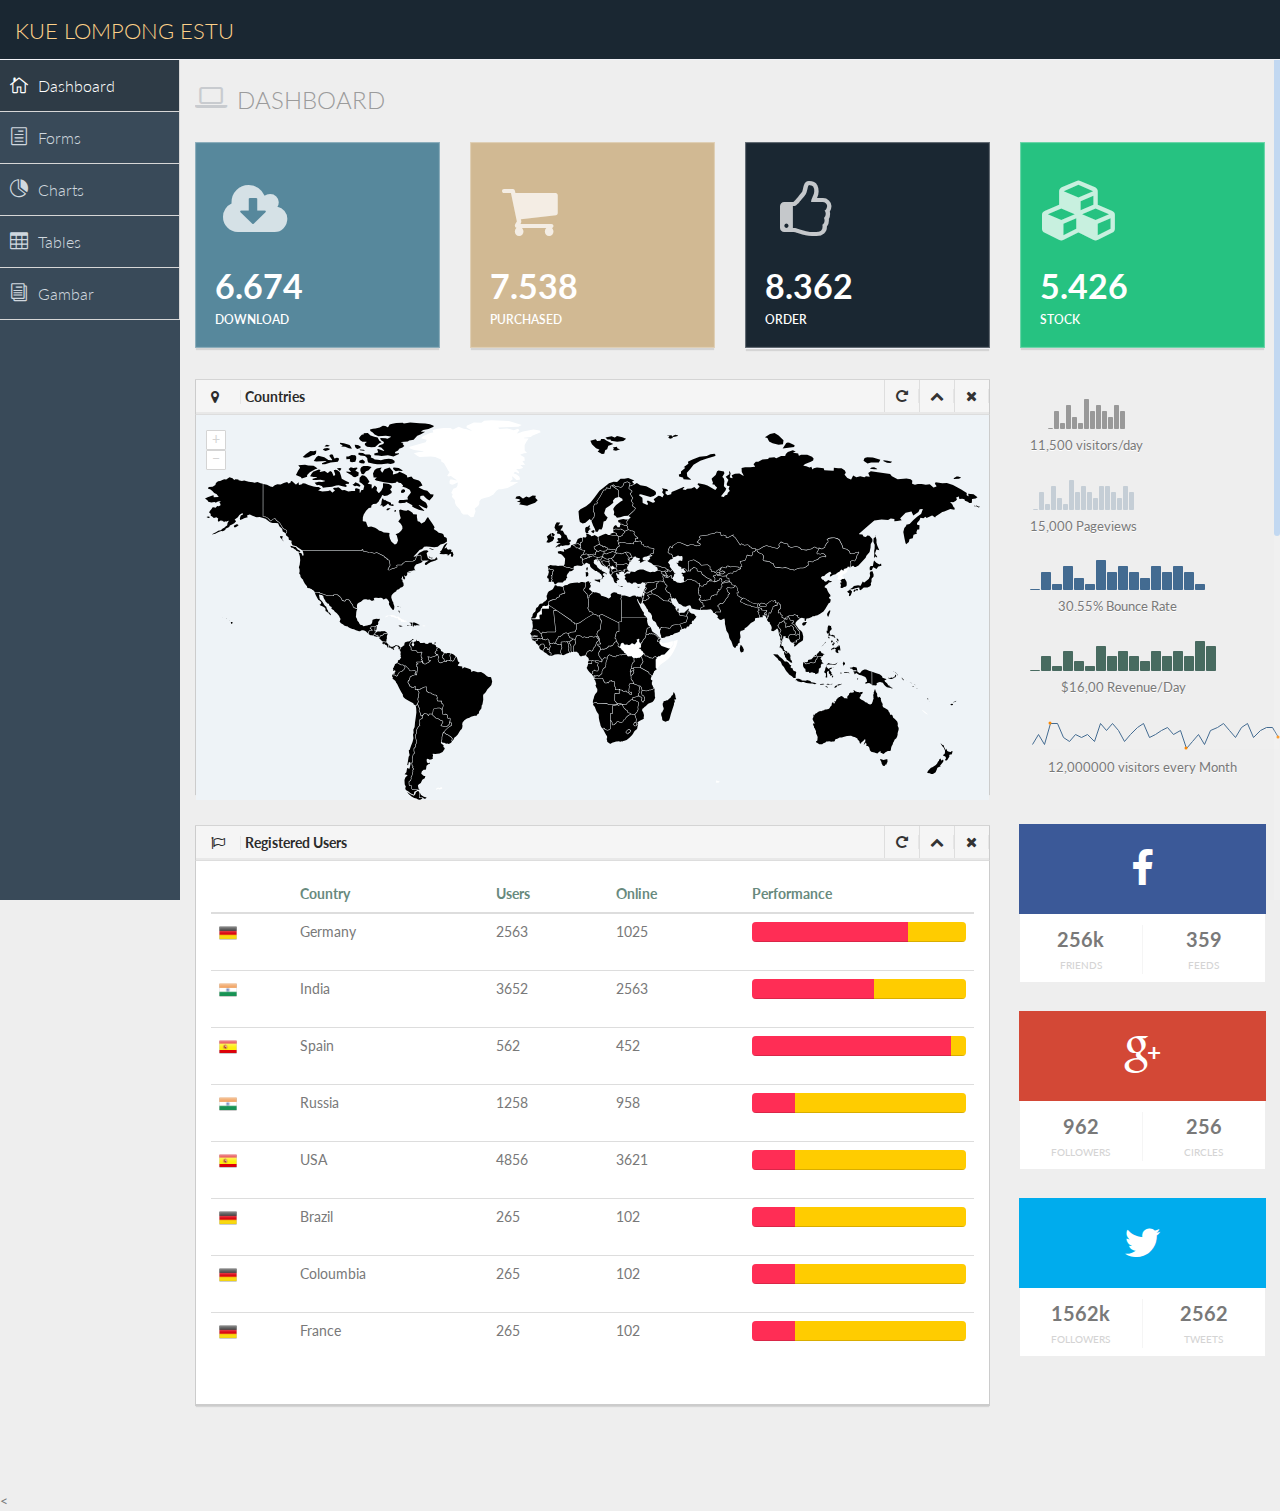
<file: index.html>
<!DOCTYPE html>
<html>

<head>
  <meta charset="utf-8">
  <meta name="viewport" content="width=device-width, initial-scale=1.0">
  <meta name="description" content="Creative - Bootstrap 3 Responsive Admin Template">
  <meta name="author" content="GeeksLabs">
  <meta name="keyword" content="Creative, Dashboard, Admin, Template, Theme, Bootstrap, Responsive, Retina, Minimal">
  <link rel="shortcut icon" href="img/favicon.png">
  <title>Creative - Bootstrap Admin Template</title>
  <!-- Bootstrap CSS -->
  <link href="css/bootstrap.min.css" rel="stylesheet">
  <!-- bootstrap theme -->
  <link href="css/bootstrap-theme.css" rel="stylesheet">
  <!--external css-->
  <!-- font icon -->
  <link href="css/elegant-icons-style.css" rel="stylesheet">
  <link href="css/font-awesome.min.css" rel="stylesheet">
  <!-- full calendar css-->
  <link href="assets/fullcalendar/fullcalendar/bootstrap-fullcalendar.css" rel="stylesheet">
  <link href="assets/fullcalendar/fullcalendar/fullcalendar.css" rel="stylesheet">
  <!-- easy pie chart-->
  <link href="assets/jquery-easy-pie-chart/jquery.easy-pie-chart.css" rel="stylesheet" type="text/css" media="screen">
  <!-- owl carousel -->
  <link rel="stylesheet" href="css/owl.carousel.css" type="text/css">
  <link href="css/jquery-jvectormap-1.2.2.css" rel="stylesheet">
  <!-- Custom styles -->
  <link rel="stylesheet" href="css/fullcalendar.css">
  <link href="css/widgets.css" rel="stylesheet">
  <link href="css/style.css" rel="stylesheet">
  <link href="css/style-responsive.css" rel="stylesheet">
  <link href="css/xcharts.min.css" rel=" stylesheet">
  <link href="css/jquery-ui-1.10.4.min.css" rel="stylesheet">
  <!-- =======================================================
    Theme Name: NiceAdmin
    Theme URL: https://bootstrapmade.com/nice-admin-bootstrap-admin-html-template/
    Author: BootstrapMade
    Author URL: https://bootstrapmade.com
  ======================================================= -->
</head>

<body>
  <!-- container section start -->
  <section id="container" class="">
    <header class="header dark-bg">
      <!--logo start-->
      <a href="index.html" class="logo">KUE LOMPONG ESTU</a>
      <button type="button" class="btn-menu"><i class="fa fa-bars" aria-hidden="true"></i>
</button>
      <!--logo end-->
    </header>
    <!--header end-->
    <!--sidebar start-->
    <aside>
      <div id="sidebar" class="nav-collapse ">
        <!-- sidebar menu start-->
        <ul class="sidebar-menu" id="tes">
          <li class="active">
            <a class="" href="index.html">
              <i class="icon_house_alt"></i>
              <span>Dashboard</span>
            </a>
          </li>
          <li class="sub-menu">
            <a class="" href="form_validation.html">
              <i class="icon_document_alt"></i>
              <span>Forms</span>
            </a>
            <ul class="sub">
              <li>
                <a class="" href="form_component.html">Form Elements</a>
              </li>
              <li>
                <a class="" href="form_validation.html">Form Validation</a>
              </li>
            </ul>
          </li>
          <li class="sub-menu">
            <ul class="sub">
              <li>
                <a class="" href="general.html">Elements</a>
              </li>
              <li>
                <a class="" href="buttons.html">Buttons</a>
              </li>
              <li>
                <a class="" href="grids.html">Grids</a>
              </li>
            </ul>
          </li>
          <li>
            <a class="" href="chart-chartjs.html">
              <i class="icon_piechart"></i>
              <span>Charts</span>
            </a>
          </li>
          <li class="sub-menu">
            <a href="basic_table.html" class="">
              <i class="icon_table"></i>
              <span>Tables</span>
            </a>
            <ul class="sub">
              <li>
                <a class="" href="basic_table.html">Basic Table</a>
              </li>
            </ul>
          </li>
          <li class="sub-menu">
            <a href="Data Input.html" class="">
              <i class="icon_documents_alt"></i>
              <span>Gambar</span>
            </a>
            <ul class="sub">
              <li>
                <a class="" href="profile.html">Profile</a>
              </li>
              <li>
                <a class="" href="login.html">
                  <span>Login Page</span>
                </a>
              </li>
              <li>
                <a class="" href="contact.html">
                  <span>Contact Page</span>
                </a>
              </li>
              <li>
                <a class="" href="Data Input.html"></a>
              </li>
            </ul>
          </li>
        </ul>
        <!-- sidebar menu end-->
      </div>
    </aside>
    <!--sidebar end-->
    <!--main content start-->
    <section id="main-content">
      <section class="wrapper">
        <!--overview start-->
        <div class="row">
          <div class="col-lg-12">
            <h3 class="page-header">
              <i class="fa fa-laptop"></i> Dashboard</h3>
          </div>
        </div>
        <div class="row">
          <div class="col-lg-3 col-md-3 col-sm-12 col-xs-12">
            <div class="info-box blue-bg">
              <i class="fa fa-cloud-download"></i>
              <div class="count">6.674</div>
              <div class="title">Download</div>
            </div>
            <!--/.info-box-->
          </div>
          <!--/.col-->
          <div class="col-lg-3 col-md-3 col-sm-12 col-xs-12">
            <div class="info-box brown-bg">
              <i class="fa fa-shopping-cart"></i>
              <div class="count">7.538</div>
              <div class="title">Purchased</div>
            </div>
            <!--/.info-box-->
          </div>
          <!--/.col-->
          <div class="col-lg-3 col-md-3 col-sm-12 col-xs-12">
            <div class="info-box dark-bg">
              <i class="fa fa-thumbs-o-up"></i>
              <div class="count">8.362</div>
              <div class="title">Order</div>
            </div>
            <!--/.info-box-->
          </div>
          <!--/.col-->
          <div class="col-lg-3 col-md-3 col-sm-12 col-xs-12">
            <div class="info-box green-bg">
              <i class="fa fa-cubes"></i>
              <div class="count">5.426</div>
              <div class="title">Stock</div>
            </div>
            <!--/.info-box-->
          </div>
          <!--/.col-->
        </div>
        <!--/.row-->
        <div class="row">
          <div class="col-lg-9 col-md-12">
            <div class="panel panel-default">
              <div class="panel-heading">
                <h2>
                  <i class="fa fa-map-marker red"></i>
                  <strong>Countries</strong>
                </h2>
                <div class="panel-actions">
                  <a href="index.html#" class="btn-setting">
                    <i class="fa fa-rotate-right"></i>
                  </a>
                  <a href="index.html#" class="btn-minimize">
                    <i class="fa fa-chevron-up"></i>
                  </a>
                  <a href="index.html#" class="btn-close">
                    <i class="fa fa-times"></i>
                  </a>
                </div>
              </div>
              <div class="panel-body-map">
                <div id="map" style="height:380px;"></div>
              </div>
            </div>
          </div>
          <div class="col-md-3">
            <!-- List starts -->
            <ul class="today-datas">
              <!-- List #1 -->
              <li>
                <!-- Graph -->
                <div>
                  <span id="todayspark1" class="spark"></span>
                </div>
                <!-- Text -->
                <div class="datas-text">11,500 visitors/day</div>
              </li>
              <li>
                <div>
                  <span id="todayspark2" class="spark"></span>
                </div>
                <div class="datas-text">15,000 Pageviews</div>
              </li>
              <li>
                <div>
                  <span id="todayspark3" class="spark"></span>
                </div>
                <div class="datas-text">30.55% Bounce Rate</div>
              </li>
              <li>
                <div>
                  <span id="todayspark4" class="spark"></span>
                </div>
                <div class="datas-text">$16,00 Revenue/Day</div>
              </li>
              <li>
                <div>
                  <span id="todayspark5" class="spark"></span>
                </div>
                <div class="datas-text">12,000000 visitors every Month</div>
              </li>
            </ul>
          </div>
        </div>
        <!-- Today status end -->
        <div class="row">
          <div class="col-lg-9 col-md-12">
            <div class="panel panel-default">
              <div class="panel-heading">
                <h2>
                  <i class="fa fa-flag-o red"></i>
                  <strong>Registered Users</strong>
                </h2>
                <div class="panel-actions">
                  <a href="index.html#" class="btn-setting">
                    <i class="fa fa-rotate-right"></i>
                  </a>
                  <a href="index.html#" class="btn-minimize">
                    <i class="fa fa-chevron-up"></i>
                  </a>
                  <a href="index.html#" class="btn-close">
                    <i class="fa fa-times"></i>
                  </a>
                </div>
              </div>
              <div class="panel-body">
                <table class="table bootstrap-datatable countries">
                  <thead>
                    <tr>
                      <th></th>
                      <th>Country</th>
                      <th>Users</th>
                      <th>Online</th>
                      <th>Performance</th>
                    </tr>
                  </thead>
                  <tbody>
                    <tr>
                      <td>
                        <img src="img/Germany.png" style="height:18px; margin-top:-2px;">
                      </td>
                      <td>Germany</td>
                      <td>2563</td>
                      <td>1025</td>
                      <td>
                        <div class="progress thin">
                          <div class="progress-bar progress-bar-danger" role="progressbar" aria-valuenow="73" aria-valuemin="0" aria-valuemax="100" style="width: 73%"> </div>
                          <div class="progress-bar progress-bar-warning" role="progressbar" aria-valuenow="27" aria-valuemin="0" aria-valuemax="100" style="width: 27%"> </div>
                        </div>
                        <span class="sr-only">73%</span>
                      </td>
                    </tr>
                    <tr>
                      <td>
                        <img src="img/India.png" style="height:18px; margin-top:-2px;">
                      </td>
                      <td>India</td>
                      <td>3652</td>
                      <td>2563</td>
                      <td>
                        <div class="progress thin">
                          <div class="progress-bar progress-bar-danger" role="progressbar" aria-valuenow="57" aria-valuemin="0" aria-valuemax="100" style="width: 57%"> </div>
                          <div class="progress-bar progress-bar-warning" role="progressbar" aria-valuenow="43" aria-valuemin="0" aria-valuemax="100" style="width: 43%"> </div>
                        </div>
                        <span class="sr-only">57%</span>
                      </td>
                    </tr>
                    <tr>
                      <td>
                        <img src="img/Spain.png" style="height:18px; margin-top:-2px;">
                      </td>
                      <td>Spain</td>
                      <td>562</td>
                      <td>452</td>
                      <td>
                        <div class="progress thin">
                          <div class="progress-bar progress-bar-danger" role="progressbar" aria-valuenow="93" aria-valuemin="0" aria-valuemax="100" style="width: 93%"> </div>
                          <div class="progress-bar progress-bar-warning" role="progressbar" aria-valuenow="7" aria-valuemin="0" aria-valuemax="100" style="width: 7%"> </div>
                        </div>
                        <span class="sr-only">93%</span>
                      </td>
                    </tr>
                    <tr>
                      <td>
                        <img src="img/India.png" style="height:18px; margin-top:-2px;">
                      </td>
                      <td>Russia</td>
                      <td>1258</td>
                      <td>958</td>
                      <td>
                        <div class="progress thin">
                          <div class="progress-bar progress-bar-danger" role="progressbar" aria-valuenow="20" aria-valuemin="0" aria-valuemax="100" style="width: 20%"> </div>
                          <div class="progress-bar progress-bar-warning" role="progressbar" aria-valuenow="80" aria-valuemin="0" aria-valuemax="100" style="width: 80%"> </div>
                        </div>
                        <span class="sr-only">20%</span>
                      </td>
                    </tr>
                    <tr>
                      <td>
                        <img src="img/Spain.png" style="height:18px; margin-top:-2px;">
                      </td>
                      <td>USA</td>
                      <td>4856</td>
                      <td>3621</td>
                      <td>
                        <div class="progress thin">
                          <div class="progress-bar progress-bar-danger" role="progressbar" aria-valuenow="20" aria-valuemin="0" aria-valuemax="100" style="width: 20%"> </div>
                          <div class="progress-bar progress-bar-warning" role="progressbar" aria-valuenow="80" aria-valuemin="0" aria-valuemax="100" style="width: 80%"> </div>
                        </div>
                        <span class="sr-only">20%</span>
                      </td>
                    </tr>
                    <tr>
                      <td>
                        <img src="img/Germany.png" style="height:18px; margin-top:-2px;">
                      </td>
                      <td>Brazil</td>
                      <td>265</td>
                      <td>102</td>
                      <td>
                        <div class="progress thin">
                          <div class="progress-bar progress-bar-danger" role="progressbar" aria-valuenow="20" aria-valuemin="0" aria-valuemax="100" style="width: 20%"> </div>
                          <div class="progress-bar progress-bar-warning" role="progressbar" aria-valuenow="80" aria-valuemin="0" aria-valuemax="100" style="width: 80%"> </div>
                        </div>
                        <span class="sr-only">20%</span>
                      </td>
                    </tr>
                    <tr>
                      <td>
                        <img src="img/Germany.png" style="height:18px; margin-top:-2px;">
                      </td>
                      <td>Coloumbia</td>
                      <td>265</td>
                      <td>102</td>
                      <td>
                        <div class="progress thin">
                          <div class="progress-bar progress-bar-danger" role="progressbar" aria-valuenow="20" aria-valuemin="0" aria-valuemax="100" style="width: 20%"> </div>
                          <div class="progress-bar progress-bar-warning" role="progressbar" aria-valuenow="80" aria-valuemin="0" aria-valuemax="100" style="width: 80%"> </div>
                        </div>
                        <span class="sr-only">20%</span>
                      </td>
                    </tr>
                    <tr>
                      <td>
                        <img src="img/Germany.png" style="height:18px; margin-top:-2px;">
                      </td>
                      <td>France</td>
                      <td>265</td>
                      <td>102</td>
                      <td>
                        <div class="progress thin">
                          <div class="progress-bar progress-bar-danger" role="progressbar" aria-valuenow="20" aria-valuemin="0" aria-valuemax="100" style="width: 20%"> </div>
                          <div class="progress-bar progress-bar-warning" role="progressbar" aria-valuenow="80" aria-valuemin="0" aria-valuemax="100" style="width: 80%"> </div>
                        </div>
                        <span class="sr-only">20%</span>
                      </td>
                    </tr>
                  </tbody>
                </table>
              </div>
            </div>
          </div>
          <!--/col-->
          <div class="col-md-3">
            <div class="social-box facebook">
              <i class="fa fa-facebook"></i>
              <ul>
                <li>
                  <strong>256k</strong>
                  <span>friends</span>
                </li>
                <li>
                  <strong>359</strong>
                  <span>feeds</span>
                </li>
              </ul>
            </div>
            <!--/social-box-->
          </div>
          <div class="col-md-3">
            <div class="social-box google-plus">
              <i class="fa fa-google-plus"></i>
              <ul>
                <li>
                  <strong>962</strong>
                  <span>followers</span>
                </li>
                <li>
                  <strong>256</strong>
                  <span>circles</span>
                </li>
              </ul>
            </div>
            <!--/social-box-->
          </div>
          <!--/col-->
          <div class="col-md-3">
            <div class="social-box twitter">
              <i class="fa fa-twitter"></i>
              <ul>
                <li>
                  <strong>1562k</strong>
                  <span>followers</span>
                </li>
                <li>
                  <strong>2562</strong>
                  <span>tweets</span>
                </li>
              </ul>
            </div>
            <!--/social-box-->
          </div>
          <!--/col-->
        </div>
        <!-- statics end -->
        <!-- project team & activity start -->
        <br>
        <br>
        <!-- project team & activity end -->
      </section>
      <div class="text-right">
        <div class="credits">
          <!--
            All the links in the footer should remain intact.
            You can delete the links only if you purchased the pro version.
            Licensing information: https://bootstrapmade.com/license/
            Purchase the pro version form: https://bootstrapmade.com/buy/?theme=NiceAdmin
        </div>
      </div>
    </section>
    <!--main content end-->
  </section>
  <!-- container section start -->
  <!-- javascripts -->
  <script src="js/jquery.js"></script>
  <script src="js/jquery-ui-1.10.4.min.js"></script>
  <script src="js/jquery-1.8.3.min.js"></script>
  <script type="text/javascript" src="js/jquery-ui-1.9.2.custom.min.js"></script>
  <!-- bootstrap -->
  <script src="js/bootstrap.min.js"></script>
  <!-- nice scroll -->
  <script src="js/jquery.scrollTo.min.js"></script>
  <script src="js/jquery.nicescroll.js" type="text/javascript"></script>
  <!-- charts scripts -->
  <script src="assets/jquery-knob/js/jquery.knob.js"></script>
  <script src="js/jquery.sparkline.js" type="text/javascript"></script>
  <script src="assets/jquery-easy-pie-chart/jquery.easy-pie-chart.js"></script>
  <script src="js/owl.carousel.js"></script>
  <!-- jQuery full calendar -->&lt;
  <script src="js/fullcalendar.min.js"></script>
  <!-- Full Google Calendar - Calendar -->
  <script src="assets/fullcalendar/fullcalendar/fullcalendar.js"></script>
  <!--script for this page only-->
  <script src="js/calendar-custom.js"></script>
  <script src="js/jquery.rateit.min.js"></script>
  <!-- custom select -->
  <script src="js/jquery.customSelect.min.js"></script>
  <script src="assets/chart-master/Chart.js"></script>
  <!--custome script for all page-->
  <script src="js/scripts.js"></script>
  <!-- custom script for this page-->
  <script src="js/sparkline-chart.js"></script>
  <script src="js/easy-pie-chart.js"></script>
  <script src="js/jquery-jvectormap-1.2.2.min.js"></script>
  <script src="js/jquery-jvectormap-world-mill-en.js"></script>
  <script src="js/xcharts.min.js"></script>
  <script src="js/jquery.autosize.min.js"></script>
  <script src="js/jquery.placeholder.min.js"></script>
  <script src="js/gdp-data.js"></script>
  <script src="js/morris.min.js"></script>
  <script src="js/sparklines.js"></script>
  <script src="js/charts.js"></script>
  <script src="js/jquery.slimscroll.min.js"></script>
  <script>
    //knob
      $(function() {
        $(".knob").knob({
          'draw': function() {
            $(this.i).val(this.cv + '%')
          }
        })
      });

      //carousel
      $(document).ready(function() {
        $("#owl-slider").owlCarousel({
          navigation: true,
          slideSpeed: 300,
          paginationSpeed: 400,
          singleItem: true

        });
      });

      //custom select box

      $(function() {
        $('select.styled').customSelect();
      });

      /* ---------- Map ---------- */
      $(function() {
        $('#map').vectorMap({
          map: 'world_mill_en',
          series: {
            regions: [{
              values: gdpData,
              scale: ['#000', '#000'],
              normalizeFunction: 'polynomial'
            }]
          },
          backgroundColor: '#eef3f7',
          onLabelShow: function(e, el, code) {
            el.html(el.html() + ' (GDP - ' + gdpData[code] + ')');
          }
        });
      });
    
    function buka() {
      alert("tes");
      document.getElementById('tes').style.display='block';
    };
    
    $(document).ready(function(){
      $(".btn-menu").click(function(){
          $(".sidebar-menu").toggle();
      });
    });

  </script>
</body>
</html>
</file>
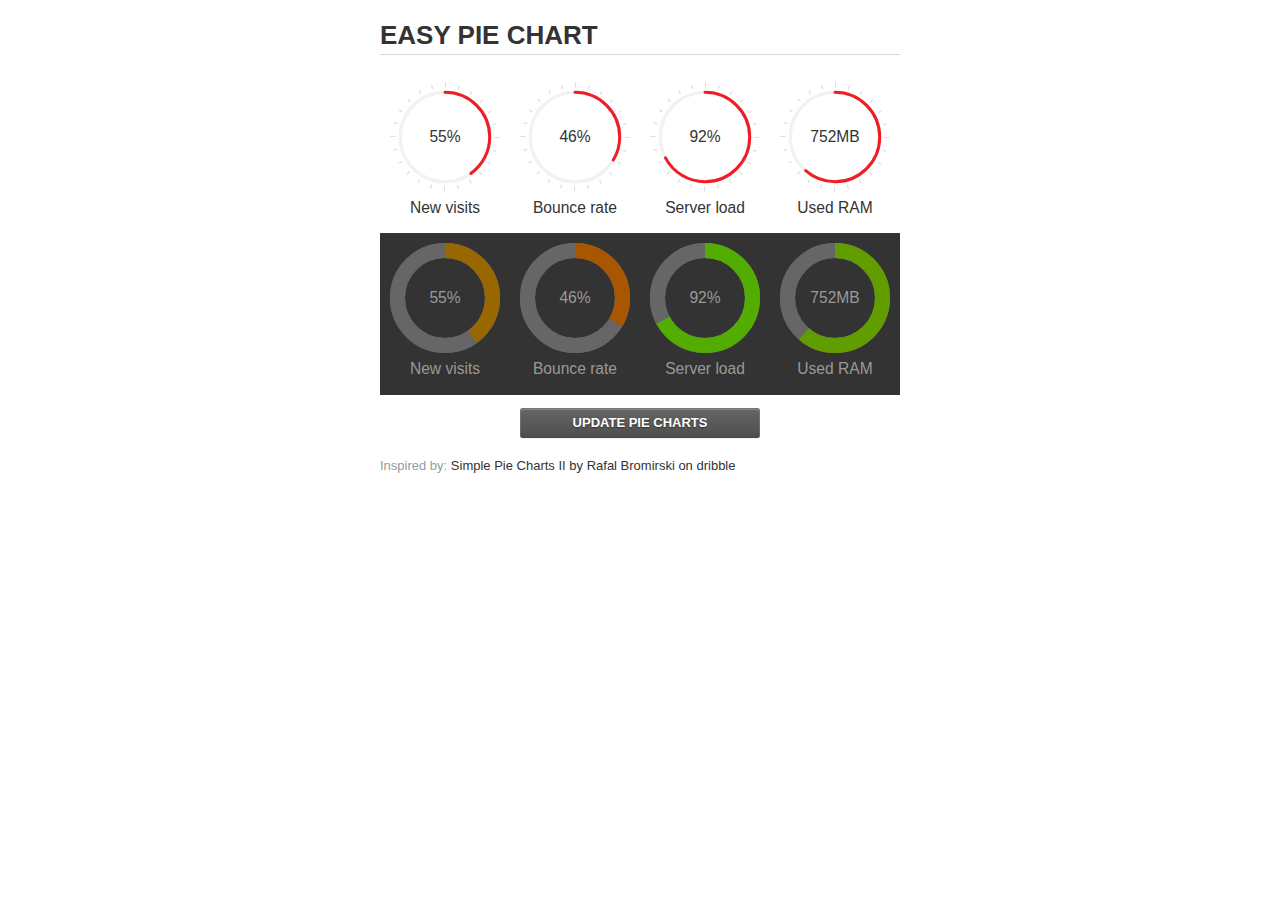
<file: assets/jquery-easy-pie-chart/examples/index.html>
<!doctype html>
<html>
    <head>
        <meta charset="utf-8">
        <title>Easy Pie Chart</title>
        <script type="text/javascript" src="https://ajax.googleapis.com/ajax/libs/jquery/1.7.2/jquery.min.js"></script>
        <script type="text/javascript" src="http://html5shiv.googlecode.com/svn/trunk/html5.js"></script>
        <script type="text/javascript" src="excanvas.js"></script>
        <script type="text/javascript" src="../jquery.easy-pie-chart.js"></script>

        <link rel="stylesheet" type="text/css" href="style.css" media="screen">
        <link rel="stylesheet" type="text/css" href="../jquery.easy-pie-chart.css" media="screen">

        <meta name="viewport" content="width=device-width, initial-scale=1.0">

        <script type="text/javascript">
            var initPieChart = function() {
                $('.percentage').easyPieChart({
                    animate: 1000
                });
                $('.percentage-light').easyPieChart({
                    barColor: function(percent) {
                        percent /= 100;
                        return "rgb(" + Math.round(255 * (1-percent)) + ", " + Math.round(255 * percent) + ", 0)";
                    },
                    trackColor: '#666',
                    scaleColor: false,
                    lineCap: 'butt',
                    lineWidth: 15,
                    animate: 1000
                });

                $('.updateEasyPieChart').on('click', function(e) {
                  e.preventDefault();
                  $('.percentage, .percentage-light').each(function() {
                    var newValue = Math.round(100*Math.random());
                    $(this).data('easyPieChart').update(newValue);
                    $('span', this).text(newValue);
                  });
                });
            };
        </script>
    </head>
    <body onload="initPieChart();">
        <div class="container">
            <h1>EASY PIE CHART</h1>
            <div class="chart">
                <div class="percentage success" data-percent="55"><span>55</span>%</div>
                <div class="label">New visits</div>
            </div>
            <div class="chart">
                <div class="percentage" data-percent="46"><span>46</span>%</div>
                <div class="label">Bounce rate</div>
            </div>
            <div class="chart">
                <div class="percentage" data-percent="92"><span>92</span>%</div>
                <div class="label">Server load</div>
            </div>
            <div class="chart">
                <div class="percentage" data-percent="84"><span>752</span>MB</div>
                <div class="label">Used RAM</div>
            </div>
            <div style="clear:both;"></div>
            <div class="dark">
                <div class="chart">
                    <div id="sparkline_bar" class="percentage-light" data-percent="55"><span>55</span>%</div>
                    <div class="label">New visits</div>
                </div>
                <div class="chart">
                    <div id="sparkline_bar" class="percentage-light" data-percent="46"><span>46</span>%</div>
                    <div class="label">Bounce rate</div>
                </div>
                <div class="chart">
                    <div class="percentage-light" data-percent="92"><span>92</span>%</div>
                    <div class="label">Server load</div>
                </div>
                <div class="chart">
                    <div class="percentage-light" data-percent="84"><span>752</span>MB</div>
                    <div class="label">Used RAM</div>
                </div>
                <div style="clear:both;"></div>
            </div>

            <p><a href="#" class="button updateEasyPieChart">Update pie charts</a></p>

            <p class="credits">Inspired by: <a href="http://drbl.in/ezuc" target="_blank">Simple Pie Charts II by Rafal Bromirski on dribble</a></p>
        </div>
    </body>
</html>
</file>
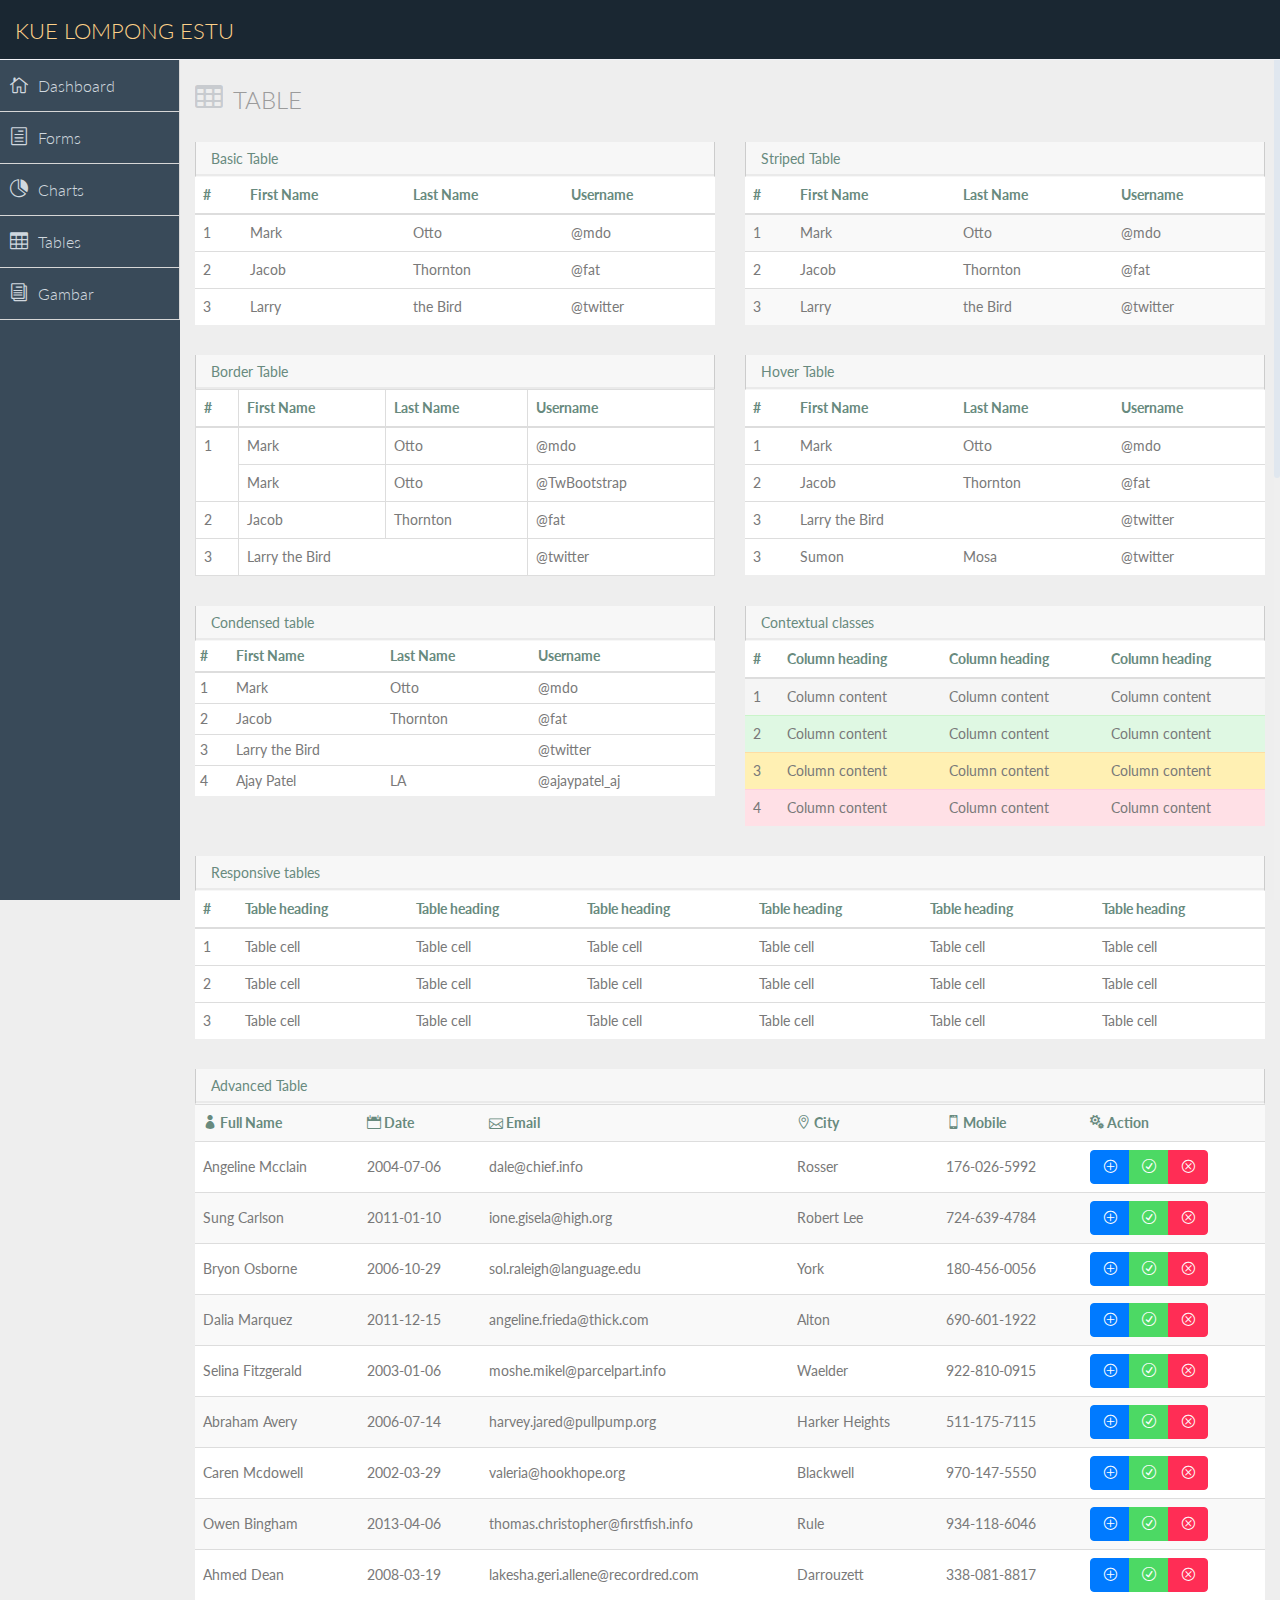
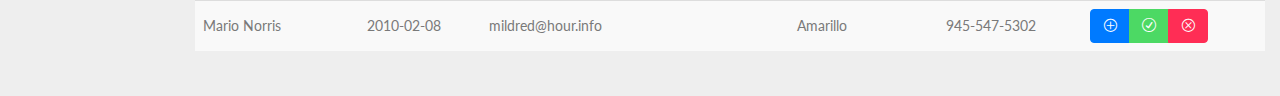
<file: basic_table.html>
<!DOCTYPE html>
<html>

<head>
  <meta charset="utf-8">
  <meta name="viewport" content="width=device-width, initial-scale=1.0">
  <meta name="description" content="Creative - Bootstrap 3 Responsive Admin Template">
  <meta name="author" content="GeeksLabs">
  <meta name="keyword" content="Creative, Dashboard, Admin, Template, Theme, Bootstrap, Responsive, Retina, Minimal">
  <link rel="shortcut icon" href="img/favicon.png">
  <title>Basic Table | Creative - Bootstrap 3 Responsive Admin Template</title>
  <!-- Bootstrap CSS -->
  <link href="css/bootstrap.min.css" rel="stylesheet">
  <!-- bootstrap theme -->
  <link href="css/bootstrap-theme.css" rel="stylesheet">
  <!--external css-->
  <!-- font icon -->
  <link href="css/elegant-icons-style.css" rel="stylesheet">
  <link href="css/font-awesome.min.css" rel="stylesheet">
  <!-- Custom styles -->
  <link href="css/style.css" rel="stylesheet">
  <link href="css/style-responsive.css" rel="stylesheet">
  <!-- HTML5 shim and Respond.js IE8 support of HTML5 -->
  <!--[if lt IE 9]>
      <script src="js/html5shiv.js"></script>
      <script src="js/respond.min.js"></script>
      <script src="js/lte-ie7.js"></script>
    <![endif]-->
  <!-- =======================================================
      Theme Name: NiceAdmin
      Theme URL: https://bootstrapmade.com/nice-admin-bootstrap-admin-html-template/
      Author: BootstrapMade
      Author URL: https://bootstrapmade.com
    ======================================================= -->
</head>

<body>
  <!-- container section start -->
  <section id="container" class="">
    <!--header start-->
    <header class="header dark-bg">
       <button type="button" class="btn-menu"><i class="fa fa-bars" aria-hidden="true"></i>
</button>
      <!--logo start-->
      <a href="index.html" class="logo">KUE LOMPONG ESTU</a>
      <!--logo end-->
    </header>
    <!--header end-->
    <!--sidebar start-->
    <aside>
      <div id="sidebar" class="nav-collapse ">
        <!-- sidebar menu start-->
        <ul class="sidebar-menu">
          <li class="">
            <a class="" href="index.html">
              <i class="icon_house_alt"></i>
              <span>Dashboard</span>
            </a>
          </li>
          <li class="sub-menu">
            <a href="javascript:;" class="">
              <i class="icon_document_alt"></i>
              <span>Forms</span>
            </a>
            <ul class="sub">
              <li>
                <a class="" href="form_component.html">Form Elements</a>
              </li>
              <li>
                <a class="" href="form_validation.html">Form Validation</a>
              </li>
            </ul>
          </li>
          <li class="sub-menu">
            <ul class="sub">
              <li>
                <a class="" href="general.html">Components</a>
              </li>
              <li>
                <a class="" href="buttons.html">Buttons</a>
              </li>
              <li>
                <a class="" href="grids.html">Grids</a>
              </li>
            </ul>
          </li>
          <li>
            <a class="" href="chart-chartjs.html">
              <i class="icon_piechart"></i>
              <span>Charts</span>
            </a>
          </li>
          <li class="sub-menu">
            <a href="javascript:;" class="">
              <i class="icon_table"></i>
              <span>Tables</span>
            </a>
            <ul class="sub">
              <li>
                <a class="active" href="basic_table.html">Basic Table</a>
              </li>
            </ul>
          </li>
          <li class="sub-menu">
            <a href="blank.html" class="">
              <i class="icon_documents_alt"></i>
              <span>Gambar</span>
            </a>
            <ul class="sub">
              <li>
                <a class="" href="profile.html">Profile</a>
              </li>
              <li>
                <a class="" href="login.html">
                  <span>Login Page</span>
                </a>
              </li>
              <li>
                <a class="" href="contact.html">
                  <span>Contact Page</span>
                </a>
              </li>
              <li>
                <a class="" href="blank.html">Blank Page</a>
              </li>
              <li>
                <a class="" href="404.html">404 Error</a>
              </li>
            </ul>
          </li>
        </ul>
        <!-- sidebar menu end-->
      </div>
    </aside>
    <!--main content start-->
    <section id="main-content">
      <section class="wrapper">
        <div class="row">
          <div class="col-lg-12">
            <h3 class="page-header">
              <i class="fa fa-table"></i> Table</h3>
          </div>
        </div>
        <!-- page start-->
        <div class="row">
          <div class="col-sm-6">
            <section class="panel">
              <header class="panel-heading"> Basic Table </header>
              <table class="table">
                <thead>
                  <tr>
                    <th>#</th>
                    <th>First Name</th>
                    <th>Last Name</th>
                    <th>Username</th>
                  </tr>
                </thead>
                <tbody>
                  <tr>
                    <td>1</td>
                    <td>Mark</td>
                    <td>Otto</td>
                    <td>@mdo</td>
                  </tr>
                  <tr>
                    <td>2</td>
                    <td>Jacob</td>
                    <td>Thornton</td>
                    <td>@fat</td>
                  </tr>
                  <tr>
                    <td>3</td>
                    <td>Larry</td>
                    <td>the Bird</td>
                    <td>@twitter</td>
                  </tr>
                </tbody>
              </table>
            </section>
          </div>
          <div class="col-sm-6">
            <section class="panel">
              <header class="panel-heading"> Striped Table </header>
              <table class="table table-striped">
                <thead>
                  <tr>
                    <th>#</th>
                    <th>First Name</th>
                    <th>Last Name</th>
                    <th>Username</th>
                  </tr>
                </thead>
                <tbody>
                  <tr>
                    <td>1</td>
                    <td>Mark</td>
                    <td>Otto</td>
                    <td>@mdo</td>
                  </tr>
                  <tr>
                    <td>2</td>
                    <td>Jacob</td>
                    <td>Thornton</td>
                    <td>@fat</td>
                  </tr>
                  <tr>
                    <td>3</td>
                    <td>Larry</td>
                    <td>the Bird</td>
                    <td>@twitter</td>
                  </tr>
                </tbody>
              </table>
            </section>
          </div>
        </div>
        <div class="row">
          <div class="col-sm-6">
            <section class="panel">
              <header class="panel-heading no-border"> Border Table </header>
              <table class="table table-bordered">
                <thead>
                  <tr>
                    <th>#</th>
                    <th>First Name</th>
                    <th>Last Name</th>
                    <th>Username</th>
                  </tr>
                </thead>
                <tbody>
                  <tr>
                    <td rowspan="2">1</td>
                    <td>Mark</td>
                    <td>Otto</td>
                    <td>@mdo</td>
                  </tr>
                  <tr>
                    <td>Mark</td>
                    <td>Otto</td>
                    <td>@TwBootstrap</td>
                  </tr>
                  <tr>
                    <td>2</td>
                    <td>Jacob</td>
                    <td>Thornton</td>
                    <td>@fat</td>
                  </tr>
                  <tr>
                    <td>3</td>
                    <td colspan="2">Larry the Bird</td>
                    <td>@twitter</td>
                  </tr>
                </tbody>
              </table>
            </section>
          </div>
          <div class="col-sm-6">
            <section class="panel">
              <header class="panel-heading"> Hover Table </header>
              <table class="table table-hover">
                <thead>
                  <tr>
                    <th>#</th>
                    <th>First Name</th>
                    <th>Last Name</th>
                    <th>Username</th>
                  </tr>
                </thead>
                <tbody>
                  <tr>
                    <td>1</td>
                    <td>Mark</td>
                    <td>Otto</td>
                    <td>@mdo</td>
                  </tr>
                  <tr>
                    <td>2</td>
                    <td>Jacob</td>
                    <td>Thornton</td>
                    <td>@fat</td>
                  </tr>
                  <tr>
                    <td>3</td>
                    <td colspan="2">Larry the Bird</td>
                    <td>@twitter</td>
                  </tr>
                  <tr>
                    <td>3</td>
                    <td>Sumon</td>
                    <td>Mosa</td>
                    <td>@twitter</td>
                  </tr>
                </tbody>
              </table>
            </section>
          </div>
        </div>
        <div class="row">
          <div class="col-sm-6">
            <section class="panel">
              <header class="panel-heading"> Condensed table </header>
              <table class="table table-condensed">
                <thead>
                  <tr>
                    <th>#</th>
                    <th>First Name</th>
                    <th>Last Name</th>
                    <th>Username</th>
                  </tr>
                </thead>
                <tbody>
                  <tr>
                    <td>1</td>
                    <td>Mark</td>
                    <td>Otto</td>
                    <td>@mdo</td>
                  </tr>
                  <tr>
                    <td>2</td>
                    <td>Jacob</td>
                    <td>Thornton</td>
                    <td>@fat</td>
                  </tr>
                  <tr>
                    <td>3</td>
                    <td colspan="2">Larry the Bird</td>
                    <td>@twitter</td>
                  </tr>
                  <tr>
                    <td>4</td>
                    <td>Ajay Patel</td>
                    <td>LA</td>
                    <td>@ajaypatel_aj</td>
                  </tr>
                </tbody>
              </table>
            </section>
          </div>
          <div class="col-sm-6">
            <section class="panel">
              <header class="panel-heading"> Contextual classes </header>
              <table class="table">
                <thead>
                  <tr>
                    <th>#</th>
                    <th>Column heading</th>
                    <th>Column heading</th>
                    <th>Column heading</th>
                  </tr>
                </thead>
                <tbody>
                  <tr class="active">
                    <td>1</td>
                    <td>Column content</td>
                    <td>Column content</td>
                    <td>Column content</td>
                  </tr>
                  <tr class="success">
                    <td>2</td>
                    <td>Column content</td>
                    <td>Column content</td>
                    <td>Column content</td>
                  </tr>
                  <tr class="warning">
                    <td>3</td>
                    <td>Column content</td>
                    <td>Column content</td>
                    <td>Column content</td>
                  </tr>
                  <tr class="danger">
                    <td>4</td>
                    <td>Column content</td>
                    <td>Column content</td>
                    <td>Column content</td>
                  </tr>
                </tbody>
              </table>
            </section>
          </div>
        </div>
        <div class="row">
          <div class="col-lg-12">
            <section class="panel">
              <header class="panel-heading"> Responsive tables </header>
              <div class="table-responsive">
                <table class="table">
                  <thead>
                    <tr>
                      <th>#</th>
                      <th>Table heading</th>
                      <th>Table heading</th>
                      <th>Table heading</th>
                      <th>Table heading</th>
                      <th>Table heading</th>
                      <th>Table heading</th>
                    </tr>
                  </thead>
                  <tbody>
                    <tr>
                      <td>1</td>
                      <td>Table cell</td>
                      <td>Table cell</td>
                      <td>Table cell</td>
                      <td>Table cell</td>
                      <td>Table cell</td>
                      <td>Table cell</td>
                    </tr>
                    <tr>
                      <td>2</td>
                      <td>Table cell</td>
                      <td>Table cell</td>
                      <td>Table cell</td>
                      <td>Table cell</td>
                      <td>Table cell</td>
                      <td>Table cell</td>
                    </tr>
                    <tr>
                      <td>3</td>
                      <td>Table cell</td>
                      <td>Table cell</td>
                      <td>Table cell</td>
                      <td>Table cell</td>
                      <td>Table cell</td>
                      <td>Table cell</td>
                    </tr>
                  </tbody>
                </table>
              </div>
            </section>
          </div>
        </div>
        <div class="row">
          <div class="col-lg-12">
            <section class="panel">
              <header class="panel-heading"> Advanced Table </header>
              <table class="table table-striped table-advance table-hover">
                <tbody>
                  <tr>
                    <th>
                      <i class="icon_profile"></i> Full Name</th>
                    <th>
                      <i class="icon_calendar"></i> Date</th>
                    <th>
                      <i class="icon_mail_alt"></i> Email</th>
                    <th>
                      <i class="icon_pin_alt"></i> City</th>
                    <th>
                      <i class="icon_mobile"></i> Mobile</th>
                    <th>
                      <i class="icon_cogs"></i> Action</th>
                  </tr>
                  <tr>
                    <td>Angeline Mcclain</td>
                    <td>2004-07-06</td>
                    <td>dale@chief.info</td>
                    <td>Rosser</td>
                    <td>176-026-5992</td>
                    <td>
                      <div class="btn-group">
                        <a class="btn btn-primary" href="#">
                          <i class="icon_plus_alt2"></i>
                        </a>
                        <a class="btn btn-success" href="#">
                          <i class="icon_check_alt2"></i>
                        </a>
                        <a class="btn btn-danger" href="#">
                          <i class="icon_close_alt2"></i>
                        </a>
                      </div>
                    </td>
                  </tr>
                  <tr>
                    <td>Sung Carlson</td>
                    <td>2011-01-10</td>
                    <td>ione.gisela@high.org</td>
                    <td>Robert Lee</td>
                    <td>724-639-4784</td>
                    <td>
                      <div class="btn-group">
                        <a class="btn btn-primary" href="#">
                          <i class="icon_plus_alt2"></i>
                        </a>
                        <a class="btn btn-success" href="#">
                          <i class="icon_check_alt2"></i>
                        </a>
                        <a class="btn btn-danger" href="#">
                          <i class="icon_close_alt2"></i>
                        </a>
                      </div>
                    </td>
                  </tr>
                  <tr>
                    <td>Bryon Osborne</td>
                    <td>2006-10-29</td>
                    <td>sol.raleigh@language.edu</td>
                    <td>York</td>
                    <td>180-456-0056</td>
                    <td>
                      <div class="btn-group">
                        <a class="btn btn-primary" href="#">
                          <i class="icon_plus_alt2"></i>
                        </a>
                        <a class="btn btn-success" href="#">
                          <i class="icon_check_alt2"></i>
                        </a>
                        <a class="btn btn-danger" href="#">
                          <i class="icon_close_alt2"></i>
                        </a>
                      </div>
                    </td>
                  </tr>
                  <tr>
                    <td>Dalia Marquez</td>
                    <td>2011-12-15</td>
                    <td>angeline.frieda@thick.com</td>
                    <td>Alton</td>
                    <td>690-601-1922</td>
                    <td>
                      <div class="btn-group">
                        <a class="btn btn-primary" href="#">
                          <i class="icon_plus_alt2"></i>
                        </a>
                        <a class="btn btn-success" href="#">
                          <i class="icon_check_alt2"></i>
                        </a>
                        <a class="btn btn-danger" href="#">
                          <i class="icon_close_alt2"></i>
                        </a>
                      </div>
                    </td>
                  </tr>
                  <tr>
                    <td>Selina Fitzgerald</td>
                    <td>2003-01-06</td>
                    <td>moshe.mikel@parcelpart.info</td>
                    <td>Waelder</td>
                    <td>922-810-0915</td>
                    <td>
                      <div class="btn-group">
                        <a class="btn btn-primary" href="#">
                          <i class="icon_plus_alt2"></i>
                        </a>
                        <a class="btn btn-success" href="#">
                          <i class="icon_check_alt2"></i>
                        </a>
                        <a class="btn btn-danger" href="#">
                          <i class="icon_close_alt2"></i>
                        </a>
                      </div>
                    </td>
                  </tr>
                  <tr>
                    <td>Abraham Avery</td>
                    <td>2006-07-14</td>
                    <td>harvey.jared@pullpump.org</td>
                    <td>Harker Heights</td>
                    <td>511-175-7115</td>
                    <td>
                      <div class="btn-group">
                        <a class="btn btn-primary" href="#">
                          <i class="icon_plus_alt2"></i>
                        </a>
                        <a class="btn btn-success" href="#">
                          <i class="icon_check_alt2"></i>
                        </a>
                        <a class="btn btn-danger" href="#">
                          <i class="icon_close_alt2"></i>
                        </a>
                      </div>
                    </td>
                  </tr>
                  <tr>
                    <td>Caren Mcdowell</td>
                    <td>2002-03-29</td>
                    <td>valeria@hookhope.org</td>
                    <td>Blackwell</td>
                    <td>970-147-5550</td>
                    <td>
                      <div class="btn-group">
                        <a class="btn btn-primary" href="#">
                          <i class="icon_plus_alt2"></i>
                        </a>
                        <a class="btn btn-success" href="#">
                          <i class="icon_check_alt2"></i>
                        </a>
                        <a class="btn btn-danger" href="#">
                          <i class="icon_close_alt2"></i>
                        </a>
                      </div>
                    </td>
                  </tr>
                  <tr>
                    <td>Owen Bingham</td>
                    <td>2013-04-06</td>
                    <td>thomas.christopher@firstfish.info</td>
                    <td>Rule</td>
                    <td>934-118-6046</td>
                    <td>
                      <div class="btn-group">
                        <a class="btn btn-primary" href="#">
                          <i class="icon_plus_alt2"></i>
                        </a>
                        <a class="btn btn-success" href="#">
                          <i class="icon_check_alt2"></i>
                        </a>
                        <a class="btn btn-danger" href="#">
                          <i class="icon_close_alt2"></i>
                        </a>
                      </div>
                    </td>
                  </tr>
                  <tr>
                    <td>Ahmed Dean</td>
                    <td>2008-03-19</td>
                    <td>lakesha.geri.allene@recordred.com</td>
                    <td>Darrouzett</td>
                    <td>338-081-8817</td>
                    <td>
                      <div class="btn-group">
                        <a class="btn btn-primary" href="#">
                          <i class="icon_plus_alt2"></i>
                        </a>
                        <a class="btn btn-success" href="#">
                          <i class="icon_check_alt2"></i>
                        </a>
                        <a class="btn btn-danger" href="#">
                          <i class="icon_close_alt2"></i>
                        </a>
                      </div>
                    </td>
                  </tr>
                  <tr>
                    <td>Mario Norris</td>
                    <td>2010-02-08</td>
                    <td>mildred@hour.info</td>
                    <td>Amarillo</td>
                    <td>945-547-5302</td>
                    <td>
                      <div class="btn-group">
                        <a class="btn btn-primary" href="#">
                          <i class="icon_plus_alt2"></i>
                        </a>
                        <a class="btn btn-success" href="#">
                          <i class="icon_check_alt2"></i>
                        </a>
                        <a class="btn btn-danger" href="#">
                          <i class="icon_close_alt2"></i>
                        </a>
                      </div>
                    </td>
                  </tr>
                </tbody>
              </table>
            </section>
          </div>
        </div>
        <!-- page end-->
      </section>
    </section>
    <!--main content end-->
    <div class="text-right">
      <div class="credits">
        <!--
            All the links in the footer should remain intact.
            You can delete the links only if you purchased the pro version.
            Licensing information: https://bootstrapmade.com/license/
            Purchase the pro version form: https://bootstrapmade.com/buy/?theme=NiceAdmin
      </div>
    </div>
  </section>
  <!-- container section end -->
  <!-- javascripts -->
  <script src="js/jquery.js"></script>
  <script src="js/bootstrap.min.js"></script>
  <!-- nicescroll -->
  <script src="js/jquery.scrollTo.min.js"></script>
  <script src="js/jquery.nicescroll.js" type="text/javascript"></script>
  <!--custome script for all page-->
  <script src="js/scripts.js"></script>
  <script>

    $(document).ready(function(){
      $(".btn-menu").click(function(){
          $(".sidebar-menu").toggle();
      });
    });
  </script>
</body>
</html>
</file>
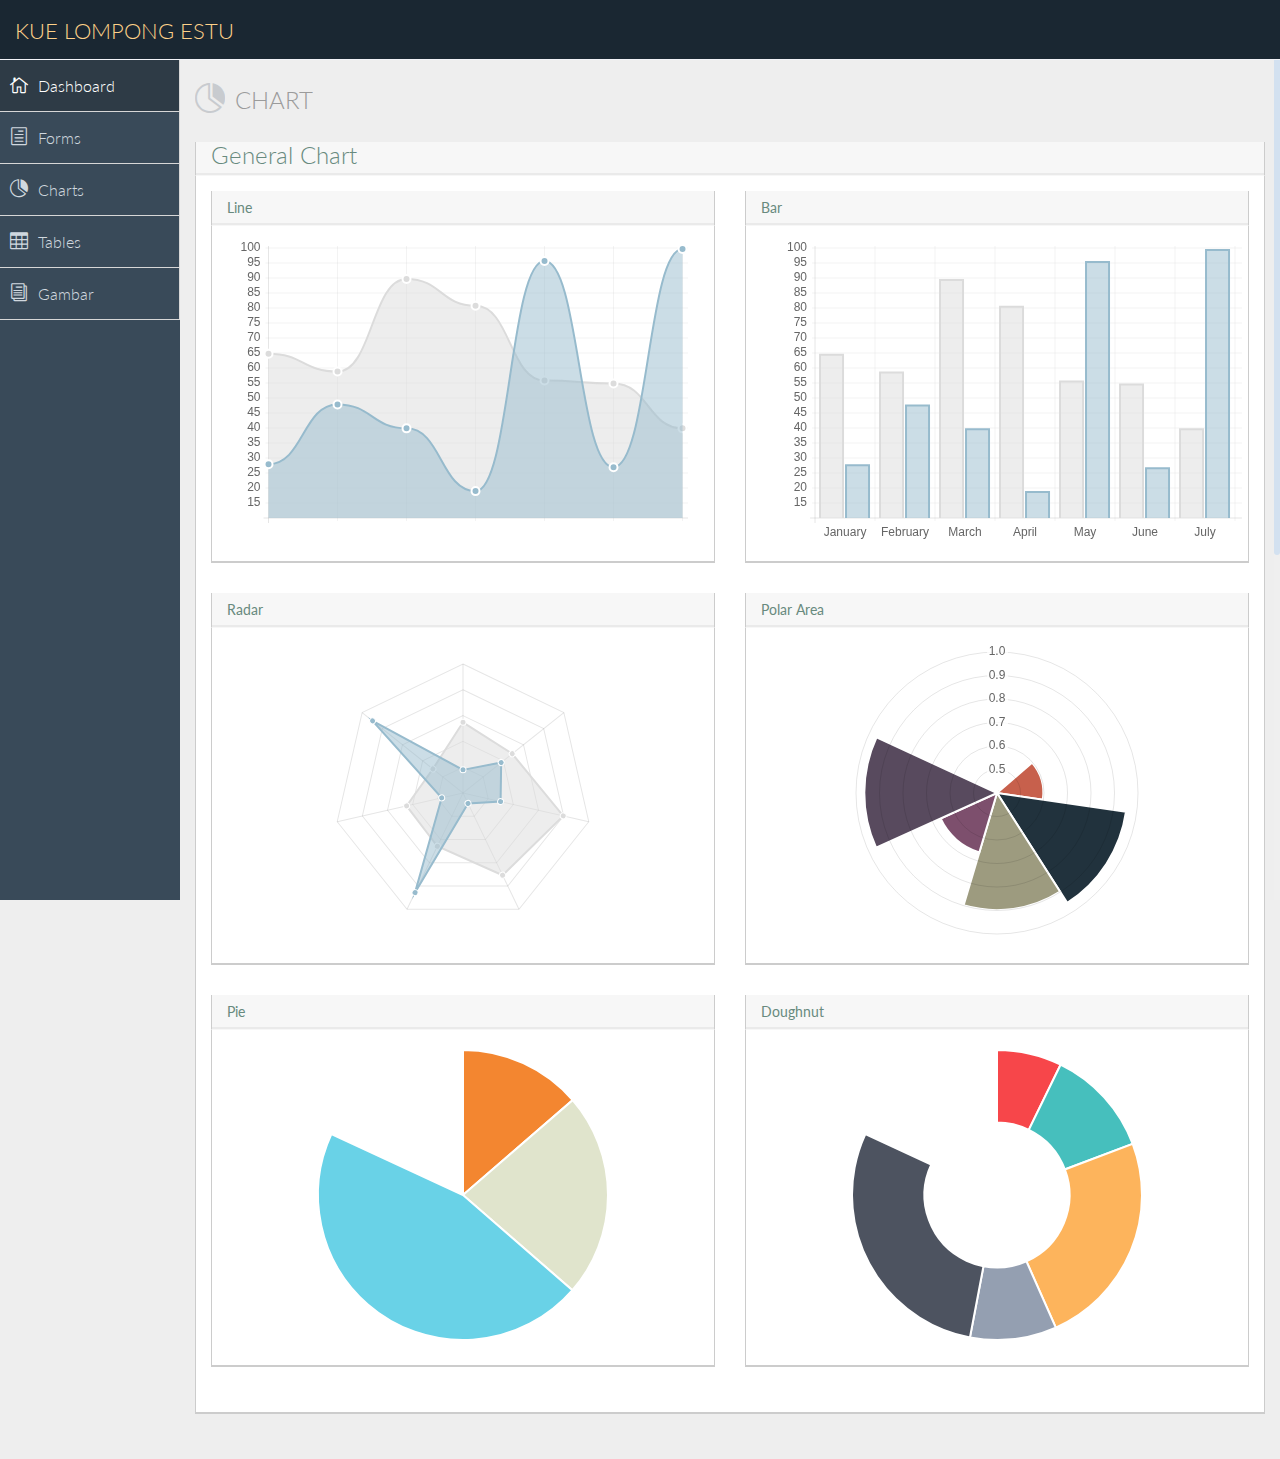
<file: chart-chartjs.html>
<!DOCTYPE html>
<html>

<head>
  <meta charset="utf-8">
  <meta name="viewport" content="width=device-width, initial-scale=1.0">
  <meta name="description" content="Creative - Bootstrap 3 Responsive Admin Template">
  <meta name="author" content="GeeksLabs">
  <meta name="keyword" content="Creative, Dashboard, Admin, Template, Theme, Bootstrap, Responsive, Retina, Minimal">
  <link rel="shortcut icon" href="img/favicon.png">
  <title>Charts | Creative - Bootstrap 3 Responsive Admin Template</title>
  <!-- Bootstrap CSS -->
  <link href="css/bootstrap.min.css" rel="stylesheet">
  <!-- bootstrap theme -->
  <link href="css/bootstrap-theme.css" rel="stylesheet">
  <!--external css-->
  <!-- font icon -->
  <link href="css/elegant-icons-style.css" rel="stylesheet">
  <link href="css/font-awesome.min.css" rel="stylesheet">
  <!-- Custom styles -->
  <link href="css/style.css" rel="stylesheet">
  <link href="css/style-responsive.css" rel="stylesheet">
  <!-- HTML5 shim and Respond.js IE8 support of HTML5 -->
  <!--[if lt IE 9]>
      <script src="js/html5shiv.js"></script>
      <script src="js/respond.min.js"></script>
      <script src="js/lte-ie7.js"></script>
    <![endif]-->
  <!-- =======================================================
      Theme Name: NiceAdmin
      Theme URL: https://bootstrapmade.com/nice-admin-bootstrap-admin-html-template/
      Author: BootstrapMade
      Author URL: https://bootstrapmade.com
    ======================================================= -->
</head>

<body>
  <!-- container section start -->
  <section id="container" class="">
    <!--header start-->
    <header class="header dark-bg">
       <button type="button" class="btn-menu"><i class="fa fa-bars" aria-hidden="true"></i>
</button>
      <!--logo start-->
      <a href="index.html" class="logo">KUE LOMPONG ESTU</a>
      <!--logo end-->
    </header>
    <!--header end-->
    <!--sidebar start-->
    <aside>
      <div id="sidebar" class="nav-collapse ">
        <!-- sidebar menu start-->
        <ul class="sidebar-menu">
          <li class="active">
            <a class="" href="index.html">
              <i class="icon_house_alt"></i>
              <span>Dashboard</span>
            </a>
          </li>
          <li class="sub-menu">
            <a href="form_validation.html" class="">
              <i class="icon_document_alt"></i>
              <span>Forms</span>
            </a>
            <ul class="sub">
              <li>
                <a class="" href="form_component.html">Form Elements</a>
              </li>
              <li>
                <a class="" href="form_validation.html">Form Validation</a>
              </li>
            </ul>
          </li>
          <li class="sub-menu">
            <ul class="sub">
              <li>
                <a class="" href="general.html">Components</a>
              </li>
              <li>
                <a class="" href="buttons.html">Buttons</a>
              </li>
              <li>
                <a class="" href="grids.html">Grids</a>
              </li>
            </ul>
          </li>
          <li>
            <a class="" href="chart-chartjs.html">
              <i class="icon_piechart"></i>
              <span>Charts</span>
            </a>
          </li>
          <li class="sub-menu">
            <a href="basic_table.html" class="">
              <i class="icon_table"></i>
              <span>Tables</span>
            </a>
            <ul class="sub">
              <li>
                <a class="" href="basic_table.html">Basic Table</a>
              </li>
            </ul>
          </li>
          <li class="sub-menu">
            <a href="blank.html" class="">
              <i class="icon_documents_alt"></i>
              <span>Gambar</span>
            </a>
            <ul class="sub">
              <li>
                <a class="" href="profile.html">Profile</a>
              </li>
              <li>
                <a class="" href="login.html">
                  <span>Login Page</span>
                </a>
              </li>
              <li>
                <a class="" href="contact.html">
                  <span>Contact Page</span>
                </a>
              </li>
              <li>
                <a class="" href="blank.html">Blank Page</a>
              </li>
              <li>
                <a class="" href="404.html">404 Error</a>
              </li>
            </ul>
          </li>
        </ul>
        <!-- sidebar menu end-->
      </div>
    </aside>
    <!--sidebar end-->
    <!--main content start-->
    <section id="main-content">
      <section class="wrapper">
        <div class="row">
          <div class="col-lg-12">
            <h3 class="page-header">
              <i class="icon_piechart"></i> Chart</h3>
          </div>
        </div>
        <div class="row">
          <!-- chart morris start -->
          <div class="col-lg-12">
            <section class="panel">
              <header class="panel-heading">
                <h3>General Chart </h3>
              </header>
              <div class="panel-body">
                <div class="tab-pane" id="chartjs">
                  <div class="row">
                    <!-- Line -->
                    <div class="col-lg-6">
                      <section class="panel">
                        <header class="panel-heading"> Line </header>
                        <div class="panel-body text-center">
                          <canvas id="line" height="300" width="450"></canvas>
                        </div>
                      </section>
                    </div>
                    <!-- Bar -->
                    <div class="col-lg-6">
                      <section class="panel">
                        <header class="panel-heading"> Bar </header>
                        <div class="panel-body text-center">
                          <canvas id="bar" height="300" width="500"></canvas>
                        </div>
                      </section>
                    </div>
                  </div>
                  <div class="row">
                    <!-- Radar -->
                    <div class="col-lg-6">
                      <section class="panel">
                        <header class="panel-heading"> Radar </header>
                        <div class="panel-body text-center">
                          <canvas id="radar" height="300" width="400"></canvas>
                        </div>
                      </section>
                    </div>
                    <!-- Polar Area -->
                    <div class="col-lg-6">
                      <section class="panel">
                        <header class="panel-heading"> Polar Area </header>
                        <div class="panel-body text-center">
                          <canvas id="polarArea" height="300" width="400"></canvas>
                        </div>
                      </section>
                    </div>
                  </div>
                  <div class="row">
                    <!-- Pie -->
                    <div class="col-lg-6">
                      <section class="panel">
                        <header class="panel-heading"> Pie </header>
                        <div class="panel-body text-center">
                          <canvas id="pie" height="300" width="400"></canvas>
                        </div>
                      </section>
                    </div>
                    <!-- Doughnut -->
                    <div class="col-lg-6">
                      <section class="panel">
                        <header class="panel-heading"> Doughnut </header>
                        <div class="panel-body text-center">
                          <canvas id="doughnut" height="300" width="400"></canvas>
                        </div>
                      </section>
                    </div>
                  </div>
                </div>
              </div>
            </section>
          </div>
        </div>
      </section>
      <!-- chart morris start -->
    </section>
    <!--main content end-->
    <div class="text-right">
      <div class="credits">
        <!--
            All the links in the footer should remain intact.
            You can delete the links only if you purchased the pro version.
            Licensing information: https://bootstrapmade.com/license/
            Purchase the pro version form: https://bootstrapmade.com/buy/?theme=NiceAdmin
      </div>
    </div>
  </section>
  <!-- container section end -->
  <!-- javascripts -->
  <script src="js/jquery.js"></script>
  <script src="js/jquery-1.8.3.min.js"></script>
  <script src="js/bootstrap.min.js"></script>
  <!-- nice scroll -->
  <script src="js/jquery.scrollTo.min.js"></script>
  <script src="js/jquery.nicescroll.js" type="text/javascript"></script>
  <!-- chartjs -->
  <script src="assets/chart-master/Chart.js"></script>
  <!-- custom chart script for this page only-->
  <script src="js/chartjs-custom.js"></script>
  <!--custome script for all page-->
  <script src="js/scripts.js"></script>
    <script>

    $(document).ready(function(){
      $(".btn-menu").click(function(){
          $(".sidebar-menu").toggle();
      });
    });
  </script>
</body>
</html>
</file>
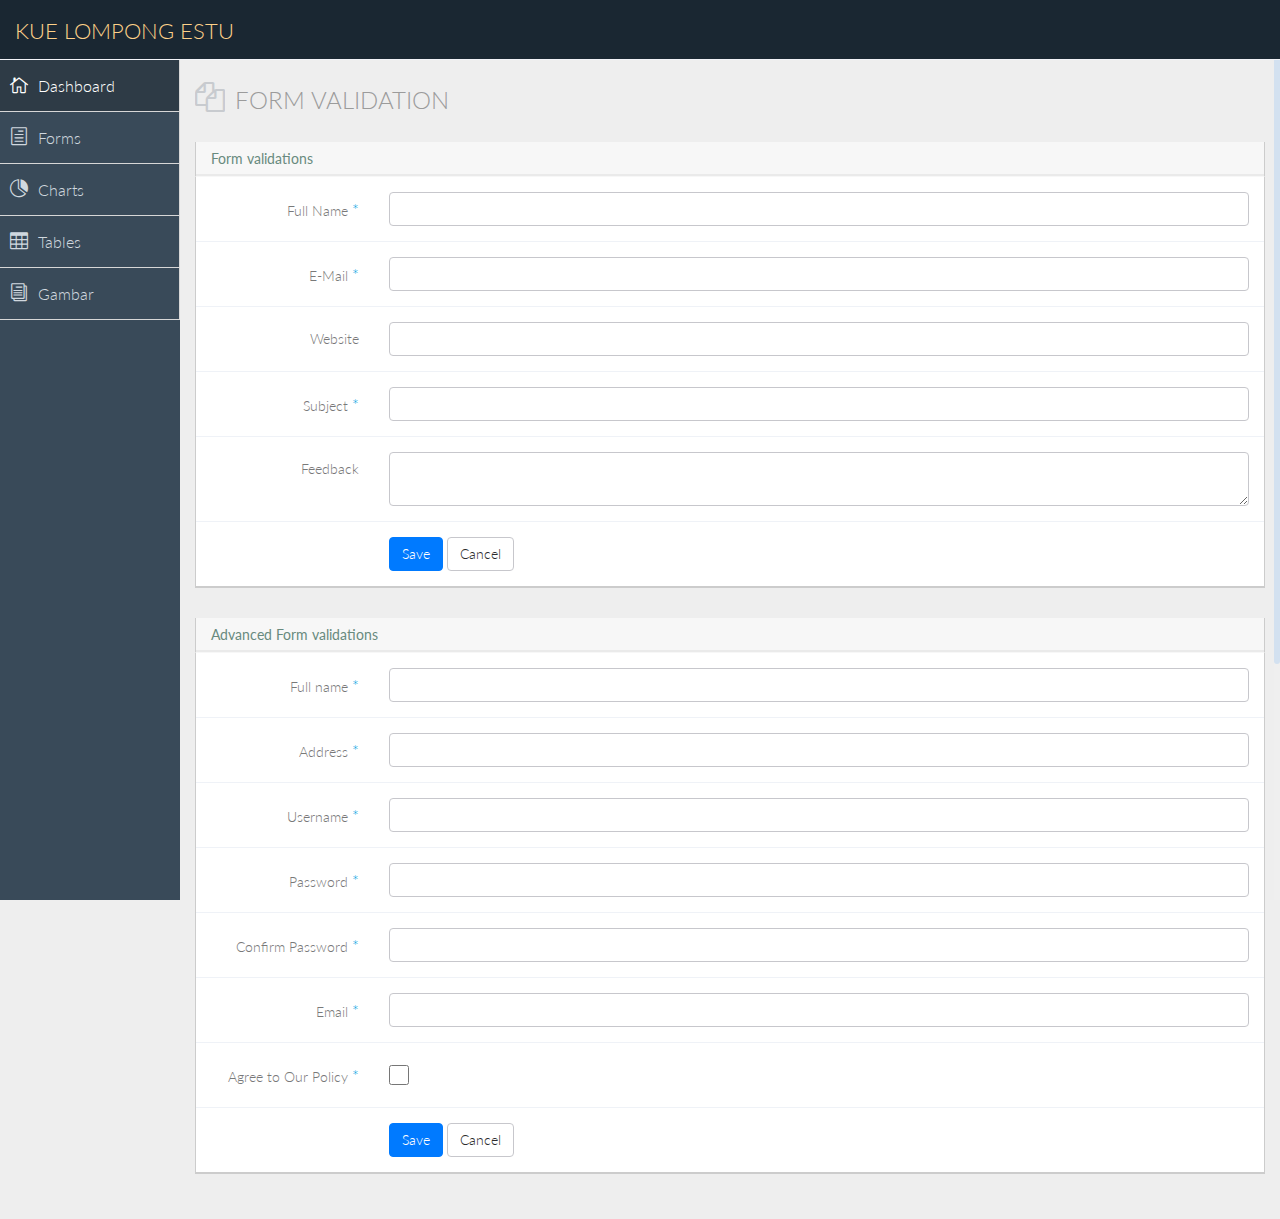
<file: form_validation.html>
<!DOCTYPE html>
<html>

<head>
  <meta charset="utf-8">
  <meta name="viewport" content="width=device-width, initial-scale=1.0">
  <meta name="description" content="Creative - Bootstrap 3 Responsive Admin Template">
  <meta name="author" content="GeeksLabs">
  <meta name="keyword" content="Creative, Dashboard, Admin, Template, Theme, Bootstrap, Responsive, Retina, Minimal">
  <link rel="shortcut icon" href="img/favicon.png">
  <title>Form Validation | Creative - Bootstrap 3 Responsive Admin Template</title>
  <!-- Bootstrap CSS -->
  <link href="css/bootstrap.min.css" rel="stylesheet">
  <!-- bootstrap theme -->
  <link href="css/bootstrap-theme.css" rel="stylesheet">
  <!--external css-->
  <!-- font icon -->
  <link href="css/elegant-icons-style.css" rel="stylesheet">
  <link href="css/font-awesome.min.css" rel="stylesheet">
  <!-- Custom styles -->
  <link href="css/style.css" rel="stylesheet">
  <link href="css/style-responsive.css" rel="stylesheet">
  <!-- HTML5 shim and Respond.js IE8 support of HTML5 -->
  <!--[if lt IE 9]>
      <script src="js/html5shiv.js"></script>
      <script src="js/respond.min.js"></script>
      <script src="js/lte-ie7.js"></script>
    <![endif]-->
  <!-- =======================================================
      Theme Name: NiceAdmin
      Theme URL: https://bootstrapmade.com/nice-admin-bootstrap-admin-html-template/
      Author: BootstrapMade
      Author URL: https://bootstrapmade.com
    ======================================================= -->
</head>

<body>
  <!-- container section start -->
  <section id="container" class="">
    <!--header start-->
    <header class="header dark-bg">
          
      <!--logo start-->
      <a href="index.html" class="logo">KUE LOMPONG ESTU</a>
      <button type="button" class="btn-menu"><i class="fa fa-bars" aria-hidden="true"></i>
</button>
      <!--logo end-->
    </header>
    <!--header end-->
    <!--sidebar start-->
    <aside>
      <div id="sidebar" class="nav-collapse ">
        <!-- sidebar menu start-->
        <ul class="sidebar-menu">
          <li class="active">
            <a class="" href="index.html">
              <i class="icon_house_alt"></i>
              <span>Dashboard</span>
            </a>
          </li>
          <li class="sub-menu">
            <a href="form_validation.html" class="">
              <i class="icon_document_alt"></i>
              <span>Forms</span>
            </a>
            <ul class="sub">
              <li>
                <a class="" href="form_component.html">Form Elements</a>
              </li>
              <li>
                <a class="" href="form_validation.html">Form Validation</a>
              </li>
            </ul>
          </li>
          <li class="sub-menu">
            <ul class="sub">
              <li>
                <a class="" href="general.html">Components</a>
              </li>
              <li>
                <a class="" href="buttons.html">Buttons</a>
              </li>
              <li>
                <a class="" href="grids.html">Grids</a>
              </li>
            </ul>
          </li>
          <li>
            <a class="" href="chart-chartjs.html">
              <i class="icon_piechart"></i>
              <span>Charts</span>
            </a>
          </li>
          <li class="sub-menu">
            <a href="basic_table.html" class="">
              <i class="icon_table"></i>
              <span>Tables</span>
            </a>
            <ul class="sub">
              <li>
                <a class="" href="basic_table.html">Basic Table</a>
              </li>
            </ul>
          </li>
          <li class="sub-menu">
            <a href="blank.html" class="">
              <i class="icon_documents_alt"></i>
              <span>Gambar</span>
            </a>
            <ul class="sub">
              <li>
                <a class="" href="profile.html">Profile</a>
              </li>
              <li>
                <a class="" href="login.html">
                  <span>Login Page</span>
                </a>
              </li>
              <li>
                <a class="" href="contact.html">
                  <span>Contact Page</span>
                </a>
              </li>
              <li>
                <a class="" href="blank.html">Blank Page</a>
              </li>
              <li>
                <a class="" href="404.html">404 Error</a>
              </li>
            </ul>
          </li>
        </ul>
        <!-- sidebar menu end-->
      </div>
    </aside>
    <!--sidebar end-->
    <!--main content start-->
    <section id="main-content">
      <section class="wrapper">
        <div class="row">
          <div class="col-lg-12">
            <h3 class="page-header">
              <i class="fa fa-files-o"></i> Form Validation</h3>
          </div>
        </div>
        <!-- Form validations -->
        <div class="row">
          <div class="col-lg-12">
            <section class="panel">
              <header class="panel-heading"> Form validations </header>
              <div class="panel-body">
                <div class="form">
                  <form class="form-validate form-horizontal" id="feedback_form" method="get" action="">
                    <div class="form-group ">
                      <label for="cname" class="control-label col-lg-2">Full Name
                        <span class="required">*</span>
                      </label>
                      <div class="col-lg-10">
                        <input class="form-control" id="cname" name="fullname" minlength="5" type="text" required=""> </div>
                    </div>
                    <div class="form-group ">
                      <label for="cemail" class="control-label col-lg-2">E-Mail
                        <span class="required">*</span>
                      </label>
                      <div class="col-lg-10">
                        <input class="form-control " id="cemail" type="email" name="email" required=""> </div>
                    </div>
                    <div class="form-group ">
                      <label for="curl" class="control-label col-lg-2">Website</label>
                      <div class="col-lg-10">
                        <input class="form-control " id="curl" type="url" name="url"> </div>
                    </div>
                    <div class="form-group ">
                      <label for="cname" class="control-label col-lg-2">Subject
                        <span class="required">*</span>
                      </label>
                      <div class="col-lg-10">
                        <input class="form-control" id="subject" name="subject" minlength="5" type="text" required=""> </div>
                    </div>
                    <div class="form-group ">
                      <label for="ccomment" class="control-label col-lg-2">Feedback</label>
                      <div class="col-lg-10">
                        <textarea class="form-control " id="ccomment" name="comment" required=""></textarea>
                      </div>
                    </div>
                    <div class="form-group">
                      <div class="col-lg-offset-2 col-lg-10">
                        <button class="btn btn-primary" type="submit">Save</button>
                        <button class="btn btn-default" type="button">Cancel</button>
                      </div>
                    </div>
                  </form>
                </div>
              </div>
            </section>
          </div>
        </div>
        <div class="row">
          <div class="col-lg-12">
            <section class="panel">
              <header class="panel-heading"> Advanced Form validations </header>
              <div class="panel-body">
                <div class="form">
                  <form class="form-validate form-horizontal " id="register_form" method="get" action="">
                    <div class="form-group ">
                      <label for="fullname" class="control-label col-lg-2">Full name
                        <span class="required">*</span>
                      </label>
                      <div class="col-lg-10">
                        <input class=" form-control" id="fullname" name="fullname" type="text"> </div>
                    </div>
                    <div class="form-group ">
                      <label for="address" class="control-label col-lg-2">Address
                        <span class="required">*</span>
                      </label>
                      <div class="col-lg-10">
                        <input class=" form-control" id="address" name="address" type="text"> </div>
                    </div>
                    <div class="form-group ">
                      <label for="username" class="control-label col-lg-2">Username
                        <span class="required">*</span>
                      </label>
                      <div class="col-lg-10">
                        <input class="form-control " id="username" name="username" type="text"> </div>
                    </div>
                    <div class="form-group ">
                      <label for="password" class="control-label col-lg-2">Password
                        <span class="required">*</span>
                      </label>
                      <div class="col-lg-10">
                        <input class="form-control " id="password" name="password" type="password"> </div>
                    </div>
                    <div class="form-group ">
                      <label for="confirm_password" class="control-label col-lg-2">Confirm Password
                        <span class="required">*</span>
                      </label>
                      <div class="col-lg-10">
                        <input class="form-control " id="confirm_password" name="confirm_password" type="password"> </div>
                    </div>
                    <div class="form-group ">
                      <label for="email" class="control-label col-lg-2">Email
                        <span class="required">*</span>
                      </label>
                      <div class="col-lg-10">
                        <input class="form-control " id="email" name="email" type="email"> </div>
                    </div>
                    <div class="form-group ">
                      <label for="agree" class="control-label col-lg-2 col-sm-3">Agree to Our Policy
                        <span class="required">*</span>
                      </label>
                      <div class="col-lg-10 col-sm-9">
                        <input type="checkbox" style="width: 20px" class="checkbox form-control" id="agree" name="agree"> </div>
                    </div>
                    <div class="form-group">
                      <div class="col-lg-offset-2 col-lg-10">
                        <button class="btn btn-primary" type="submit">Save</button>
                        <button class="btn btn-default" type="button">Cancel</button>
                      </div>
                    </div>
                  </form>
                </div>
              </div>
            </section>
          </div>
        </div>
        <!-- page end-->
      </section>
    </section>
    <!--main content end-->
    <div class="text-right">
      <div class="credits">
        <!--
            All the links in the footer should remain intact.
            You can delete the links only if you purchased the pro version.
            Licensing information: https://bootstrapmade.com/license/
            Purchase the pro version form: https://bootstrapmade.com/buy/?theme=NiceAdmin
      </div>
    </div>
  </section>
  <!-- container section end -->
  <!-- javascripts -->
  <script src="js/jquery.js"></script>
  <script src="js/bootstrap.min.js"></script>
  <!-- nice scroll -->
  <script src="js/jquery.scrollTo.min.js"></script>
  <script src="js/jquery.nicescroll.js" type="text/javascript"></script>
  <!-- jquery validate js -->
  <script type="text/javascript" src="js/jquery.validate.min.js"></script>
  <!-- custom form validation script for this page-->
  <script src="js/form-validation-script.js"></script>
  <!--custome script for all page-->
  <script src="js/scripts.js"></script>
  <script>
//    $(document).ready(function(){
//      $(".btn-menu").click(function(){
//          $(".sidebar-menu").toggle();
//      });
//    });
    $(document).ready(function(){
      $(".btn-menu").click(function(){
          $(".sidebar-menu").toggle();
      });
    });
  </script>
</body>
</html>
</file>
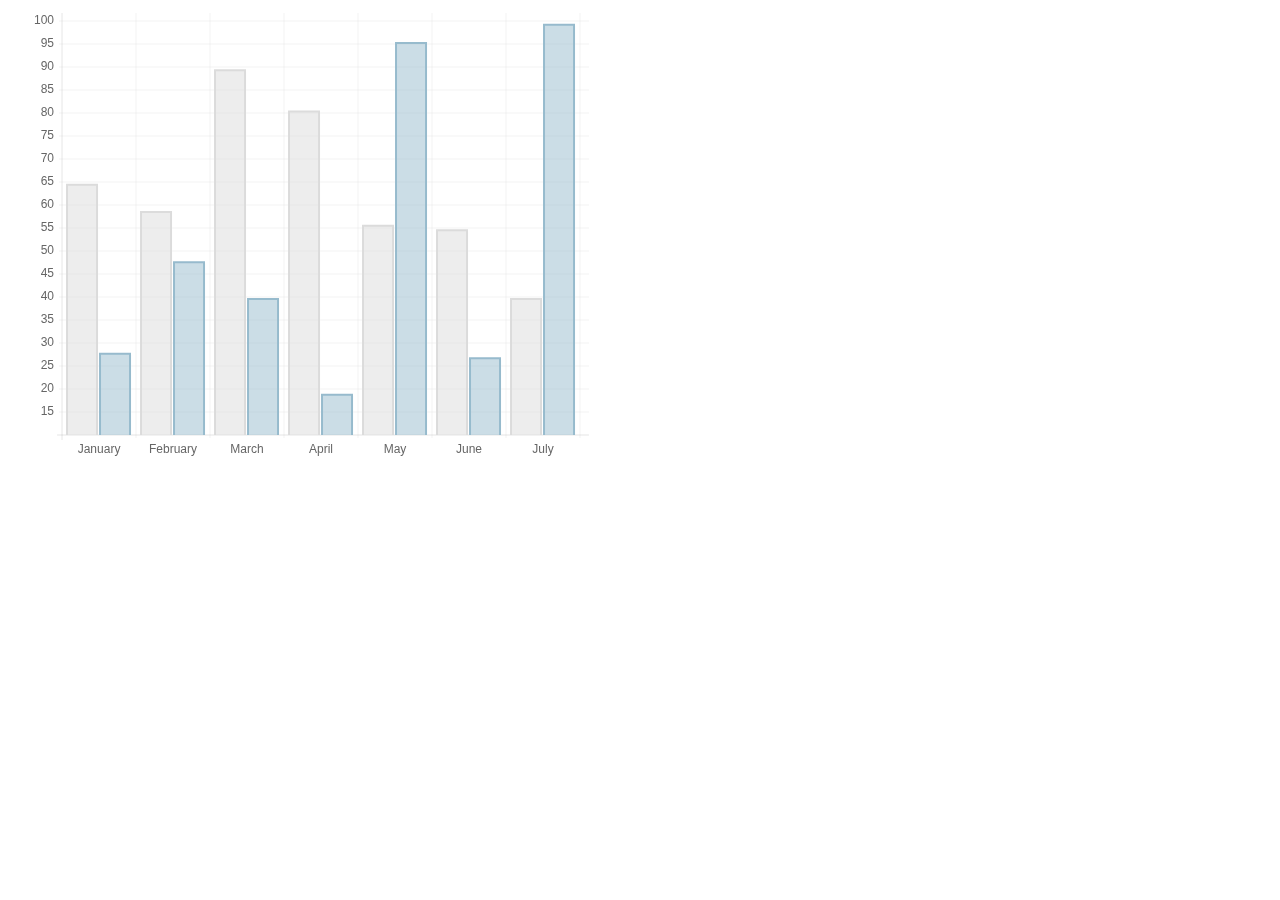
<file: chart-master/samples/bar.html>
<!doctype html>
<html>
	<head>
		<title>Bar Chart</title>
		<script src="../Chart.js"></script>
		<meta name = "viewport" content = "initial-scale = 1, user-scalable = no">
		<style>
			canvas{
			}
		</style>
	</head>
	<body>
		<canvas id="canvas" height="450" width="600"></canvas>


	<script>

		var barChartData = {
			labels : ["January","February","March","April","May","June","July"],
			datasets : [
				{
					fillColor : "rgba(220,220,220,0.5)",
					strokeColor : "rgba(220,220,220,1)",
					data : [65,59,90,81,56,55,40]
				},
				{
					fillColor : "rgba(151,187,205,0.5)",
					strokeColor : "rgba(151,187,205,1)",
					data : [28,48,40,19,96,27,100]
				}
			]
			
		}

	var myLine = new Chart(document.getElementById("canvas").getContext("2d")).Bar(barChartData);
	
	</script>
	</body>
</html>
</file>
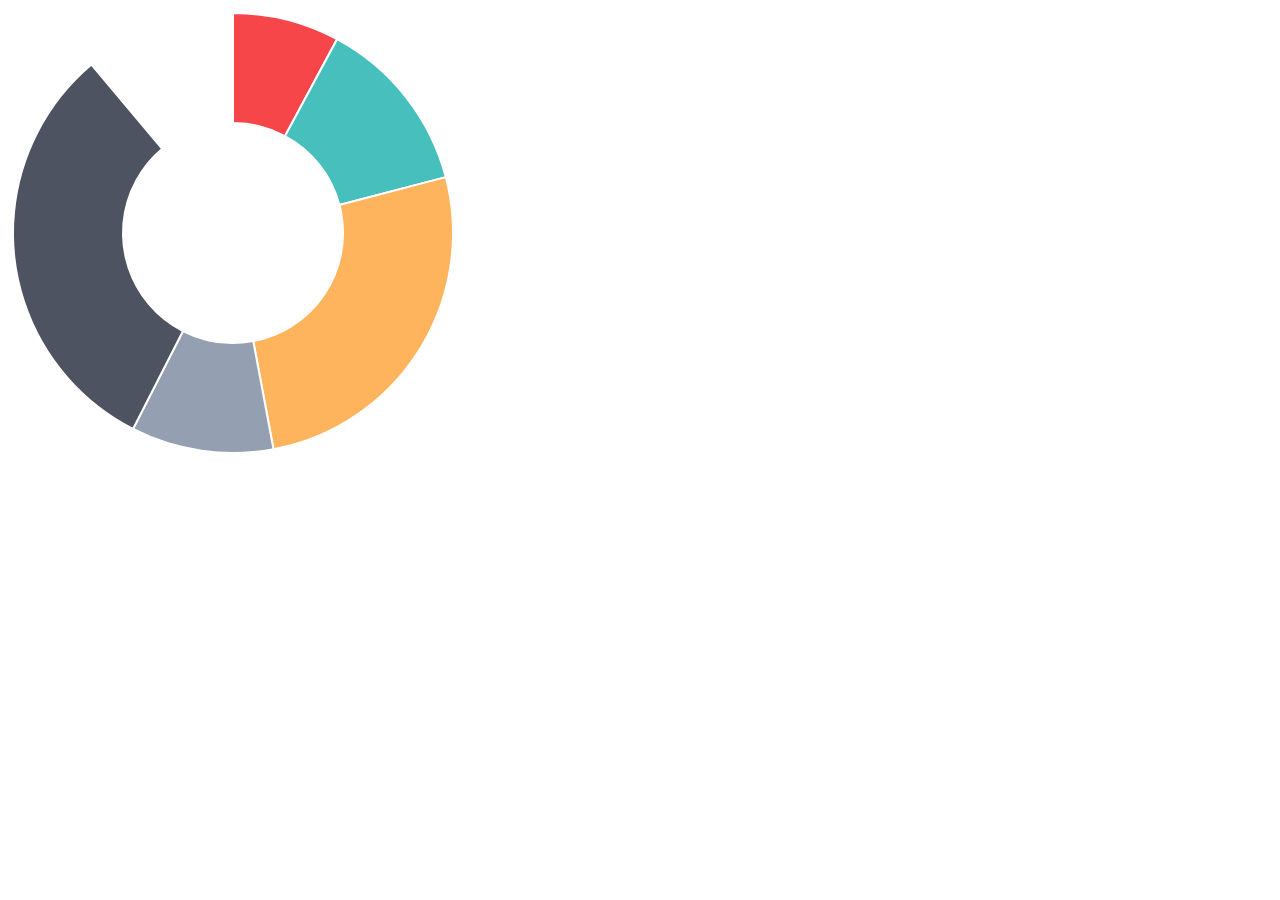
<file: chart-master/samples/doughnut.html>
<!doctype html>
<html>
	<head>
		<title>Doughnut Chart</title>
		<script src="../Chart.js"></script>
		<meta name = "viewport" content = "initial-scale = 1, user-scalable = no">
		<style>
			canvas{
			}
		</style>
	</head>
	<body>
		<canvas id="canvas" height="450" width="450"></canvas>


	<script>

		var doughnutData = [
				{
					value: 30,
					color:"#F7464A"
				},
				{
					value : 50,
					color : "#46BFBD"
				},
				{
					value : 100,
					color : "#FDB45C"
				},
				{
					value : 40,
					color : "#949FB1"
				},
				{
					value : 120,
					color : "#4D5360"
				}
			
			];

	var myDoughnut = new Chart(document.getElementById("canvas").getContext("2d")).Doughnut(doughnutData);
	
	</script>
	</body>
</html>
</file>
<file: css/elegant-icons-style.css>
@font-face {
	font-family: 'ElegantIcons';
	src:url('../fonts/ElegantIcons.eot');
	src:url('../fonts/ElegantIcons.eot?#iefix') format('embedded-opentype'),
		url('../fonts/ElegantIcons.woff') format('woff'),
		url('../fonts/ElegantIcons.ttf') format('truetype'),
		url('../fonts/ElegantIcons.svg#ElegantIcons') format('svg');
	font-weight: normal;
	font-style: normal;
}

/* Use the following CSS code if you want to use data attributes for inserting your icons */
[data-icon]:before {
	font-family: 'ElegantIcons';
	content: attr(data-icon);
	speak: none;
	font-weight: normal;
	font-variant: normal;
	text-transform: none;
	line-height: 1;
	-webkit-font-smoothing: antialiased;
	-moz-osx-font-smoothing: grayscale;
}

/* Use the following CSS code if you want to have a class per icon */
/*
Instead of a list of all class selectors,
you can use the generic selector below, but it's slower:
[class*="your-class-prefix"] {
*/
.arrow_up, .arrow_down, .arrow_left, .arrow_right, .arrow_left-up, .arrow_right-up, .arrow_right-down, .arrow_left-down, .arrow-up-down, .arrow_up-down_alt, .arrow_left-right_alt, .arrow_left-right, .arrow_expand_alt2, .arrow_expand_alt, .arrow_condense, .arrow_expand, .arrow_move, .arrow_carrot-up, .arrow_carrot-down, .arrow_carrot-left, .arrow_carrot-right, .arrow_carrot-2up, .arrow_carrot-2down, .arrow_carrot-2left, .arrow_carrot-2right, .arrow_carrot-up_alt2, .arrow_carrot-down_alt2, .arrow_carrot-left_alt2, .arrow_carrot-right_alt2, .arrow_carrot-2up_alt2, .arrow_carrot-2down_alt2, .arrow_carrot-2left_alt2, .arrow_carrot-2right_alt2, .arrow_triangle-up, .arrow_triangle-down, .arrow_triangle-left, .arrow_triangle-right, .arrow_triangle-up_alt2, .arrow_triangle-down_alt2, .arrow_triangle-left_alt2, .arrow_triangle-right_alt2, .arrow_back, .icon_minus-06, .icon_plus, .icon_close, .icon_check, .icon_minus_alt2, .icon_plus_alt2, .icon_close_alt2, .icon_check_alt2, .icon_zoom-out_alt, .icon_zoom-in_alt, .icon_search, .icon_box-empty, .icon_box-selected, .icon_minus-box, .icon_plus-box, .icon_box-checked, .icon_circle-empty, .icon_circle-slelected, .icon_stop_alt2, .icon_stop, .icon_pause_alt2, .icon_pause, .icon_menu, .icon_menu-square_alt2, .icon_menu-circle_alt2, .icon_ul, .icon_ol, .icon_adjust-horiz, .icon_adjust-vert, .icon_document_alt, .icon_documents_alt, .icon_pencil, .icon_pencil-edit_alt, .icon_pencil-edit, .icon_folder-alt, .icon_folder-open_alt, .icon_folder-add_alt, .icon_info_alt, .icon_error-oct_alt, .icon_error-circle_alt, .icon_error-triangle_alt, .icon_question_alt2, .icon_question, .icon_comment_alt, .icon_chat_alt, .icon_vol-mute_alt, .icon_volume-low_alt, .icon_volume-high_alt, .icon_quotations, .icon_quotations_alt2, .icon_clock_alt, .icon_lock_alt, .icon_lock-open_alt, .icon_key_alt, .icon_cloud_alt, .icon_cloud-upload_alt, .icon_cloud-download_alt, .icon_image, .icon_images, .icon_lightbulb_alt, .icon_gift_alt, .icon_house_alt, .icon_genius, .icon_mobile, .icon_tablet, .icon_laptop, .icon_desktop, .icon_camera_alt, .icon_mail_alt, .icon_cone_alt, .icon_ribbon_alt, .icon_bag_alt, .icon_creditcard, .icon_cart_alt, .icon_paperclip, .icon_tag_alt, .icon_tags_alt, .icon_trash_alt, .icon_cursor_alt, .icon_mic_alt, .icon_compass_alt, .icon_pin_alt, .icon_pushpin_alt, .icon_map_alt, .icon_drawer_alt, .icon_toolbox_alt, .icon_book_alt, .icon_calendar, .icon_film, .icon_table, .icon_contacts_alt, .icon_headphones, .icon_lifesaver, .icon_piechart, .icon_refresh, .icon_link_alt, .icon_link, .icon_loading, .icon_blocked, .icon_archive_alt, .icon_heart_alt, .icon_star_alt, .icon_star-half_alt, .icon_star, .icon_star-half, .icon_tools, .icon_tool, .icon_cog, .icon_cogs, .arrow_up_alt, .arrow_down_alt, .arrow_left_alt, .arrow_right_alt, .arrow_left-up_alt, .arrow_right-up_alt, .arrow_right-down_alt, .arrow_left-down_alt, .arrow_condense_alt, .arrow_expand_alt3, .arrow_carrot_up_alt, .arrow_carrot-down_alt, .arrow_carrot-left_alt, .arrow_carrot-right_alt, .arrow_carrot-2up_alt, .arrow_carrot-2dwnn_alt, .arrow_carrot-2left_alt, .arrow_carrot-2right_alt, .arrow_triangle-up_alt, .arrow_triangle-down_alt, .arrow_triangle-left_alt, .arrow_triangle-right_alt, .icon_minus_alt, .icon_plus_alt, .icon_close_alt, .icon_check_alt, .icon_zoom-out, .icon_zoom-in, .icon_stop_alt, .icon_menu-square_alt, .icon_menu-circle_alt, .icon_document, .icon_documents, .icon_pencil_alt, .icon_folder, .icon_folder-open, .icon_folder-add, .icon_folder_upload, .icon_folder_download, .icon_info, .icon_error-circle, .icon_error-oct, .icon_error-triangle, .icon_question_alt, .icon_comment, .icon_chat, .icon_vol-mute, .icon_volume-low, .icon_volume-high, .icon_quotations_alt, .icon_clock, .icon_lock, .icon_lock-open, .icon_key, .icon_cloud, .icon_cloud-upload, .icon_cloud-download, .icon_lightbulb, .icon_gift, .icon_house, .icon_camera, .icon_mail, .icon_cone, .icon_ribbon, .icon_bag, .icon_cart, .icon_tag, .icon_tags, .icon_trash, .icon_cursor, .icon_mic, .icon_compass, .icon_pin, .icon_pushpin, .icon_map, .icon_drawer, .icon_toolbox, .icon_book, .icon_contacts, .icon_archive, .icon_heart, .icon_profile, .icon_group, .icon_grid-2x2, .icon_grid-3x3, .icon_music, .icon_pause_alt, .icon_phone, .icon_upload, .icon_download, .social_facebook, .social_twitter, .social_pinterest, .social_googleplus, .social_tumblr, .social_tumbleupon, .social_wordpress, .social_instagram, .social_dribbble, .social_vimeo, .social_linkedin, .social_rss, .social_deviantart, .social_share, .social_myspace, .social_skype, .social_youtube, .social_picassa, .social_googledrive, .social_flickr, .social_blogger, .social_spotify, .social_delicious, .social_facebook_circle, .social_twitter_circle, .social_pinterest_circle, .social_googleplus_circle, .social_tumblr_circle, .social_stumbleupon_circle, .social_wordpress_circle, .social_instagram_circle, .social_dribbble_circle, .social_vimeo_circle, .social_linkedin_circle, .social_rss_circle, .social_deviantart_circle, .social_share_circle, .social_myspace_circle, .social_skype_circle, .social_youtube_circle, .social_picassa_circle, .social_googledrive_alt2, .social_flickr_circle, .social_blogger_circle, .social_spotify_circle, .social_delicious_circle, .social_facebook_square, .social_twitter_square, .social_pinterest_square, .social_googleplus_square, .social_tumblr_square, .social_stumbleupon_square, .social_wordpress_square, .social_instagram_square, .social_dribbble_square, .social_vimeo_square, .social_linkedin_square, .social_rss_square, .social_deviantart_square, .social_share_square, .social_myspace_square, .social_skype_square, .social_youtube_square, .social_picassa_square, .social_googledrive_square, .social_flickr_square, .social_blogger_square, .social_spotify_square, .social_delicious_square, .icon_printer, .icon_calulator, .icon_building, .icon_floppy, .icon_drive, .icon_search-2, .icon_id, .icon_id-2, .icon_puzzle, .icon_like, .icon_dislike, .icon_mug, .icon_currency, .icon_wallet, .icon_pens, .icon_easel, .icon_flowchart, .icon_datareport, .icon_briefcase, .icon_shield, .icon_percent, .icon_globe, .icon_globe-2, .icon_target, .icon_hourglass, .icon_balance, .icon_rook, .icon_printer-alt, .icon_calculator_alt, .icon_building_alt, .icon_floppy_alt, .icon_drive_alt, .icon_search_alt, .icon_id_alt, .icon_id-2_alt, .icon_puzzle_alt, .icon_like_alt, .icon_dislike_alt, .icon_mug_alt, .icon_currency_alt, .icon_wallet_alt, .icon_pens_alt, .icon_easel_alt, .icon_flowchart_alt, .icon_datareport_alt, .icon_briefcase_alt, .icon_shield_alt, .icon_percent_alt, .icon_globe_alt, .icon_clipboard {
	font-family: 'ElegantIcons';
	speak: none;
	font-style: normal;
	font-weight: normal;
	font-variant: normal;
	text-transform: none;
	line-height: 1;
	-webkit-font-smoothing: antialiased;
}
.arrow_up:before {
	content: "\21";
}
.arrow_down:before {
	content: "\22";
}
.arrow_left:before {
	content: "\23";
}
.arrow_right:before {
	content: "\24";
}
.arrow_left-up:before {
	content: "\25";
}
.arrow_right-up:before {
	content: "\26";
}
.arrow_right-down:before {
	content: "\27";
}
.arrow_left-down:before {
	content: "\28";
}
.arrow-up-down:before {
	content: "\29";
}
.arrow_up-down_alt:before {
	content: "\2a";
}
.arrow_left-right_alt:before {
	content: "\2b";
}
.arrow_left-right:before {
	content: "\2c";
}
.arrow_expand_alt2:before {
	content: "\2d";
}
.arrow_expand_alt:before {
	content: "\2e";
}
.arrow_condense:before {
	content: "\2f";
}
.arrow_expand:before {
	content: "\30";
}
.arrow_move:before {
	content: "\31";
}
.arrow_carrot-up:before {
	content: "\32";
}
.arrow_carrot-down:before {
	content: "\33";
}
.arrow_carrot-left:before {
	content: "\34";
}
.arrow_carrot-right:before {
	content: "\35";
}
.arrow_carrot-2up:before {
	content: "\36";
}
.arrow_carrot-2down:before {
	content: "\37";
}
.arrow_carrot-2left:before {
	content: "\38";
}
.arrow_carrot-2right:before {
	content: "\39";
}
.arrow_carrot-up_alt2:before {
	content: "\3a";
}
.arrow_carrot-down_alt2:before {
	content: "\3b";
}
.arrow_carrot-left_alt2:before {
	content: "\3c";
}
.arrow_carrot-right_alt2:before {
	content: "\3d";
}
.arrow_carrot-2up_alt2:before {
	content: "\3e";
}
.arrow_carrot-2down_alt2:before {
	content: "\3f";
}
.arrow_carrot-2left_alt2:before {
	content: "\40";
}
.arrow_carrot-2right_alt2:before {
	content: "\41";
}
.arrow_triangle-up:before {
	content: "\42";
}
.arrow_triangle-down:before {
	content: "\43";
}
.arrow_triangle-left:before {
	content: "\44";
}
.arrow_triangle-right:before {
	content: "\45";
}
.arrow_triangle-up_alt2:before {
	content: "\46";
}
.arrow_triangle-down_alt2:before {
	content: "\47";
}
.arrow_triangle-left_alt2:before {
	content: "\48";
}
.arrow_triangle-right_alt2:before {
	content: "\49";
}
.arrow_back:before {
	content: "\4a";
}
.icon_minus-06:before {
	content: "\4b";
}
.icon_plus:before {
	content: "\4c";
}
.icon_close:before {
	content: "\4d";
}
.icon_check:before {
	content: "\4e";
}
.icon_minus_alt2:before {
	content: "\4f";
}
.icon_plus_alt2:before {
	content: "\50";
}
.icon_close_alt2:before {
	content: "\51";
}
.icon_check_alt2:before {
	content: "\52";
}
.icon_zoom-out_alt:before {
	content: "\53";
}
.icon_zoom-in_alt:before {
	content: "\54";
}
.icon_search:before {
	content: "\55";
}
.icon_box-empty:before {
	content: "\56";
}
.icon_box-selected:before {
	content: "\57";
}
.icon_minus-box:before {
	content: "\58";
}
.icon_plus-box:before {
	content: "\59";
}
.icon_box-checked:before {
	content: "\5a";
}
.icon_circle-empty:before {
	content: "\5b";
}
.icon_circle-slelected:before {
	content: "\5c";
}
.icon_stop_alt2:before {
	content: "\5d";
}
.icon_stop:before {
	content: "\5e";
}
.icon_pause_alt2:before {
	content: "\5f";
}
.icon_pause:before {
	content: "\60";
}
.icon_menu:before {
	content: "\61";
}
.icon_menu-square_alt2:before {
	content: "\62";
}
.icon_menu-circle_alt2:before {
	content: "\63";
}
.icon_ul:before {
	content: "\64";
}
.icon_ol:before {
	content: "\65";
}
.icon_adjust-horiz:before {
	content: "\66";
}
.icon_adjust-vert:before {
	content: "\67";
}
.icon_document_alt:before {
	content: "\68";
}
.icon_documents_alt:before {
	content: "\69";
}
.icon_pencil:before {
	content: "\6a";
}
.icon_pencil-edit_alt:before {
	content: "\6b";
}
.icon_pencil-edit:before {
	content: "\6c";
}
.icon_folder-alt:before {
	content: "\6d";
}
.icon_folder-open_alt:before {
	content: "\6e";
}
.icon_folder-add_alt:before {
	content: "\6f";
}
.icon_info_alt:before {
	content: "\70";
}
.icon_error-oct_alt:before {
	content: "\71";
}
.icon_error-circle_alt:before {
	content: "\72";
}
.icon_error-triangle_alt:before {
	content: "\73";
}
.icon_question_alt2:before {
	content: "\74";
}
.icon_question:before {
	content: "\75";
}
.icon_comment_alt:before {
	content: "\76";
}
.icon_chat_alt:before {
	content: "\77";
}
.icon_vol-mute_alt:before {
	content: "\78";
}
.icon_volume-low_alt:before {
	content: "\79";
}
.icon_volume-high_alt:before {
	content: "\7a";
}
.icon_quotations:before {
	content: "\7b";
}
.icon_quotations_alt2:before {
	content: "\7c";
}
.icon_clock_alt:before {
	content: "\7d";
}
.icon_lock_alt:before {
	content: "\7e";
}
.icon_lock-open_alt:before {
	content: "\e000";
}
.icon_key_alt:before {
	content: "\e001";
}
.icon_cloud_alt:before {
	content: "\e002";
}
.icon_cloud-upload_alt:before {
	content: "\e003";
}
.icon_cloud-download_alt:before {
	content: "\e004";
}
.icon_image:before {
	content: "\e005";
}
.icon_images:before {
	content: "\e006";
}
.icon_lightbulb_alt:before {
	content: "\e007";
}
.icon_gift_alt:before {
	content: "\e008";
}
.icon_house_alt:before {
	content: "\e009";
}
.icon_genius:before {
	content: "\e00a";
}
.icon_mobile:before {
	content: "\e00b";
}
.icon_tablet:before {
	content: "\e00c";
}
.icon_laptop:before {
	content: "\e00d";
}
.icon_desktop:before {
	content: "\e00e";
}
.icon_camera_alt:before {
	content: "\e00f";
}
.icon_mail_alt:before {
	content: "\e010";
}
.icon_cone_alt:before {
	content: "\e011";
}
.icon_ribbon_alt:before {
	content: "\e012";
}
.icon_bag_alt:before {
	content: "\e013";
}
.icon_creditcard:before {
	content: "\e014";
}
.icon_cart_alt:before {
	content: "\e015";
}
.icon_paperclip:before {
	content: "\e016";
}
.icon_tag_alt:before {
	content: "\e017";
}
.icon_tags_alt:before {
	content: "\e018";
}
.icon_trash_alt:before {
	content: "\e019";
}
.icon_cursor_alt:before {
	content: "\e01a";
}
.icon_mic_alt:before {
	content: "\e01b";
}
.icon_compass_alt:before {
	content: "\e01c";
}
.icon_pin_alt:before {
	content: "\e01d";
}
.icon_pushpin_alt:before {
	content: "\e01e";
}
.icon_map_alt:before {
	content: "\e01f";
}
.icon_drawer_alt:before {
	content: "\e020";
}
.icon_toolbox_alt:before {
	content: "\e021";
}
.icon_book_alt:before {
	content: "\e022";
}
.icon_calendar:before {
	content: "\e023";
}
.icon_film:before {
	content: "\e024";
}
.icon_table:before {
	content: "\e025";
}
.icon_contacts_alt:before {
	content: "\e026";
}
.icon_headphones:before {
	content: "\e027";
}
.icon_lifesaver:before {
	content: "\e028";
}
.icon_piechart:before {
	content: "\e029";
}
.icon_refresh:before {
	content: "\e02a";
}
.icon_link_alt:before {
	content: "\e02b";
}
.icon_link:before {
	content: "\e02c";
}
.icon_loading:before {
	content: "\e02d";
}
.icon_blocked:before {
	content: "\e02e";
}
.icon_archive_alt:before {
	content: "\e02f";
}
.icon_heart_alt:before {
	content: "\e030";
}
.icon_star_alt:before {
	content: "\e031";
}
.icon_star-half_alt:before {
	content: "\e032";
}
.icon_star:before {
	content: "\e033";
}
.icon_star-half:before {
	content: "\e034";
}
.icon_tools:before {
	content: "\e035";
}
.icon_tool:before {
	content: "\e036";
}
.icon_cog:before {
	content: "\e037";
}
.icon_cogs:before {
	content: "\e038";
}
.arrow_up_alt:before {
	content: "\e039";
}
.arrow_down_alt:before {
	content: "\e03a";
}
.arrow_left_alt:before {
	content: "\e03b";
}
.arrow_right_alt:before {
	content: "\e03c";
}
.arrow_left-up_alt:before {
	content: "\e03d";
}
.arrow_right-up_alt:before {
	content: "\e03e";
}
.arrow_right-down_alt:before {
	content: "\e03f";
}
.arrow_left-down_alt:before {
	content: "\e040";
}
.arrow_condense_alt:before {
	content: "\e041";
}
.arrow_expand_alt3:before {
	content: "\e042";
}
.arrow_carrot_up_alt:before {
	content: "\e043";
}
.arrow_carrot-down_alt:before {
	content: "\e044";
}
.arrow_carrot-left_alt:before {
	content: "\e045";
}
.arrow_carrot-right_alt:before {
	content: "\e046";
}
.arrow_carrot-2up_alt:before {
	content: "\e047";
}
.arrow_carrot-2dwnn_alt:before {
	content: "\e048";
}
.arrow_carrot-2left_alt:before {
	content: "\e049";
}
.arrow_carrot-2right_alt:before {
	content: "\e04a";
}
.arrow_triangle-up_alt:before {
	content: "\e04b";
}
.arrow_triangle-down_alt:before {
	content: "\e04c";
}
.arrow_triangle-left_alt:before {
	content: "\e04d";
}
.arrow_triangle-right_alt:before {
	content: "\e04e";
}
.icon_minus_alt:before {
	content: "\e04f";
}
.icon_plus_alt:before {
	content: "\e050";
}
.icon_close_alt:before {
	content: "\e051";
}
.icon_check_alt:before {
	content: "\e052";
}
.icon_zoom-out:before {
	content: "\e053";
}
.icon_zoom-in:before {
	content: "\e054";
}
.icon_stop_alt:before {
	content: "\e055";
}
.icon_menu-square_alt:before {
	content: "\e056";
}
.icon_menu-circle_alt:before {
	content: "\e057";
}
.icon_document:before {
	content: "\e058";
}
.icon_documents:before {
	content: "\e059";
}
.icon_pencil_alt:before {
	content: "\e05a";
}
.icon_folder:before {
	content: "\e05b";
}
.icon_folder-open:before {
	content: "\e05c";
}
.icon_folder-add:before {
	content: "\e05d";
}
.icon_folder_upload:before {
	content: "\e05e";
}
.icon_folder_download:before {
	content: "\e05f";
}
.icon_info:before {
	content: "\e060";
}
.icon_error-circle:before {
	content: "\e061";
}
.icon_error-oct:before {
	content: "\e062";
}
.icon_error-triangle:before {
	content: "\e063";
}
.icon_question_alt:before {
	content: "\e064";
}
.icon_comment:before {
	content: "\e065";
}
.icon_chat:before {
	content: "\e066";
}
.icon_vol-mute:before {
	content: "\e067";
}
.icon_volume-low:before {
	content: "\e068";
}
.icon_volume-high:before {
	content: "\e069";
}
.icon_quotations_alt:before {
	content: "\e06a";
}
.icon_clock:before {
	content: "\e06b";
}
.icon_lock:before {
	content: "\e06c";
}
.icon_lock-open:before {
	content: "\e06d";
}
.icon_key:before {
	content: "\e06e";
}
.icon_cloud:before {
	content: "\e06f";
}
.icon_cloud-upload:before {
	content: "\e070";
}
.icon_cloud-download:before {
	content: "\e071";
}
.icon_lightbulb:before {
	content: "\e072";
}
.icon_gift:before {
	content: "\e073";
}
.icon_house:before {
	content: "\e074";
}
.icon_camera:before {
	content: "\e075";
}
.icon_mail:before {
	content: "\e076";
}
.icon_cone:before {
	content: "\e077";
}
.icon_ribbon:before {
	content: "\e078";
}
.icon_bag:before {
	content: "\e079";
}
.icon_cart:before {
	content: "\e07a";
}
.icon_tag:before {
	content: "\e07b";
}
.icon_tags:before {
	content: "\e07c";
}
.icon_trash:before {
	content: "\e07d";
}
.icon_cursor:before {
	content: "\e07e";
}
.icon_mic:before {
	content: "\e07f";
}
.icon_compass:before {
	content: "\e080";
}
.icon_pin:before {
	content: "\e081";
}
.icon_pushpin:before {
	content: "\e082";
}
.icon_map:before {
	content: "\e083";
}
.icon_drawer:before {
	content: "\e084";
}
.icon_toolbox:before {
	content: "\e085";
}
.icon_book:before {
	content: "\e086";
}
.icon_contacts:before {
	content: "\e087";
}
.icon_archive:before {
	content: "\e088";
}
.icon_heart:before {
	content: "\e089";
}
.icon_profile:before {
	content: "\e08a";
}
.icon_group:before {
	content: "\e08b";
}
.icon_grid-2x2:before {
	content: "\e08c";
}
.icon_grid-3x3:before {
	content: "\e08d";
}
.icon_music:before {
	content: "\e08e";
}
.icon_pause_alt:before {
	content: "\e08f";
}
.icon_phone:before {
	content: "\e090";
}
.icon_upload:before {
	content: "\e091";
}
.icon_download:before {
	content: "\e092";
}
.social_facebook:before {
	content: "\e093";
}
.social_twitter:before {
	content: "\e094";
}
.social_pinterest:before {
	content: "\e095";
}
.social_googleplus:before {
	content: "\e096";
}
.social_tumblr:before {
	content: "\e097";
}
.social_tumbleupon:before {
	content: "\e098";
}
.social_wordpress:before {
	content: "\e099";
}
.social_instagram:before {
	content: "\e09a";
}
.social_dribbble:before {
	content: "\e09b";
}
.social_vimeo:before {
	content: "\e09c";
}
.social_linkedin:before {
	content: "\e09d";
}
.social_rss:before {
	content: "\e09e";
}
.social_deviantart:before {
	content: "\e09f";
}
.social_share:before {
	content: "\e0a0";
}
.social_myspace:before {
	content: "\e0a1";
}
.social_skype:before {
	content: "\e0a2";
}
.social_youtube:before {
	content: "\e0a3";
}
.social_picassa:before {
	content: "\e0a4";
}
.social_googledrive:before {
	content: "\e0a5";
}
.social_flickr:before {
	content: "\e0a6";
}
.social_blogger:before {
	content: "\e0a7";
}
.social_spotify:before {
	content: "\e0a8";
}
.social_delicious:before {
	content: "\e0a9";
}
.social_facebook_circle:before {
	content: "\e0aa";
}
.social_twitter_circle:before {
	content: "\e0ab";
}
.social_pinterest_circle:before {
	content: "\e0ac";
}
.social_googleplus_circle:before {
	content: "\e0ad";
}
.social_tumblr_circle:before {
	content: "\e0ae";
}
.social_stumbleupon_circle:before {
	content: "\e0af";
}
.social_wordpress_circle:before {
	content: "\e0b0";
}
.social_instagram_circle:before {
	content: "\e0b1";
}
.social_dribbble_circle:before {
	content: "\e0b2";
}
.social_vimeo_circle:before {
	content: "\e0b3";
}
.social_linkedin_circle:before {
	content: "\e0b4";
}
.social_rss_circle:before {
	content: "\e0b5";
}
.social_deviantart_circle:before {
	content: "\e0b6";
}
.social_share_circle:before {
	content: "\e0b7";
}
.social_myspace_circle:before {
	content: "\e0b8";
}
.social_skype_circle:before {
	content: "\e0b9";
}
.social_youtube_circle:before {
	content: "\e0ba";
}
.social_picassa_circle:before {
	content: "\e0bb";
}
.social_googledrive_alt2:before {
	content: "\e0bc";
}
.social_flickr_circle:before {
	content: "\e0bd";
}
.social_blogger_circle:before {
	content: "\e0be";
}
.social_spotify_circle:before {
	content: "\e0bf";
}
.social_delicious_circle:before {
	content: "\e0c0";
}
.social_facebook_square:before {
	content: "\e0c1";
}
.social_twitter_square:before {
	content: "\e0c2";
}
.social_pinterest_square:before {
	content: "\e0c3";
}
.social_googleplus_square:before {
	content: "\e0c4";
}
.social_tumblr_square:before {
	content: "\e0c5";
}
.social_stumbleupon_square:before {
	content: "\e0c6";
}
.social_wordpress_square:before {
	content: "\e0c7";
}
.social_instagram_square:before {
	content: "\e0c8";
}
.social_dribbble_square:before {
	content: "\e0c9";
}
.social_vimeo_square:before {
	content: "\e0ca";
}
.social_linkedin_square:before {
	content: "\e0cb";
}
.social_rss_square:before {
	content: "\e0cc";
}
.social_deviantart_square:before {
	content: "\e0cd";
}
.social_share_square:before {
	content: "\e0ce";
}
.social_myspace_square:before {
	content: "\e0cf";
}
.social_skype_square:before {
	content: "\e0d0";
}
.social_youtube_square:before {
	content: "\e0d1";
}
.social_picassa_square:before {
	content: "\e0d2";
}
.social_googledrive_square:before {
	content: "\e0d3";
}
.social_flickr_square:before {
	content: "\e0d4";
}
.social_blogger_square:before {
	content: "\e0d5";
}
.social_spotify_square:before {
	content: "\e0d6";
}
.social_delicious_square:before {
	content: "\e0d7";
}
.icon_printer:before {
	content: "\e103";
}
.icon_calulator:before {
	content: "\e0ee";
}
.icon_building:before {
	content: "\e0ef";
}
.icon_floppy:before {
	content: "\e0e8";
}
.icon_drive:before {
	content: "\e0ea";
}
.icon_search-2:before {
	content: "\e101";
}
.icon_id:before {
	content: "\e107";
}
.icon_id-2:before {
	content: "\e108";
}
.icon_puzzle:before {
	content: "\e102";
}
.icon_like:before {
	content: "\e106";
}
.icon_dislike:before {
	content: "\e0eb";
}
.icon_mug:before {
	content: "\e105";
}
.icon_currency:before {
	content: "\e0ed";
}
.icon_wallet:before {
	content: "\e100";
}
.icon_pens:before {
	content: "\e104";
}
.icon_easel:before {
	content: "\e0e9";
}
.icon_flowchart:before {
	content: "\e109";
}
.icon_datareport:before {
	content: "\e0ec";
}
.icon_briefcase:before {
	content: "\e0fe";
}
.icon_shield:before {
	content: "\e0f6";
}
.icon_percent:before {
	content: "\e0fb";
}
.icon_globe:before {
	content: "\e0e2";
}
.icon_globe-2:before {
	content: "\e0e3";
}
.icon_target:before {
	content: "\e0f5";
}
.icon_hourglass:before {
	content: "\e0e1";
}
.icon_balance:before {
	content: "\e0ff";
}
.icon_rook:before {
	content: "\e0f8";
}
.icon_printer-alt:before {
	content: "\e0fa";
}
.icon_calculator_alt:before {
	content: "\e0e7";
}
.icon_building_alt:before {
	content: "\e0fd";
}
.icon_floppy_alt:before {
	content: "\e0e4";
}
.icon_drive_alt:before {
	content: "\e0e5";
}
.icon_search_alt:before {
	content: "\e0f7";
}
.icon_id_alt:before {
	content: "\e0e0";
}
.icon_id-2_alt:before {
	content: "\e0fc";
}
.icon_puzzle_alt:before {
	content: "\e0f9";
}
.icon_like_alt:before {
	content: "\e0dd";
}
.icon_dislike_alt:before {
	content: "\e0f1";
}
.icon_mug_alt:before {
	content: "\e0dc";
}
.icon_currency_alt:before {
	content: "\e0f3";
}
.icon_wallet_alt:before {
	content: "\e0d8";
}
.icon_pens_alt:before {
	content: "\e0db";
}
.icon_easel_alt:before {
	content: "\e0f0";
}
.icon_flowchart_alt:before {
	content: "\e0df";
}
.icon_datareport_alt:before {
	content: "\e0f2";
}
.icon_briefcase_alt:before {
	content: "\e0f4";
}
.icon_shield_alt:before {
	content: "\e0d9";
}
.icon_percent_alt:before {
	content: "\e0da";
}
.icon_globe_alt:before {
	content: "\e0de";
}
.icon_clipboard:before {
	content: "\e0e6";
}


	.glyph {
		float: left;
		text-align: center;
		padding: .75em;
		margin: .4em 1.5em .75em 0;
		width: 6em;
text-shadow: none;
	}
        .glyph_big {
        font-size: 128px;
        color: #59c5dc;
        float: left;
        margin-right: 20px;
        }

        .glyph div { padding-bottom: 10px;}

	.glyph input {
		font-family: consolas, monospace;
		font-size: 12px;
		width: 100%;
		text-align: center;
		border: 0;
		box-shadow: 0 0 0 1px #ccc;
		padding: .2em;
                -moz-border-radius: 5px;
                -webkit-border-radius: 5px;
	}
	.centered {
		margin-left: auto;
		margin-right: auto;
	}
	.glyph .fs1 {
		font-size: 2em;
	}
</file>
<file: assets/fullcalendar/fullcalendar/fullcalendar.css>
/*
 * FullCalendar v1.5.4 Stylesheet
 *
 * Copyright (c) 2011 Adam Shaw
 * Dual licensed under the MIT and GPL licenses, located in
 * MIT-LICENSE.txt and GPL-LICENSE.txt respectively.
 *
 * Date: Tue Sep 4 23:38:33 2012 -0700
 *
 */


.fc {
	direction: ltr;
	text-align: left;
	}
	
.fc table {
	border-collapse: collapse;
	border-spacing: 0;
	}
	
html .fc,
.fc table {
	font-size: 1em;
	}
	
.fc td,
.fc th {
	padding: 0;
	vertical-align: top;
	}



/* Header
------------------------------------------------------------------------*/

.fc-header td {
	white-space: nowrap;
	}

.fc-header-left {
	width: 25%;
	text-align: left;
	}
	
.fc-header-center {
	text-align: center;
	}
	
.fc-header-right {
	width: 25%;
	text-align: right;
	}
	
.fc-header-title {
	display: inline-block;
	vertical-align: top;
	}
	
.fc-header-title h2 {
	margin-top: 0;
	white-space: nowrap;
	}
	
.fc .fc-header-space {
	padding-left: 10px;
	}
	
.fc-header .fc-button {
	margin-bottom: 1em;
	vertical-align: top;
	}
	
/* buttons edges butting together */

.fc-header .fc-button {
	margin-right: -1px;
	}
	
.fc-header .fc-corner-right {
	margin-right: 1px; /* back to normal */
	}
	
.fc-header .ui-corner-right {
	margin-right: 0; /* back to normal */
	}
	
/* button layering (for border precedence) */
	
.fc-header .fc-state-hover,
.fc-header .ui-state-hover {
	z-index: 2;
	}
	
.fc-header .fc-state-down {
	z-index: 3;
	}

.fc-header .fc-state-active,
.fc-header .ui-state-active {
	z-index: 4;
	}
	
	
	
/* Content
------------------------------------------------------------------------*/
	
.fc-content {
	clear: both;
	}
	
.fc-view {
	width: 100%; /* needed for view switching (when view is absolute) */
	overflow: hidden;
	}
	
	

/* Cell Styles
------------------------------------------------------------------------*/

.fc-widget-header,    /* <th>, usually */
.fc-widget-content {  /* <td>, usually */
	border: 1px solid #ccc;
	}
	
.fc-state-highlight { /* <td> today cell */ /* TODO: add .fc-today to <th> */
	background: #ffc;
	}
	
.fc-cell-overlay { /* semi-transparent rectangle while dragging */
	background: #9cf;
	opacity: .2;
	filter: alpha(opacity=20); /* for IE */
	}
	


/* Buttons
------------------------------------------------------------------------*/

.fc-button {
	position: relative;
	display: inline-block;
	cursor: pointer;
	}
	
.fc-state-default { /* non-theme */
	border-style: solid;
	border-width: 1px 0;
	}
	
.fc-button-inner {
	position: relative;
	float: left;
	overflow: hidden;
	}
	
.fc-state-default .fc-button-inner { /* non-theme */
	border-style: solid;
	border-width: 0 1px;
	}
	
.fc-button-content {
	position: relative;
	float: left;
	height: 1.9em;
	line-height: 1.9em;
	padding: 0 .6em;
	white-space: nowrap;
	}
	
/* icon (for jquery ui) */
	
.fc-button-content .fc-icon-wrap {
	position: relative;
	float: left;
	top: 50%;
	}
	
.fc-button-content .ui-icon {
	position: relative;
	float: left;
	margin-top: -50%;
	*margin-top: 0;
	*top: -50%;
	}
	
/* gloss effect */
	
.fc-state-default .fc-button-effect {
	position: absolute;
	top: 50%;
	left: 0;
	}
	
.fc-state-default .fc-button-effect span {
	position: absolute;
	top: -100px;
	left: 0;
	width: 500px;
	height: 100px;
	border-width: 100px 0 0 1px;
	border-style: solid;
	border-color: #fff;
	background: #444;
	opacity: .09;
	filter: alpha(opacity=9);
	}
	
/* button states (determines colors)  */
	
.fc-state-default,
.fc-state-default .fc-button-inner {
	border-style: solid;
	border-color: #ccc #bbb #aaa;
	background: #F3F3F3;
	color: #000;
	}
	
.fc-state-hover,
.fc-state-hover .fc-button-inner {
	border-color: #999;
	}
	
.fc-state-down,
.fc-state-down .fc-button-inner {
	border-color: #555;
	background: #777;
	}
	
.fc-state-active,
.fc-state-active .fc-button-inner {
	border-color: #555;
	background: #777;
	color: #fff;
	}
	
.fc-state-disabled,
.fc-state-disabled .fc-button-inner {
	color: #999;
	border-color: #ddd;
	}
	
.fc-state-disabled {
	cursor: default;
	}
	
.fc-state-disabled .fc-button-effect {
	display: none;
	}
	
	

/* Global Event Styles
------------------------------------------------------------------------*/
	 
.fc-event {
	border-style: solid;
	border-width: 0;
	font-size: .85em;
	cursor: default;
	}
	
a.fc-event,
.fc-event-draggable {
	cursor: pointer;
	}
	
a.fc-event {
	text-decoration: none;
	}
	
.fc-rtl .fc-event {
	text-align: right;
	}
	
.fc-event-skin {
	border-color: #36c;     /* default BORDER color */
	background-color: #36c; /* default BACKGROUND color */
	color: #fff;            /* default TEXT color */
	}
	
.fc-event-inner {
	position: relative;
	width: 100%;
	height: 100%;
	border-style: solid;
	border-width: 0;
	overflow: hidden;
	}
	
.fc-event-time,
.fc-event-title {
	padding: 0 1px;
	}
	
.fc .ui-resizable-handle { /*** TODO: don't use ui-resizable anymore, change class ***/
	display: block;
	position: absolute;
	z-index: 99999;
	overflow: hidden; /* hacky spaces (IE6/7) */
	font-size: 300%;  /* */
	line-height: 50%; /* */
	}
	
	
	
/* Horizontal Events
------------------------------------------------------------------------*/

.fc-event-hori {
	border-width: 1px 0;
	margin-bottom: 1px;
	}
	
/* resizable */
	
.fc-event-hori .ui-resizable-e {
	top: 0           !important; /* importants override pre jquery ui 1.7 styles */
	right: -3px      !important;
	width: 7px       !important;
	height: 100%     !important;
	cursor: e-resize;
	}
	
.fc-event-hori .ui-resizable-w {
	top: 0           !important;
	left: -3px       !important;
	width: 7px       !important;
	height: 100%     !important;
	cursor: w-resize;
	}
	
.fc-event-hori .ui-resizable-handle {
	_padding-bottom: 14px; /* IE6 had 0 height */
	}
	
	
	
/* Fake Rounded Corners (for buttons and events)
------------------------------------------------------------*/
	
.fc-corner-left {
	margin-left: 1px;
	}
	
.fc-corner-left .fc-button-inner,
.fc-corner-left .fc-event-inner {
	margin-left: -1px;
	}
	
.fc-corner-right {
	margin-right: 1px;
	}
	
.fc-corner-right .fc-button-inner,
.fc-corner-right .fc-event-inner {
	margin-right: -1px;
	}
	
.fc-corner-top {
	margin-top: 1px;
	}
	
.fc-corner-top .fc-event-inner {
	margin-top: -1px;
	}
	
.fc-corner-bottom {
	margin-bottom: 1px;
	}
	
.fc-corner-bottom .fc-event-inner {
	margin-bottom: -1px;
	}
	
	
	
/* Fake Rounded Corners SPECIFICALLY FOR EVENTS
-----------------------------------------------------------------*/
	
.fc-corner-left .fc-event-inner {
	border-left-width: 1px;
	}
	
.fc-corner-right .fc-event-inner {
	border-right-width: 1px;
	}
	
.fc-corner-top .fc-event-inner {
	border-top-width: 1px;
	}
	
.fc-corner-bottom .fc-event-inner {
	border-bottom-width: 1px;
	}
	
	
	
/* Reusable Separate-border Table
------------------------------------------------------------*/

table.fc-border-separate {
	border-collapse: separate;
	}
	
.fc-border-separate th,
.fc-border-separate td {
	border-width: 1px 0 0 1px;
	}
	
.fc-border-separate th.fc-last,
.fc-border-separate td.fc-last {
	border-right-width: 1px;
	}
	
.fc-border-separate tr.fc-last th,
.fc-border-separate tr.fc-last td {
	border-bottom-width: 1px;
	}
	
.fc-border-separate tbody tr.fc-first td,
.fc-border-separate tbody tr.fc-first th {
	border-top-width: 0;
	}
	
	

/* Month View, Basic Week View, Basic Day View
------------------------------------------------------------------------*/

.fc-grid th {
	text-align: center;
	}
	
.fc-grid .fc-day-number {
	float: right;
	padding: 0 2px;
	}
	
.fc-grid .fc-other-month .fc-day-number {
	opacity: 0.3;
	filter: alpha(opacity=30); /* for IE */
	/* opacity with small font can sometimes look too faded
	   might want to set the 'color' property instead
	   making day-numbers bold also fixes the problem */
	}
	
.fc-grid .fc-day-content {
	clear: both;
	padding: 2px 2px 1px; /* distance between events and day edges */
	}
	
/* event styles */
	
.fc-grid .fc-event-time {
	font-weight: bold;
	}
	
/* right-to-left */
	
.fc-rtl .fc-grid .fc-day-number {
	float: left;
	}
	
.fc-rtl .fc-grid .fc-event-time {
	float: right;
	}
	
	

/* Agenda Week View, Agenda Day View
------------------------------------------------------------------------*/

.fc-agenda table {
	border-collapse: separate;
	}
	
.fc-agenda-days th {
	text-align: center;
	}
	
.fc-agenda .fc-agenda-axis {
	width: 50px;
	padding: 0 4px;
	vertical-align: middle;
	text-align: right;
	white-space: nowrap;
	font-weight: normal;
	}
	
.fc-agenda .fc-day-content {
	padding: 2px 2px 1px;
	}
	
/* make axis border take precedence */
	
.fc-agenda-days .fc-agenda-axis {
	border-right-width: 1px;
	}
	
.fc-agenda-days .fc-col0 {
	border-left-width: 0;
	}
	
/* all-day area */
	
.fc-agenda-allday th {
	border-width: 0 1px;
	}
	
.fc-agenda-allday .fc-day-content {
	min-height: 34px; /* TODO: doesnt work well in quirksmode */
	_height: 34px;
	}
	
/* divider (between all-day and slots) */
	
.fc-agenda-divider-inner {
	height: 2px;
	overflow: hidden;
	}
	
.fc-widget-header .fc-agenda-divider-inner {
	background: #eee;
	}
	
/* slot rows */
	
.fc-agenda-slots th {
	border-width: 1px 1px 0;
	}
	
.fc-agenda-slots td {
	border-width: 1px 0 0;
	background: none;
	}
	
.fc-agenda-slots td div {
	height: 20px;
	}
	
.fc-agenda-slots tr.fc-slot0 th,
.fc-agenda-slots tr.fc-slot0 td {
	border-top-width: 0;
	}

.fc-agenda-slots tr.fc-minor th,
.fc-agenda-slots tr.fc-minor td {
	border-top-style: dotted;
	}
	
.fc-agenda-slots tr.fc-minor th.ui-widget-header {
	*border-top-style: solid; /* doesn't work with background in IE6/7 */
	}
	


/* Vertical Events
------------------------------------------------------------------------*/

.fc-event-vert {
	border-width: 0 1px;
	}
	
.fc-event-vert .fc-event-head,
.fc-event-vert .fc-event-content {
	position: relative;
	z-index: 2;
	width: 100%;
	overflow: hidden;
	}
	
.fc-event-vert .fc-event-time {
	white-space: nowrap;
	font-size: 10px;
	}
	
.fc-event-vert .fc-event-bg { /* makes the event lighter w/ a semi-transparent overlay  */
	position: absolute;
	z-index: 1;
	top: 0;
	left: 0;
	width: 100%;
	height: 100%;
	background: #fff;
	opacity: .3;
	filter: alpha(opacity=30);
	}
	
.fc .ui-draggable-dragging .fc-event-bg, /* TODO: something nicer like .fc-opacity */
.fc-select-helper .fc-event-bg {
	display: none\9; /* for IE6/7/8. nested opacity filters while dragging don't work */
	}
	
/* resizable */
	
.fc-event-vert .ui-resizable-s {
	bottom: 0        !important; /* importants override pre jquery ui 1.7 styles */
	width: 100%      !important;
	height: 8px      !important;
	overflow: hidden !important;
	line-height: 8px !important;
	font-size: 11px  !important;
	font-family: monospace;
	text-align: center;
	cursor: s-resize;
	}
	
.fc-agenda .ui-resizable-resizing { /* TODO: better selector */
	_overflow: hidden;
	}
</file>
<file: css/fullcalendar.css>
/*
 * FullCalendar v1.5.4 Stylesheet
 *
 */


.fc {
	direction: ltr;
	text-align: left;
	}
	
.fc table {
	border-collapse: collapse;
	border-spacing: 0;
	}
	
html .fc,
.fc table {
	font-size: 1em;
	}
	
.fc td,
.fc th {
	padding: 0;
	vertical-align: top;
	}



/* Header
------------------------------------------------------------------------*/

.fc-header td {
	white-space: nowrap;
	}

.fc-header-left {
	width: 25%;
	text-align: left;
	}
	
.fc-header-center {
	text-align: center;
	}
	
.fc-header-right {
	width: 25%;
	text-align: right;
	}
	
.fc-header-title {
	display: inline-block;
	vertical-align: top;
	}
	
.fc-header-title h2 {
	margin-top: 0;
	white-space: nowrap;
	}
	
.fc .fc-header-space {
	padding-left: 10px;
	}
	
.fc-header .fc-button {
	margin-bottom: 1em;
	vertical-align: top;
	}
	
/* buttons edges butting together */

.fc-header .fc-button {
	margin-right: -1px;
	}
	
.fc-header .fc-corner-right {
	margin-right: 1px; /* back to normal */
	}
	
.fc-header .ui-corner-right {
	margin-right: 0; /* back to normal */
	}
	
/* button layering (for border precedence) */
	
.fc-header .fc-state-hover,
.fc-header .ui-state-hover {
	z-index: 2;
	}
	
.fc-header .fc-state-down {
	z-index: 3;
	}

.fc-header .fc-state-active,
.fc-header .ui-state-active {
	z-index: 4;
	}
	
	
	
/* Content
------------------------------------------------------------------------*/
	
.fc-content {
	clear: both;
	}
	
.fc-view {
	width: 100%; /* needed for view switching (when view is absolute) */
	overflow: hidden;
	}
	
	

/* Cell Styles
------------------------------------------------------------------------*/

.fc-widget-header,    /* <th>, usually */
.fc-widget-content {  /* <td>, usually */
	border: 1px solid #ccc;
	}
	
.fc-state-highlight { /* <td> today cell */ /* TODO: add .fc-today to <th> */
	background: #ffc;
	}
	
.fc-cell-overlay { /* semi-transparent rectangle while dragging */
	background: #9cf;
	opacity: .2;
	filter: alpha(opacity=20); /* for IE */
	}
	


/* Buttons
------------------------------------------------------------------------*/

.fc-button {
	position: relative;
	display: inline-block;
	cursor: pointer;
	}
	
.fc-state-default { /* non-theme */
	border-style: solid;
	border-width: 1px 0;
	}
	
.fc-button-inner {
	position: relative;
	float: left;
	overflow: hidden;
	}
	
.fc-state-default .fc-button-inner { /* non-theme */
	border-style: solid;
	border-width: 0 1px;
	}
	
.fc-button-content {
	position: relative;
	float: left;
	height: 1.9em;
	line-height: 1.9em;
	padding: 0 .6em;
	white-space: nowrap;
	}
	
/* icon (for jquery ui) */
	
.fc-button-content .fc-icon-wrap {
	position: relative;
	float: left;
	top: 50%;
	}
	
.fc-button-content .ui-icon {
	position: relative;
	float: left;
	margin-top: -50%;
	*margin-top: 0;
	*top: -50%;
	}
	
/* gloss effect */
	
.fc-state-default .fc-button-effect {
	position: absolute;
	top: 50%;
	left: 0;
	}
	
.fc-state-default .fc-button-effect span {
	position: absolute;
	top: -100px;
	left: 0;
	width: 500px;
	height: 100px;
	border-width: 100px 0 0 1px;
	border-style: solid;
	border-color: #fff;
	background: #444;
	opacity: .09;
	filter: alpha(opacity=9);
	}
	
/* button states (determines colors)  */
	
.fc-state-default,
.fc-state-default .fc-button-inner {
	border-style: solid;
	border-color: #ccc #bbb #aaa;
	background: #F3F3F3;
	color: #000;
	}
	
.fc-state-hover,
.fc-state-hover .fc-button-inner {
	border-color: #999;
	}
	
.fc-state-down,
.fc-state-down .fc-button-inner {
	border-color: #555;
	background: #777;
	}
	
.fc-state-active,
.fc-state-active .fc-button-inner {
	border-color: #555;
	background: #777;
	color: #fff;
	}
	
.fc-state-disabled,
.fc-state-disabled .fc-button-inner {
	color: #999;
	border-color: #ddd;
	}
	
.fc-state-disabled {
	cursor: default;
	}
	
.fc-state-disabled .fc-button-effect {
	display: none;
	}
	
	

/* Global Event Styles
------------------------------------------------------------------------*/
	 
.fc-event {
	border-style: solid;
	border-width: 0;
	font-size: .85em;
	cursor: default;
	}
	
a.fc-event,
.fc-event-draggable {
	cursor: pointer;
	}
	
a.fc-event {
	text-decoration: none;
	}
	
.fc-rtl .fc-event {
	text-align: right;
	}
	
.fc-event-skin {
	border-color: #36c;     /* default BORDER color */
	background-color: #36c; /* default BACKGROUND color */
	color: #fff;            /* default TEXT color */
	}
	
.fc-event-inner {
	position: relative;
	width: 100%;
	height: 100%;
	border-style: solid;
	border-width: 0;
	overflow: hidden;
	}
	
.fc-event-time,
.fc-event-title {
	padding: 0 1px;
	}
	
.fc .ui-resizable-handle { /*** TODO: don't use ui-resizable anymore, change class ***/
	display: block;
	position: absolute;
	z-index: 99999;
	overflow: hidden; /* hacky spaces (IE6/7) */
	font-size: 300%;  /* */
	line-height: 50%; /* */
	}
	
	
	
/* Horizontal Events
------------------------------------------------------------------------*/

.fc-event-hori {
	border-width: 1px 0;
	margin-bottom: 1px;
	}
	
/* resizable */
	
.fc-event-hori .ui-resizable-e {
	top: 0           !important; /* importants override pre jquery ui 1.7 styles */
	right: -3px      !important;
	width: 7px       !important;
	height: 100%     !important;
	cursor: e-resize;
	}
	
.fc-event-hori .ui-resizable-w {
	top: 0           !important;
	left: -3px       !important;
	width: 7px       !important;
	height: 100%     !important;
	cursor: w-resize;
	}
	
.fc-event-hori .ui-resizable-handle {
	_padding-bottom: 14px; /* IE6 had 0 height */
	}
	
	
	
/* Fake Rounded Corners (for buttons and events)
------------------------------------------------------------*/
	
.fc-corner-left {
	margin-left: 1px;
	}
	
.fc-corner-left .fc-button-inner,
.fc-corner-left .fc-event-inner {
	margin-left: -1px;
	}
	
.fc-corner-right {
	margin-right: 1px;
	}
	
.fc-corner-right .fc-button-inner,
.fc-corner-right .fc-event-inner {
	margin-right: -1px;
	}
	
.fc-corner-top {
	margin-top: 1px;
	}
	
.fc-corner-top .fc-event-inner {
	margin-top: -1px;
	}
	
.fc-corner-bottom {
	margin-bottom: 1px;
	}
	
.fc-corner-bottom .fc-event-inner {
	margin-bottom: -1px;
	}
	
	
	
/* Fake Rounded Corners SPECIFICALLY FOR EVENTS
-----------------------------------------------------------------*/
	
.fc-corner-left .fc-event-inner {
	border-left-width: 1px;
	}
	
.fc-corner-right .fc-event-inner {
	border-right-width: 1px;
	}
	
.fc-corner-top .fc-event-inner {
	border-top-width: 1px;
	}
	
.fc-corner-bottom .fc-event-inner {
	border-bottom-width: 1px;
	}
	
	
	
/* Reusable Separate-border Table
------------------------------------------------------------*/

table.fc-border-separate {
	border-collapse: separate;
	}
	
.fc-border-separate th,
.fc-border-separate td {
	border-width: 1px 0 0 1px;
	}
	
.fc-border-separate th.fc-last,
.fc-border-separate td.fc-last {
	border-right-width: 1px;
	}
	
.fc-border-separate tr.fc-last th,
.fc-border-separate tr.fc-last td {
	border-bottom-width: 1px;
	}
	
.fc-border-separate tbody tr.fc-first td,
.fc-border-separate tbody tr.fc-first th {
	border-top-width: 0;
	}
	
	

/* Month View, Basic Week View, Basic Day View
------------------------------------------------------------------------*/

.fc-grid th {
	text-align: center;
	}
	
.fc-grid .fc-day-number {
	float: right;
	padding: 0 2px;
	}
	
.fc-grid .fc-other-month .fc-day-number {
	opacity: 0.3;
	filter: alpha(opacity=30); /* for IE */
	/* opacity with small font can sometimes look too faded
	   might want to set the 'color' property instead
	   making day-numbers bold also fixes the problem */
	}
	
.fc-grid .fc-day-content {
	clear: both;
	padding: 2px 2px 1px; /* distance between events and day edges */
	}
	
/* event styles */
	
.fc-grid .fc-event-time {
	font-weight: bold;
	}
	
/* right-to-left */
	
.fc-rtl .fc-grid .fc-day-number {
	float: left;
	}
	
.fc-rtl .fc-grid .fc-event-time {
	float: right;
	}
	
	

/* Agenda Week View, Agenda Day View
------------------------------------------------------------------------*/

.fc-agenda table {
	border-collapse: separate;
	}
	
.fc-agenda-days th {
	text-align: center;
	}
	
.fc-agenda .fc-agenda-axis {
	width: 50px;
	padding: 0 4px;
	vertical-align: middle;
	text-align: right;
	white-space: nowrap;
	font-weight: normal;
	}
	
.fc-agenda .fc-day-content {
	padding: 2px 2px 1px;
	}
	
/* make axis border take precedence */
	
.fc-agenda-days .fc-agenda-axis {
	border-right-width: 1px;
	}
	
.fc-agenda-days .fc-col0 {
	border-left-width: 0;
	}
	
/* all-day area */
	
.fc-agenda-allday th {
	border-width: 0 1px;
	}
	
.fc-agenda-allday .fc-day-content {
	min-height: 34px; /* TODO: doesnt work well in quirksmode */
	_height: 34px;
	}
	
/* divider (between all-day and slots) */
	
.fc-agenda-divider-inner {
	height: 2px;
	overflow: hidden;
	}
	
.fc-widget-header .fc-agenda-divider-inner {
	background: #eee;
	}
	
/* slot rows */
	
.fc-agenda-slots th {
	border-width: 1px 1px 0;
	}
	
.fc-agenda-slots td {
	border-width: 1px 0 0;
	background: none;
	}
	
.fc-agenda-slots td div {
	height: 20px;
	}
	
.fc-agenda-slots tr.fc-slot0 th,
.fc-agenda-slots tr.fc-slot0 td {
	border-top-width: 0;
	}

.fc-agenda-slots tr.fc-minor th,
.fc-agenda-slots tr.fc-minor td {
	border-top-style: dotted;
	}
	
.fc-agenda-slots tr.fc-minor th.ui-widget-header {
	*border-top-style: solid; /* doesn't work with background in IE6/7 */
	}
	


/* Vertical Events
------------------------------------------------------------------------*/

.fc-event-vert {
	border-width: 0 1px;
	}
	
.fc-event-vert .fc-event-head,
.fc-event-vert .fc-event-content {
	position: relative;
	z-index: 2;
	width: 100%;
	overflow: hidden;
	}
	
.fc-event-vert .fc-event-time {
	white-space: nowrap;
	font-size: 10px;
	}
	
.fc-event-vert .fc-event-bg { /* makes the event lighter w/ a semi-transparent overlay  */
	position: absolute;
	z-index: 1;
	top: 0;
	left: 0;
	width: 100%;
	height: 100%;
	background: #fff;
	opacity: .3;
	filter: alpha(opacity=30);
	}
	
.fc .ui-draggable-dragging .fc-event-bg, /* TODO: something nicer like .fc-opacity */
.fc-select-helper .fc-event-bg {
	display: none\9; /* for IE6/7/8. nested opacity filters while dragging don't work */
	}
	
/* resizable */
	
.fc-event-vert .ui-resizable-s {
	bottom: 0        !important; /* importants override pre jquery ui 1.7 styles */
	width: 100%      !important;
	height: 8px      !important;
	overflow: hidden !important;
	line-height: 8px !important;
	font-size: 11px  !important;
	font-family: monospace;
	text-align: center;
	cursor: s-resize;
	}
	
.fc-agenda .ui-resizable-resizing { /* TODO: better selector */
	_overflow: hidden;
	}
</file>
<file: css/widgets.css>
/* Widget css */

/* Chat Widget starts */

.chats{
	list-style-type: none;
	margin: 0px;
}

.chats li{
	margin-bottom: 8px;
	padding-bottom: 8px;
}

.chats .by-me img{
	margin-top: 5px;
	margin-right:10px;
	padding: 1px;
	background:#fff;
	border: 1px solid #ccc;
}

.chats .by-me .chat-meta{
	font-size: 11px;
	color: #999;
}

.chats .by-me .chat-content{
	margin-left: 60px;
	position: relative; 
	background: #fff; 
	border: 1px solid #ddd;
	padding: 7px 10px;
	border-radius: 5px;
	font-size: 13px;
}

.chats .by-me .chat-content:after, .chats .by-me .chat-content:before { 
	right: 100%; 
	border: solid transparent; 
	content: " "; 
	height: 0; 
	width: 0; 
	position: absolute; 
	pointer-events: none; 
} 

.chats .by-me .chat-content:after { 
	border-color: rgba(255, 255, 255, 0); 
	border-right-color: #fff; 
	border-width: 10px; 
	top: 30%; 
	margin-top: -10px; 
} 

.chats .by-me .chat-content:before { 
	border-color: rgba(238, 238, 238, 0); 
	border-right-color: #ccc; 
	border-width: 11px; 
	top: 30%; 
	margin-top: -11px; 
}

.chats .by-other img{
	margin-top: 5px;
	margin-left:10px;
	padding: 1px;
	background:#fff;
	border: 1px solid #ccc;
}

.chats .by-other .chat-meta{
	font-size: 11px;
	color: #999;
}

.chats .by-other .chat-content{
	margin-right: 60px;
	position: relative; 
	background: #fff; 
	border: 1px solid #ddd;
	padding: 7px 10px;
	border-radius: 5px;
	font-size: 13px;
}

.chats .by-other .chat-content:after, .chats .by-other .chat-content:before { 
	left: 100%; 
	border: solid transparent; 
	content: " "; 
	height: 0; 
	width: 0; 
	position: absolute; 
	pointer-events: none; 
} 

.chats .by-other .chat-content:after { 
	border-color: rgba(255, 255, 255, 0); 
	border-left-color: #fff; 
	border-width: 10px; 
	top: 30%; 
	margin-top: -10px; 
} 

.chats .by-other .chat-content:before { 
	border-color: rgba(238, 238, 238, 0); 
	border-left-color: #ccc; 
	border-width: 11px; 
	top: 30%; 
	margin-top: -11px; 
}

/* Chat widget ends */


/* Recent posts & Comments widgets starts */


.recent-content .btn{
	font-size: 11px !important;
	margin-top: 5px;
}

.recent-meta{
	font-size: 11px;
	color: #999;
}

.recent {
	list-style-type: none;
	margin: 0px;
	font-size: 12px;
	line-height: 16px;
}

.recent img{
	margin-top: 5px;
	margin-right:10px;
	padding: 1px;
	background:#fff;
	border: 1px solid #ccc;
}

.recent li{
	margin-bottom: 8px;
	padding-bottom: 8px;
	border-bottom: 1px solid #eee;
}

/* Recent posts and comments widget ends */

/* File upload widget starts */

.file-upload{
	list-style-type: none;
	margin: 0px;
	padding:0px;
}

.file-upload li{
	padding:5px 10px;
  background-color: #fafafa;
  background: -webkit-gradient(linear, left top, left bottom, from(#fafafa), to(#f6f6f6));
  background: -webkit-linear-gradient(top, #fafafa, #f6f6f6);
  background: -moz-linear-gradient(top, #fafafa, #f6f6f6);
  background: -ms-linear-gradient(top, #fafafa, #f6f6f6);
  background: -o-linear-gradient(top, #fafafa, #f6f6f6);
  background: linear-gradient(top, #fafafa, #f6f6f6);	
  border-top: 1px solid #ccc;
}

.file-upload li:first-child{
	border-top: 0px;
}

.file-upload li:hover{
	background: #f0f0f0;
}

.file-upload .file-meta{
	font-size: 11px;
}

.file-upload .progress{
	margin: 5px 0px !important;
}

/* File upload widget ends */


/* Tasks starts */

.task{
	list-style-type: none;
	margin: 0px;
	padding:0px;
}

.task li{
	padding:10px 10px;
  background-color: #fafafa;
  background: -webkit-gradient(linear, left top, left bottom, from(#fafafa), to(#f6f6f6));
  background: -webkit-linear-gradient(top, #fafafa, #f6f6f6);
  background: -moz-linear-gradient(top, #fafafa, #f6f6f6);
  background: -ms-linear-gradient(top, #fafafa, #f6f6f6);
  background: -o-linear-gradient(top, #fafafa, #f6f6f6);
  background: linear-gradient(top, #fafafa, #f6f6f6);	
  border-top: 1px solid #ccc;
}

.task li:first-child{
	border-top: 0px;
}

.task li:hover{
	background: #f0f0f0;
}

.task i{
	width: 17px;
	height: 17px;
	background: #ccc;
	text-align: center;
	border-radius: 50px;
	font-size: 10px;
	line-height: 17px;
}

.task .label{
	margin-left: 5px;
}

.task a{
	color: #999;
}

/* Tasks ends */

/* Referrer - OS and Browser */

.referrer img{
	max-width: 20px;
	width: 20px;
	display: block;
	margin: 0 auto;
}

/* Referrer ends */

/* Latest news */

.latest-news{
	margin: 0px;
	padding: 0px;
	list-style-type: none;
}

.latest-news li{
	border-bottom: 1px solid #ddd;
	padding-bottom: 5px;
	margin-bottom: 5px;
}

.latest-news li:last-child{
	border-bottom: 0px;
	margin-bottom: 0px;
	padding-bottom: 0px;
}

.latest-news h6{
	line-height: 13px;
}

.latest-news h6 span{
	font-weight: normal;
	font-size: 11px;
	color: #666;
}

/* Quick post */

.quick-post{
	margin-top: 20px;
}

/* Project starts */

.project{
	list-style-type: none;
	margin: 0px;
	padding:0px;
}

.project li{
	padding:10px 10px;
  background-color: #fafafa;
  background: -webkit-gradient(linear, left top, left bottom, from(#fafafa), to(#f6f6f6));
  background: -webkit-linear-gradient(top, #fafafa, #f6f6f6);
  background: -moz-linear-gradient(top, #fafafa, #f6f6f6);
  background: -ms-linear-gradient(top, #fafafa, #f6f6f6);
  background: -o-linear-gradient(top, #fafafa, #f6f6f6);
  background: linear-gradient(top, #fafafa, #f6f6f6);	
  border-top: 1px solid #ccc;
}

.project li:first-child{
	border-top: 0px;
}

.project li:hover{
	background: #f0f0f0;
}

.project p{
	font-weight: bold;
	margin: 0px !important;
	padding: 0px !important
}

.project .p-meta{
	font-size: 11px;
	font-weight: normal;
	margin-left: 26px !important;
	margin-bottom: 5px !important;
}

.project .progress{
	margin:0px !important;
	padding: 0px !important;
	margin-left: 26px !important;
}

/* Proejct ends */

/* Recent Activity starts */

.activity{
	list-style-type: none;
	margin: 0px;
	padding:0px;
}

.activity li{
	padding:8px 10px;
  background-color: #fafafa;
  background: -webkit-gradient(linear, left top, left bottom, from(#fafafa), to(#f6f6f6));
  background: -webkit-linear-gradient(top, #fafafa, #f6f6f6);
  background: -moz-linear-gradient(top, #fafafa, #f6f6f6);
  background: -ms-linear-gradient(top, #fafafa, #f6f6f6);
  background: -o-linear-gradient(top, #fafafa, #f6f6f6);
  background: linear-gradient(top, #fafafa, #f6f6f6);	
  border-top: 1px solid #ccc;
}

.activity li:first-child{
	border-top: 0px;
}

.activity li:hover{
	background: #f0f0f0;
}

.activity i{
	margin-right: 5px;
}

/* Recent activity ends */

/* Google maps */

.gmap iframe{
	width: 100%;
	margin: 0px;
	padding: 0px;
}

/* Google maps ends */

/* Users starts */

.user img{
	max-width: 100px;
	border: 1px solid #aaa;
	padding: 1px;
	background: #fff;
	margin-top: 5px;
}

.user .user-pic{
	float: left;
	width: 110px;
}

.user .user-details{
	margin-left: 115px;
}

/* Users ends */
</file>
<file: css/style-responsive.css>
@media (min-width: 980px) {
.btn-menu {
    display: none;
  }
}

@media (min-width: 768px) and (max-width: 979px) {

    .inbox-wrapper .inbox-left {
        width: 30%;
    }

    .inbox-wrapper .inbox-right {
        width: 70%;
    }
  
  .btn-menu {
    display: none;
  }

}

@media (max-width: 768px) {

    .header {
        position: absolute;
    }

    /*sidebar*/

    #sidebar {
        height: auto;
        overflow: hidden;
        position: absolute;
        width: 100%;
        z-index: 1001;
    }


    /* body container */
    #main-content {
        margin: 0px!important;
        position: none !important;
    }

    #sidebar > ul > li > a > span {
        line-height: 35px;
    }

    #sidebar > ul > li {
        margin: 0 10px 5px 10px;
    }
    #sidebar > ul > li > a {
        height:35px;
        line-height:35px;
        padding: 0 10px;
        text-align: left;
    }
    #sidebar > ul > li > a i{
        /*display: none !important;*/
    }

    .mail-info, .mail-info:hover {
        display: none !important;
    }
    #sidebar ul > li > a .arrow, #sidebar > ul > li > a .arrow.open {
        margin-right: 10px;
        margin-top: 15px;
    }

    #sidebar ul > li.active > a .arrow, #sidebar ul > li > a:hover .arrow, #sidebar ul > li > a:focus .arrow,
    #sidebar > ul > li.active > a .arrow.open, #sidebar > ul > li > a:hover .arrow.open, #sidebar > ul > li > a:focus .arrow.open{
        margin-top: 15px;
    }

    #sidebar > ul > li > a, #sidebar > ul > li > ul.sub > li {
        width: 100%;
    }
    #sidebar > ul > li > ul.sub > li > a {
        background: transparent !important ;
    }
    #sidebar > ul > li > ul.sub > li > a:hover {
        /*background: #4A8BC2 !important ;*/
    }


    /* sidebar */
    #sidebar {
        margin: 0px !important;
    }

    /* sidebar collabler */
    #sidebar .btn-navbar.collapsed .arrow {
        display: none;
    }

    #sidebar .btn-navbar .arrow {
        position: absolute;
        right: 35px;
        width: 0;
        height: 0;
        top:48px;
        border-bottom: 15px solid #282e36;
        border-left: 15px solid transparent;
        border-right: 15px solid transparent;
    }


    /*---------*/

    .btn {
        margin-bottom: 5px;
    }


    .inbox-wrapper aside {
        display: block;
    }

    .inbox-wrapper .inbox-left , .inbox-wrapper .inbox-right{
        width: 100% ;
    }

    /* full calendar fix */
    .fc-header-right {
        left:25px;
        position: absolute;
    }

    .fc-header-left .fc-button {
        margin: 0px !important;
        top: -10px !important;
    }

    .fc-header-right .fc-button {
        margin: 0px !important;
        top: -50px !important;
    }

    .fc-state-active, .fc-state-active .fc-button-inner, .fc-state-hover, .fc-state-hover .fc-button-inner {
        background: none !important;
        color: #FFFFFF !important;
    }

    .fc-state-default, .fc-state-default .fc-button-inner {
        background: none !important;
    }

    .fc-button {
        border: none !important;
        margin-right: 2px;
    }

    .fc-view {
        top: 0px !important;
    }

    .fc-button .fc-button-inner {
        margin: 0px !important;
        padding: 2px !important;
        border: none !important;
        margin-right: 2px !important;
        background-color: #fafafa !important;
        background-image: -moz-linear-gradient(top, #fafafa, #efefef) !important;
        background-image: -webkit-gradient(linear, 0 0, 0 100%, from(#fafafa), to(#efefef)) !important;
        background-image: -webkit-linear-gradient(top, #fafafa, #efefef) !important;
        background-image: -o-linear-gradient(top, #fafafa, #efefef) !important;
        background-image: linear-gradient(to bottom, #fafafa, #efefef) !important;
        filter: progid:dximagetransform.microsoft.gradient(startColorstr='#fafafa', endColorstr='#efefef', GradientType=0) !important;
        -webkit-box-shadow: 0 1px 0px rgba(255, 255, 255, .8) !important;
        -moz-box-shadow: 0 1px 0px rgba(255, 255, 255, .8) !important;
        box-shadow: 0 1px 0px rgba(255, 255, 255, .8) !important;
        -webkit-border-radius: 3px !important;
        -moz-border-radius: 3px !important;
        border-radius: 3px !important;
        color: #646464 !important;
        border: 1px solid #ddd !important;
        text-shadow: 0 1px 0px rgba(255, 255, 255, .6) !important;
        text-align: center;
    }

    .fc-button.fc-state-disabled .fc-button-inner {
        color: #bcbbbb !important;
    }

    .fc-button.fc-state-active .fc-button-inner {
        background-color: #e5e4e4 !important;
        background-image: -moz-linear-gradient(top, #e5e4e4, #dddcdc) !important;
        background-image: -webkit-gradient(linear, 0 0, 0 100%, from(#e5e4e4), to(#dddcdc)) !important;
        background-image: -webkit-linear-gradient(top, #e5e4e4, #dddcdc) !important;
        background-image: -o-linear-gradient(top, #e5e4e4, #dddcdc) !important;
        background-image: linear-gradient(to bottom, #e5e4e4, #dddcdc) !important;
        filter: progid:dximagetransform.microsoft.gradient(startColorstr='#e5e4e4', endColorstr='#dddcdc', GradientType=0) !important;
    }

    .fc-content {
        margin-top: 50px;
    }

    .fc-header-title h2 {
        line-height: 40px !important;
        font-size: 12px !important;
    }

    .fc-header {
        margin-bottom:0px !important;
    }

    /*--*/

    /*.chart-position {*/
        /*margin-top: 0px;*/
    /*}*/

    .timeline-desk .album a {
        margin-bottom: 5px;
        margin-right: 4px;
    }

    .stepy-titles li {
        margin: 10px 3px;
    }

    .mail-option .btn {
        margin-bottom: 0;
    }



}


@media (max-width: 740px) {
    #task_notificatoin_bar,#mail_notificatoin_bar,#alert_notificatoin_bar{
        display: none;
    }
}

@media (max-width: 480px) {

    .notification-row,.task_notificatoin_bar, .search-row,.knob-charts, .dont-show , .inbox-head .sr-input, .inbox-head .sr-btn{
        display: none;
    }

    .inbox-wrapper aside {
        display: block;
    }

    .inbox-wrapper .inbox-left , .inbox-wrapper .inbox-right{
        width: 100% ;
    }

    #top_menu .nav > li, ul.top-menu > li {
        float: right;
    }
    .hidden-phone {
        display: none !important;
    }

    .dataTables_filter {
        float: left;
    }

    .dataTables_info {
        margin-bottom: 10px;
    }

    .mail-option .btn {
        margin-bottom: 0;
    }

    .mail-option .inbox-pagination {
        margin-top: 10px;
        float: left;
    }

    .chart-position {
       margin-top: 0px;
     }
}

@media (max-width:320px) {
    .login-social-link a {
        padding: 15px 17px !important;
    }

    .notification-row, .search, .dont-show, .inbox-head .sr-input, .inbox-head .sr-btn {
        display: none;
    }

    .inbox-wrapper aside {
        display: block ;
    }

    .inbox-wrapper .inbox-left , .inbox-wrapper .inbox-right{
        width: 100% ;
    }

    #top_menu .nav > li, ul.top-menu > li {
        float: right;
    }

    .hidden-phone {
        display: none !important;
    }

    .dataTables_filter {
        float: left;
    }

    .dataTables_info {
        margin-bottom: 10px;
    }

    .mail-option .btn {
        margin-bottom: 0;
    }

    .mail-option .inbox-pagination {
        margin-top: 10px;
        float: left;
    }

    .chart-position {
        margin-top: 0px;
    }

}
</file>
<file: assets/jquery-easy-pie-chart/examples/style.css>
body {
    font: 13px/1.4 'Helvetica Neue', 'Helvetica','Arial', sans-serif;
    color: #333;
}

.container {
    width: 520px;
    margin: auto;
}

h1 {
    border-bottom: 1px solid #d9d9d9;
}

a {
    color: #be2221;
    text-decoration: none;
}

.chart {
    float: left;
    margin: 10px;
}

.percentage,
.label {
    text-align: center;
    color: #333;
    font-weight: 100;
    font-size: 1.2em;
    margin-bottom: 0.3em;
}

.credits {
    padding-top: 0.5em;
    clear: both;
    color: #999;
}

.credits a {
    color: #333;
}

.dark {
    background: #333;
}

.dark .percentage-light,
.dark .label {
    text-align: center;
    color: #999;
    font-weight: 100;
    font-size: 1.2em;
    margin-bottom: 0.3em;
}


.button {
  -webkit-box-shadow: inset 0 0 1px #000, inset 0 1px 0 1px rgba(255,255,255,0.2), 0 1px 1px -1px rgba(0, 0, 0, .5);
  -moz-box-shadow: inset 0 0 1px #000, inset 0 1px 0 1px rgba(255,255,255,0.2), 0 1px 1px -1px rgba(0, 0, 0, .5);
  box-shadow: inset 0 0 1px #000, inset 0 1px 0 1px rgba(255,255,255,0.2), 0 1px 1px -1px rgba(0, 0, 0, .5);
  -webkit-border-radius: 3px;
  -moz-border-radius: 3px;
  border-radius: 3px;
  padding: 6px 20px;
  font-weight: bold;
  text-transform: uppercase;
  display: block;
  margin: auto;
  max-width: 200px;
  text-align: center;
  background-color: #5c5c5c;
  background-image: -moz-linear-gradient(top, #666666, #4d4d4d);
  background-image: -ms-linear-gradient(top, #666666, #4d4d4d);
  background-image: -webkit-gradient(linear, 0 0, 0 100%, from(#666666), to(#4d4d4d));
  background-image: -webkit-linear-gradient(top, #666666, #4d4d4d);
  background-image: -o-linear-gradient(top, #666666, #4d4d4d);
  background-image: linear-gradient(top, #666666, #4d4d4d);
  background-repeat: repeat-x;
  filter: progid:DXImageTransform.Microsoft.gradient(startColorstr='#666666', endColorstr='#4d4d4d', GradientType=0);
  color: #ffffff;
  text-shadow: 0 1px 1px #333333;
}
.button:hover {
  color: #ffffff;
  text-decoration: none;
  background-color: #616161;
  background-image: -moz-linear-gradient(top, #6b6b6b, #525252);
  background-image: -ms-linear-gradient(top, #6b6b6b, #525252);
  background-image: -webkit-gradient(linear, 0 0, 0 100%, from(#6b6b6b), to(#525252));
  background-image: -webkit-linear-gradient(top, #6b6b6b, #525252);
  background-image: -o-linear-gradient(top, #6b6b6b, #525252);
  background-image: linear-gradient(top, #6b6b6b, #525252);
  background-repeat: repeat-x;
  filter: progid:DXImageTransform.Microsoft.gradient(startColorstr='#6b6b6b', endColorstr='#525252', GradientType=0);
}
.button:active {
  background-color: #575757;
  background-image: -moz-linear-gradient(top, #616161, #474747);
  background-image: -ms-linear-gradient(top, #616161, #474747);
  background-image: -webkit-gradient(linear, 0 0, 0 100%, from(#616161), to(#474747));
  background-image: -webkit-linear-gradient(top, #616161, #474747);
  background-image: -o-linear-gradient(top, #616161, #474747);
  background-image: linear-gradient(top, #616161, #474747);
  background-repeat: repeat-x;
  filter: progid:DXImageTransform.Microsoft.gradient(startColorstr='#616161', endColorstr='#474747', GradientType=0);
  -webkit-transform: translate(0, 1px);
  -moz-transform: translate(0, 1px);
  -ms-transform: translate(0, 1px);
  -o-transform: translate(0, 1px);
  transform: translate(0, 1px);
}
.button:disabled {
  background-color: #dddddd;
  background-image: -moz-linear-gradient(top, #e7e7e7, #cdcdcd);
  background-image: -ms-linear-gradient(top, #e7e7e7, #cdcdcd);
  background-image: -webkit-gradient(linear, 0 0, 0 100%, from(#e7e7e7), to(#cdcdcd));
  background-image: -webkit-linear-gradient(top, #e7e7e7, #cdcdcd);
  background-image: -o-linear-gradient(top, #e7e7e7, #cdcdcd);
  background-image: linear-gradient(top, #e7e7e7, #cdcdcd);
  background-repeat: repeat-x;
  filter: progid:DXImageTransform.Microsoft.gradient(startColorstr='#e7e7e7', endColorstr='#cdcdcd', GradientType=0);
  color: #939393;
  text-shadow: 0 1px 1px #fff;
}

@media screen and (max-device-width: 480px) {
  .container{
    width: 100%;
  }
}
</file>
<file: css/style.css>
/*
    Theme Name: NiceAdmin
    Theme URL: https://bootstrapmade.com/nice-admin-bootstrap-admin-html-template/
    Author: BootstrapMade
    Author URL: https://bootstrapmade.com
*/
/* Import fonts */

@import url(https://fonts.googleapis.com/css?family=Lato:400,300,300italic,400italic,600,600italic,700,700italic,800,800italic);

@import url(line-icons.css);



body {

    color: #797979;

    background: #eeeeee;

    font-family: 'Lato', sans-serif;

    padding: 0px !important;

    margin: 0px !important;

    font-size:14px !important;

}

h1,h2,h3,h4,h5{

    font-weight: 300;

}

label{

    font-weight: 300;

}

ul li {

    list-style: none;

}



a, a:hover, a:focus {

    text-decoration: none;

    outline: none;

    outline: 0;

}

input:focus, textarea:focus { outline: none; }

table tr th { color: #688a7e;}

*:focus {outline: none;}

::selection {

    background: #688a7e;

    color: #fff;

}

::-moz-selection {

    background: #688a7e;

    color: #fff;

}



#container {

    width: 100%;

    height: 100%;

}



.Creative-pro, .Creative-pro h3{

    display: block;

    position: fixed;

    bottom:0;

    z-index: 100000;

    width: 100%;

    overflow: hidden;

    height: 50px;

    margin:0px;

}

.Creative-pro h3{

    padding-bottom: 10px;

    padding-top: 10px;

}

.lite{

    color: #00a0df !important;

}



/*login page*/



.login-body {

    background-color: #f1f2f7;

}

.login-img-body{

  background: url('../img/bg-1.jpg') no-repeat center center fixed;

  -webkit-background-size: cover;

  -moz-background-size: cover;

  -o-background-size: cover;

  background-size: cover;

}

.login-img2-body{

  background: url('../img/bg-1.jpg') no-repeat center center fixed;

  -webkit-background-size: cover;

  -moz-background-size: cover;

  -o-background-size: cover;

  background-size: cover;

}

.login-img3-body{

  background: url('../img/bg-1.jpg') no-repeat center center fixed;

  -webkit-background-size: cover;

  -moz-background-size: cover;

  -o-background-size: cover;

  background-size: cover;

}



.login-form {

    max-width: 350px;

    margin: 200px auto 0;

    background: #d5d7de;

}

.login-img-body .login-form{

    max-width: 350px;

    margin: 200px auto 0;

    background: rgba(213,215,222,0.4);

    border: 1px solid #B0B6BE;

}

.login-img2-body .login-form{

    border: 1px solid #B0B6BE;

    background: rgba(213,215,222,0.7);

}

.login-img3-body .login-form{

    border: 1px solid #B0B6BE;

    background: rgba(213,215,222,0.9);

}

.login-form a{

    color: #688a7e !important;

}

.login-form h2.login-form-heading {

    margin: 0;

    padding:20px 15px;

    text-align: center;

    background: #34aadc;

    border-radius: 5px 5px 0 0;

    -webkit-border-radius: 5px 5px 0 0;

    color: #fff;

    font-size: 18px;

    text-transform: uppercase;

    font-weight: 300;

    font-family: 'Lato', sans-serif;

}



.login-form .checkbox {

    margin-bottom: 14px;

}

.login-form .checkbox {

    font-weight: normal;

    font-weight: 300;

    font-family: 'Lato', sans-serif;

}

.login-form .form-control {

    position: relative;

    font-size: 16px;

    height: auto;

    padding: 10px;

    -webkit-box-sizing: border-box;

    -moz-box-sizing: border-box;

    box-sizing: border-box;

}

.login-form .form-control:focus {

    z-index: 2;

}

.login-form .login-img{

    font-size: 50px;

    font-weight: 300;

}

.login-form .input-group{

    padding-bottom: 15px;

}

.login-form .input-group-addon{

    padding: 6px 12px;

    font-size: 16px;

    color: #8b9199;

    font-weight: normal;

    line-height: 1;

    text-align: center;

    background-color: #ffffff;

    border: none;

    border-radius: 0;

}

.login-form input[type="text"], .login-form input[type="password"] {

    border: none;

    box-shadow: none;

    font-size: 16px;

    border-radius: 0;

}

.login-form .btn{

    border-radius: 0;

}

.login-form .btn-login {

    background: #f67a6e;

    color: #fff;

    text-transform: uppercase;

    font-weight: 300;

    font-family: 'Lato', sans-serif;

    box-shadow: 0 4px #e56b60;

    margin-bottom: 20px;

}



.login-form p {

    text-align: center;

    color: #b6b6b6;

    font-size: 16px;

    font-weight: 300;

}

.login-img3-body .login-form p,.login-img2-body .login-form p {

    color: #34aadc;

}

.login-form a {

    color: #b6b6b6;

}



.login-form a:hover {

    color: #34aadc;

}

.form .required{

    font-size: 16px;

    color: #00a0df;

}



.login-wrap {

    padding: 20px;

}



.login-social-link  {

    display: inline-block;

    margin-top: 20px;

    margin-bottom: 15px;

}



.login-social-link a {

    color: #fff;

    padding: 15px 28px;

    border-radius: 4px;

}



.login-social-link a:hover {

    color: #fff;

}



.login-social-link a i {

    font-size: 20px;

    padding-right: 10px;

}



.login-social-link a.facebook {

    background: #5193ea;

    margin-right: 22px;

    box-shadow: 0 4px #2775e2;

	float:left;

}



.login-social-link a.twitter {

    background: #44ccfe;

    box-shadow: 0 4px #2bb4e8;

	float:left;

}

/*Modal Content*/

.modal-content{

    border-radius:0px;

    background:rgba(255,255,255,0.9);

}

.modal-header .close{

    font-weight: 300;

    font-size: 30px;

}



/*sidebar navigation*/



#sidebar {

    width: 180px;

    height: 100%;

    position: fixed;

    background: #394a59;

}



.nav-collapse.collapse {

    display: inline;

}



ul.sidebar-menu , ul.sidebar-menu li ul.sub{

    margin: -2px 0 0;

    padding: 0;

}



ul.sidebar-menu {

    margin-top: 60px;

}



#sidebar > ul > li > ul.sub {

    display: none;

}



#sidebar > ul > li.active > ul.sub, #sidebar > ul > li > ul.sub > li > a {

    display: block;

}



ul.sidebar-menu li ul.sub li{

    background: #394a59;

    margin-bottom: 0;

    margin-left: 0;

    margin-right: 0;

}



ul.sidebar-menu li ul.sub li:last-child{

    border-radius: 0 0 4px 4px;

    -webkit-border-radius: 0 0 4px 4px;

}



ul.sidebar-menu li ul.sub li a {

    font-size: 12px;

    padding: 0 0 0 32px;

    line-height: 35px;

    height: 35px;

    -webkit-transition: all 0.3s ease;

    -moz-transition: all 0.3s ease;

    -o-transition: all 0.3s ease;

    -ms-transition: all 0.3s ease;

    transition: all 0.3s ease;

    color: #d0d8df;

    font-size: 14px;

}



ul.sidebar-menu li ul.sub li a:hover, ul.sidebar-menu li ul.sub li.active a {

    color: #fff;

    -webkit-transition: all 0.3s ease;

    -moz-transition: all 0.3s ease;

    -o-transition: all 0.3s ease;

    -ms-transition: all 0.3s ease;

    transition: all 0.3s ease;

    display: block;

}



ul.sidebar-menu li{

    line-height: 20px !important;

    /*margin-bottom: 5px;

    margin-left:10px;

    margin-right:10px;*/



}

/*ul.sidebar-menu li:hover{

    border-bottom: 1px solid #688a7e;

}*/

ul.sidebar-menu li.sub-menu{

    line-height: 15px;

    font-size: 16px;

}



ul.sidebar-menu li a span{

    display: inline-block;

}



ul.sidebar-menu li a{

    color: #d0d8df;

    text-decoration: none;

    display: block;

    padding: 15px 0 15px 10px;

    font-size: 16px;

    font-weight: 300;

    outline: none;

    -webkit-transition: all 0.3s ease;

    -moz-transition: all 0.3s ease;

    -o-transition: all 0.3s ease;

    -ms-transition: all 0.3s ease;

    transition: all 0.3s ease;

    border-right: 1px solid #D7D7D7;

    border-bottom: 1px solid #D7D7D7;

}

/*ul.sidebar-menu li a i{

    position: relative;

    top: 2px;

}*/

ul.sidebar-menu li.active a, ul.sidebar-menu li a:hover, ul.sidebar-menu li a:focus {

    background: #2e3b46;

    color: #fff;

    display: block;

    /*border-radius: 4px;

    -webkit-border-radius: 4px;*/

    -webkit-transition: all 0.3s ease;

    -moz-transition: all 0.3s ease;

    -o-transition: all 0.3s ease;

    -ms-transition: all 0.3s ease;

    transition: all 0.3s ease;

}

ul.sidebar-menu li a:hover, ul.sidebar-menu li a:focus {

    border-bottom: 1px solid #d0d8df;

}

/*ul.sidebar-menu li.active a,*/ ul.sidebar-menu .sub-menu li.active a{

    border-bottom: 1px solid #d0d8df;

}



ul.sidebar-menu li a i {

    font-size: 18px;

    padding-right: 6px;

    /*color: #688a7e;*/

}



ul.sidebar-menu li a:hover i, ul.sidebar-menu li a:focus i {

    color: #fff;

}



ul.sidebar-menu li.active a i {

    color: #fff;

}





#sidebar ul > li > a .arrow {

    border-bottom: 4px solid transparent;

    border-left: 4px solid #A0A0A0;

    border-top: 4px solid transparent;

    float: right;

    height: 0;

    margin-right: 10px;

    margin-top: 6px;

    width: 0;

}

#sidebar ul > li > a .menu-arrow {

    float: right;

    margin-right: 8px;

    margin-top: 6px;

}

#sidebar > ul > li > a .arrow.open {

    border-left: 4px solid transparent;

    border-right: 4px solid transparent;

    border-top: 5px solid #A0A0A0;

    float: right;

    height: 0;

    margin-right: 10px;

    margin-top: 8px;

    width: 0;

}



#sidebar ul > li.active > a .arrow, #sidebar ul > li > a:hover .arrow, #sidebar ul > li > a:focus .arrow {

    float: right;

    margin-top: 6px;

    margin-right: 10px;

    width: 0;

    height: 0;

    border-left: 4px solid #d0d8df;

    border-top: 4px solid transparent;

    border-bottom: 4px solid transparent;

}



#sidebar > ul > li.active > a .arrow.open, #sidebar > ul > li > a:hover .arrow.open, #sidebar > ul > li > a:focus .arrow.open {

    float: right;

    margin-top: 8px;

    margin-right: 10px;

    width: 0;

    height: 0;

    border-top: 5px solid #d0d8df;

    border-left: 4px solid transparent;

    border-right: 4px solid transparent;

}



.mail-info, .mail-info:hover {

    margin: 3px 6px 0 0;

    font-size: 11px;

}

/*profile status bubbly*/

.online-profile li a i {

    position: relative;

    left: -12px;

    top: -10px;

}

.online-profile li a span i {

    position: relative;

    top: 10px;

}

/*chat-*/



.chat-online-profile li a i {

    position: relative;

    left: -12px;

    top: -10px;

}

.chat-online-profile li a span i {

    position: relative;

    top: 10px;

}

.chat-online-profile li a{

    border-bottom: 1px solid #D7D7D7;

}

.chat-online-profile li a:hover, .chat-online-profile li a:focus, .chat-online-profile li a:active{

    background: #eeeeee !important;

    border-bottom: 1px solid #688a7e !important;

}

.chat-online-profile li a:hover span i,.chat-online-profile li a:focus span i,.chat-online-profile li a:active span i{

    color: #688a7e;

}

.right-chat-panel{

    max-height: 600px;

}

.compose-mail{

    width: 95%;

    font-size: 16px;

    border-radius: 0;

}

/*main content*/



#main-content {

    margin-left: 180px;

}



.header, .footer {

    min-height: 60px;

    padding: 0 15px;

}

.box1 {

    font-size: 16px;

    display: inline-block;

    width: 25%;

    padding: .25em .5em;

    margin: 20px 10px 0 0;

}

.header {

    position: fixed;

    left: 0;

    right: 0;

    z-index: 1002;

}



.white-bg {

    background: rgba(255,255,255,0.9);

    border-bottom: 1px solid #f1f2f7;

}

.dark-bg {

    background: rgba(54,66,74,1);

    border-bottom: 1px solid #f1f2f7;

}

.panel-content{

    padding: 10px;

}

.wrapper {

    display: inline-block;

    margin-top: 60px;

    padding: 15px;

    width: 100%;

}



a.logo {

    font-size: 22px;

    font-weight: 300;

    color: #fed189;

    float: left;

    margin-top: 15px;

    text-transform: uppercase;

}



a.logo:hover, a.logo:focus {

    text-decoration: none;

    outline: none;

}



a.logo span {

    color: #688a7e;

}





/*notification*/



#top_menu .nav > li, ul.top-menu > li {

    float: left;

}

.search-row {

    float: left;

    margin-top: 15px;

    margin-left: 16px;

}

.notification-row {

    float: right;

    margin-top: 15px;

    margin-left: 65px;

}

#task_notificatoin_bar, #mail_notificatoin_bar, #alert_notificatoin_bar{

    margin-top: 7px;

}



ul.top-menu > li > a {

    color: #fed189;

    font-size: 18px;

    padding: 2px 6px;

    margin-right: 15px;

}



ul.top-menu > li > a:hover, ul.top-menu > li > a:focus {

    background: transparent !important;

    color: #D7D7D7 !important;

}



.notification-row .badge {

    position: absolute;

    right: -4px;

    top: 0px;

    z-index: 100;

    border-radius: 9px;

    min-width: 18px;

    height: 18px;

    text-align: center;

    padding: 3px 5px;

    background: #00a0df;

    font-weight: 400;

}

.badge {

    border-radius: 9px;

    min-width: 18px;

    height: 18px;

    text-align: center;

    padding: 3px 5px;

    background: #00a0df;

}



.dropdown-menu.extended {

    max-width: 300px !important;

    min-width: 160px !important;

    top: 42px;

    width: 235px !important;

    padding: 0;

    box-shadow: 0 2px 5px rgba(0, 0, 0, 0.176) !important;

    border: none !important;

    border-radius: 4px;

    -webkit-border-radius: 4px;

}

.navbar-form{

    padding: 0px;

    margin: 0 0 0 10px;

}



.navbar-form .form-control{

    width: 200px;

    height: 30px;

    background: white url('../img/icons/search-line-icon.png') no-repeat 3px;

    padding-left: 24px;

    margin-top: 1px;

}



@media screen and (-webkit-min-device-pixel-ratio:0) {

    /* Safari and Chrome */

    .dropdown-menu.extended  {

        box-shadow: 0 2px 8px rgba(0, 0, 0, 0.176) !important;

    };

}

/* bootstrape editor*/

 #editor {

    max-height: 250px;

    height: 250px;

    background-color: white;

    border-collapse: separate;

    border: 1px solid rgb(204, 204, 204);

    padding: 4px;

    box-sizing: content-box;

    -webkit-box-shadow: rgba(0, 0, 0, 0.0745098) 0px 1px 1px 0px inset;

    box-shadow: rgba(0, 0, 0, 0.0745098) 0px 1px 1px 0px inset;

    border-top-right-radius: 3px; border-bottom-right-radius: 3px;

    border-bottom-left-radius: 3px; border-top-left-radius: 3px;

    overflow: scroll;

    outline: none;

}

#voiceBtn {

  width: 20px;

  color: transparent;

  background-color: transparent;

  transform: scale(2.0, 2.0);

  -webkit-transform: scale(2.0, 2.0);

  -moz-transform: scale(2.0, 2.0);

  border: transparent;

  cursor: pointer;

  box-shadow: none;

  -webkit-box-shadow: none;

}



div[data-role="editor-toolbar"] {

  -webkit-user-select: none;

  -moz-user-select: none;

  -ms-user-select: none;

  user-select: none;

}

.dropdown-menu.extended li p {

    background-color: #F1F2F7;

    color: #666666;

    margin: 0;

    padding: 10px;

}



.dropdown-menu.extended li p.green {

    background-color: #4cd964;

    color: #fff;

}



.dropdown-menu.extended li p.red {

    background-color: #00a0df;

    color: #fff;

}

.dropdown-menu.extended li p.blue {

    background-color: #688a7e;

    color: #fff;

}



.dropdown-menu.extended li p.yellow {

    background-color: #fcb322;

    color: #fff;

}



.dropdown-menu.extended li a {

    border-bottom: 1px solid #EBEBEB !important;

    font-size: 12px;

    list-style: none;

}



.dropdown-menu.extended li a {

    padding: 15px 10px !important;

    width: 100%;

    display: inline-block;

}



.dropdown-menu.extended li a:hover {

    background-color: #F7F8F9 !important;

    color: #2E2E2E;

    border-bottom: 1px solid #688a7e !important;

}



.dropdown-menu.tasks-bar .task-info .desc {

    font-size: 13px;

    font-weight: normal;

}



.dropdown-menu.tasks-bar .task-info .percent {

    display: inline-block;

    float: right;

    font-size: 13px;

    font-weight: 600;

    padding-left: 10px;

    margin-top: -4px;

}



.dropdown-menu.extended .progress {

    margin-bottom: 0 !important;

    height: 10px;

}



.dropdown-menu.inbox li a .photo img {

    border-radius: 2px 2px 2px 2px;

    float: left;

    height: 40px;

    margin-right: 4px;

    width: 40px;

}



.dropdown-menu.inbox li a .subject {

    display: block;

}



.dropdown-menu.inbox li a .subject .from {

    font-size: 12px;

    font-weight: 600;

}



.dropdown-menu.inbox li a .subject .time {

    font-size: 11px;

    font-style: italic;

    font-weight: bold;

    position: absolute;

    right: 5px;

}



.dropdown-menu.inbox li a .message {

    display: block !important;

    font-size: 11px;



}



.top-nav  {

    margin-top: 7px;

}



.top-nav ul.top-menu > li .dropdown-menu.logout {

    width: 200px !important;



}



.top-nav li.dropdown .dropdown-menu {

    float: right;

    right: 0;

    left: auto;

}



.dropdown-menu.extended.logout > li {

    float: left;

    text-align: left;

    width: 100%;

}

.dropdown-menu.extended.logout > li.eborder-top {

    border-top: 2px solid #688a7e !important;

}

.dropdown-menu.extended.logout > li:last-child {

    float: left;

    text-align: left;

    width: 100%;

    background: #688a7e;

}



.dropdown-menu.extended.logout > li:last-child > a, .dropdown-menu.extended.logout > li:last-child > a:hover {

    color: #fff;

    border-bottom: none !important;

    text-transform: uppercase;

    background-color:#688a7e !important;

}



.dropdown-menu.extended.logout > li:last-child > a:hover > i{

    color: #fff;

}

.dropdown-menu > li > a{

    color: #797979;

}

.dropdown-menu.extended.logout > li > a {

    border-bottom: 1px solid #EBEBEB !important;

    font-size: 14px;

    list-style: none;

    padding: 15px 10px !important;

    width: 100%;

    display: inline-block;

}



.dropdown-menu.extended.logout > li > a:hover {

    background-color: #F7F8F9 !important;

    color: #2E2E2E;

    border-bottom: 1px solid #688a7e !important;

}



.dropdown-menu.extended.logout > li > a:hover i {

    color: #688a7e;

}



.dropdown-menu.extended.logout > li > a i {

    font-size: 17px;

}



.dropdown-menu.extended.logout > li > a > i {

    display: inline-block;

    padding-right: 10px

}



.top-nav .username {

    font-size: 13px;

    color: #bdbdbd;

}



.top-nav ul.top-menu > li > a {

    padding: 8px;

    background: none;

    margin-right: 0;

}

.top-nav ul.top-menu > li {

    margin-left: 10px;

}



.top-nav ul.top-menu > li > a:hover, .top-nav ul.top-menu > li > a:focus {

    background: #F1F2F7;



}



.top-nav .dropdown-menu.extended.logout {

    top: 50px;

}



.top-nav .nav .caret {

    border-bottom-color: #A4AABA;

    border-top-color: #A4AABA;

}

.top-nav ul.top-menu > li > a:hover .caret {

    border-bottom-color: #7498f1;

    border-top-color: #7498f1;

}



.log-arrow-up {

    background: url("../img/arrow-up.png") no-repeat;

    width: 20px;

    height: 11px;

    position: absolute;

    right: 20px;

    top: -10px;

}

/*----*/

.page-header {

  margin: 12px 0 20px;

  border-bottom: none;

  opacity: 0.7;

  text-transform: uppercase;

}

.page-header i {

  color: #acb1b8;

  margin-right: 10px;

  float: left;

  font-size: 30px;

  line-height: 22px;

  opacity: 0.8;

}

.breadcrumb {

  -webkit-border-radius: 0px;

  -moz-border-radius: 0px;

  border-radius: 0px;

  height: 34px;

  position: relative;

  margin: 0 0 19px 0;

  overflow: hidden;

}

.breadcrumb li {

  position: relative;

  margin-right: 0;

}

.breadcrumb li i {

  Font-size: 15px;

  margin-right: 5px;

}

.breadcrumb > .active {

  color: #d4d4d4;

}

/* .info-box

=================================================================== */

.info-box {

  min-height: 140px;

  margin-bottom: 30px;

  padding: 20px;

  color: white;

  -webkit-box-shadow: inset 0 0 1px 1px rgba(255, 255, 255, 0.35), 0 3px 1px -1px rgba(0, 0, 0, 0.1);

  -moz-box-shadow: inset 0 0 1px 1px rgba(255, 255, 255, 0.35), 0 3px 1px -1px rgba(0, 0, 0, 0.1);

  box-shadow: inset 0 0 1px 1px rgba(255, 255, 255, 0.35), 0 3px 1px -1px rgba(0, 0, 0, 0.1);

}

.info-box i {

  display: block;

  height: 100px;

  font-size: 60px;

  line-height: 100px;

  width: 100px;

  float: left;

  text-align: center;

  margin-right: 20px;

  padding-right: 20px;

  color: rgba(255, 255, 255, 0.75);

}

.info-box .count {

  margin-top: 20px;

  font-size: 34px;

  font-weight: 700;

}

.info-box .title {

  font-size: 12px;

  text-transform: uppercase;

  font-weight: 600;

}

.info-box .desc {

  margin-top: 10px;

  font-size: 12px;

}

.info-box.danger {

  background: #ff5454;

  border: 1px solid #ff2121;

}

.info-box.warning {

  background: #fabb3d;

  border: 1px solid #f9aa0b;

}

.info-box.primary {

  background: #20a8d8;

  border: 1px solid #1985ac;

}

.info-box.info {

  background: #67c2ef;

  border: 1px solid #39afea;

}

.info-box.success {

  background: #79c447;

  border: 1px solid #61a434;

}

/*----------------	color------------------------*/

.dark-heading-bg {

  background: #4c4f53;

  border: 1px solid #4c4f53;

}

.main-bg {

  background: #e6e8ea;

}

.white-bg {

  color : #768399;

  background : #fff;

  background-color : #fff;

}

.red-bg {

  color : #fff;

  background : #d95043;

  background-color : #d95043;

}

.blue-bg {

  color : #fff;

  background : #57889c;

  background-color : #57889c;

}

.green-bg {

  color : #fff;

  background : #26c281;

  background-color : #26c281;

}

.greenLight-bg {

  color: #71843f;

  background: #71843f;

  background-color: #71843f;

}

.yellow-bg {

  color : #fff;

  background : #fc6;

  background-color : #fc6;

}

.orange-bg {

  color : #fff;

  background : #f4b162;

  background-color : #f4b162;

}

.purple-bg {

  color : #fff;

  background : #af91e1;

  background-color : #af91e1;

}

.pink-bg {

  color : #fff;

  background : #f78db8;

  background-color : #f78db8;

}

.lime-bg {

  color : #fff;

  background : #a8db43;

  background-color : #a8db43;

}

.magenta-bg {

  color : #fff;

  background : #e65097;

  background-color : #e65097;

}

.teal-bg {

  color : #fff;

  background : #97d3c5;

  background-color : #97d3c5;

}

.brown-bg {

  color : #fff;

  background : #d1b993;

  background-color : #d1b993;

}

.gray-bg {

  color : #768399;

  background : #e4e9eb;

  background-color : #e4e9eb;

}

.dark-bg {

  color : #fff;

  background : #1a2732;

  background-color : #1a2732;

}

.facebook-bg {

  color: #fff;

  background: #3b5998;

  background-color : #3b5998;

}

.twitter-bg {

  color: #fff;

  background: #00aced;

  background-color : #00aced;

}

.linkedin-bg {

  color: #fff;

  background: #4875b4;

  background-color : #4875b4;

}

/*----------------------	panel-----------------*/

.panel {

  border:none;

  -webkit-border-radius: 0px;

  -moz-border-radius: 0px;

  border-radius: 0px;

  -webkit-box-shadow: none;

  -moz-box-shadow: none;

  box-shadow: none;

  margin-bottom: 30px;

}

.panel .panel-heading {

  line-height: 34px;

  padding: 0 15px;

  min-height: 34px;

  border-left: 1px solid #ccc;

  border-right: 1px solid #ccc;

  -webkit-border-radius: 0px;

  -moz-border-radius: 0px;

  border-radius: 0px;

  position: relative;

  box-shadow: inset 0 -2px 0 rgba(0,0,0,.05);

  -moz-box-shadow: inset 0 -2px 0 rgba(0,0,0,.05);

  -webkit-box-shadow: inset 0 -2px 0 rgba(0,0,0,.05);

}

.panel .panel-heading .panel-title {

  line-height: 40px;

}

.panel .panel-heading i {

  width: 30px;

  display: inline-block;

  font-size: 14px;

  border-right:1px solid #e6e6e6 ;

}

.panel .panel-heading ul li {

  border-top:1px solid #e6e6e6 ;

  border-left:1px solid #e6e6e6 ;

  border-right:1px solid #e6e6e6 ;

}

.panel .panel-heading h2 {

  height: 100%;

  width: auto;

  display: inline-block;

  font-size: 14px;

  position: relative;

  margin: 0;

  line-height: 34px;

  font-weight: 400;

  letter-spacing: 0;

}

.panel .panel-heading .panel-actions {

  float: right;

  margin-right: -15px;

  height: 40px;

  font-size: 0;

}

.panel .panel-heading .panel-actions i {

  display: inline-block;

  text-align: center;

  width: 34px;

  -webkit-transition: all 0.1s ease-in-out;

  -moz-transition: all 0.1s ease-in-out;

  -ms-transition: all 0.1s ease-in-out;

  -o-transition: all 0.1s ease-in-out;

  transition: all 0.1s ease-in-out;

  text-decoration: none;

  font-size: 14px;

}

.panel .panel-heading .panel-actions a {

  text-decoration: none;

  font-size: 14px;

  text-align: center;

  display: inline-block;

  line-height: 32px;

  padding: 0;

  margin: 0;

  color: #333;

  border-left: 1px solid rgba(0,0,0,.09);

}

.panel-actions .btn-setting:hover,

.panel-actions .btn-minimize:hover,

.panel-actions .btn-close:hover {

  background-color: rgba(0,0,0,.05);

}

.panel .panel-heading .switch {

  margin: 10px;

}

.panel .panel-body {

  border-width: 1px 1px 2px;

  border-style: solid;

  border-top: none;

  border-right-color: #ccc!important;

  border-bottom-color: #ccc!important;

  border-left-color: #ccc!important;

}

.panel .panel-body-map {

  border-width: 1px 1px 2px;

  border-style: solid;

  background:#eef3f7;

  height:380px;

  border-top: none;

  border-right-color: #ccc!important;

  border-bottom-color: #ccc!important;

  border-left-color: #ccc!important;

}

.panel .panel-body.no-padding {

  padding: 0;

}

.panel .panel-body.padding-horizontal {

  padding: 0 15px;

}

.panel .panel-body.no-padding-bottom {

  padding-bottom: 0;

}

.panel-footer {

  padding: 10px 15px;

  background-color: #f5f5f5;

  border-top: 1px solid #ddd;

  border-bottom-right-radius: 0;

  border-bottom-left-radius: 0;

}

.panel .panel-footer {

  border-width: 0 1px 2px 1px;

  border-style: solid;

  border-top: none;

  border-right-color: #ccc!important;

  border-bottom-color: #ccc!important;

  border-left-color: #ccc!important;

  position: relative;

}

.panel.panel-default {

  border-radius: 0px;



  border-top: 1px solid #d4d4d4;

  -webkit-box-shadow: 0 2px 1px -1px rgba(0, 0, 0, 0.1);

  -moz-box-shadow: 0 2px 1px -1px rgba(0, 0, 0, 0.1);

  box-shadow: 0 2px 1px -1px rgba(0, 0, 0, 0.1);



}

}

.panel.panel-default.panel-heading {

  background: #97d3c5;

}

.panel.panel-default .panel-footer {

  background: #f5f5f5;

}

.panel.panel-primary {

  border-color: #20a8d8;

}

.panel.panel-primary .panel-heading,

.panel.panel-primary .panel-footer {

  background: #5dc3e7;

  color: #092f3d;

  border-color: #20a8d8;

}

.panel.panel-success {

  border-color: #79c447;

}

.panel.panel-success .panel-heading,

.panel.panel-success .panel-footer {

  background: #a3d781;

  color: #284315;

  border-color: #79c447;

}

.panel.panel-info {

  border-color: #67c2ef;

}

.panel.panel-info .panel-heading,

.panel.panel-info .panel-footer {

  background: #acdef6;

  color: #106894;

  border-color: #67c2ef;

}

.panel.panel-warning {

  border-color: #fabb3d;

}

.panel.panel-warning .panel-heading,

.panel.panel-warning .panel-footer {

  background: #fcd588;

  color: #815703;

  border-color: #fabb3d;

}

.panel.panel-danger {

  border-color: #ff5454;

}

.panel.panel-danger .panel-heading,

.panel.panel-danger .panel-footer {

  background: #ffa1a1;

  color: #a10000;

  border-color: #ff5454;

}

/* Chat Widget starts */



.chats{

	list-style-type: none;

	margin: 0px;

}



.chats li{

	margin-bottom: 8px;

	padding-bottom: 8px;

}



.chats .by-me img{

	margin-top: 5px;

	margin-right:10px;

	padding: 1px;

	background:#fff;

	border: 1px solid #ccc;

}



.chats .by-me .chat-meta{

	font-size: 11px;

	color: #999;

}



.chats .by-me .chat-content{

	margin-left: 60px;

	position: relative;

	background: #fff;

	border: 1px solid #ddd;

	padding: 7px 10px;

	border-radius: 5px;

	font-size: 13px;

}



.chats .by-me .chat-content:after, .chats .by-me .chat-content:before {

	right: 100%;

	border: solid transparent;

	content: " ";

	height: 0;

	width: 0;

	position: absolute;

	pointer-events: none;

}



.chats .by-me .chat-content:after {

	border-color: rgba(255, 255, 255, 0);

	border-right-color: #fff;

	border-width: 10px;

	top: 30%;

	margin-top: -10px;

}



.chats .by-me .chat-content:before {

	border-color: rgba(238, 238, 238, 0);

	border-right-color: #ccc;

	border-width: 11px;

	top: 30%;

	margin-top: -11px;

}



.chats .by-other img{

	margin-top: 5px;

	margin-left:10px;

	padding: 1px;

	background:#fff;

	border: 1px solid #ccc;

}



.chats .by-other .chat-meta{

	font-size: 11px;

	color: #999;

}



.chats .by-other .chat-content{

	margin-right: 60px;

	position: relative;

	background: #fff;

	border: 1px solid #ddd;

	padding: 7px 10px;

	border-radius: 5px;

	font-size: 13px;

}



.chats .by-other .chat-content:after, .chats .by-other .chat-content:before {

	left: 100%;

	border: solid transparent;

	content: " ";

	height: 0;

	width: 0;

	position: absolute;

	pointer-events: none;

}



.chats .by-other .chat-content:after {

	border-color: rgba(255, 255, 255, 0);

	border-left-color: #fff;

	border-width: 10px;

	top: 30%;

	margin-top: -10px;

}



.chats .by-other .chat-content:before {

	border-color: rgba(238, 238, 238, 0);

	border-left-color: #ccc;

	border-width: 11px;

	top: 30%;

	margin-top: -11px;

}



/* Chat widget ends */

.portlets{

  min-height:50px;

}



.portlets .widget-head{

  cursor:move;

}

/* Just Gage - Demo Charts

=================================================================== */

.sz1 {

  width: 200px;

  height: 160px;

}

.sz0 {

  margin: 2em 0 0 0;

}

.sz0 {

  width: 100px;

  height: 80px;

}

/**

 * Nestable

 */

.dd {

  position: relative;

  display: block;

  margin: 0;

  padding: 0;

  list-style: none;

  font-size: 13px;

  line-height: 20px;

}

.dd-list {

  display: block;

  position: relative;

  margin: 0;

  padding: 0;

  list-style: none;

}

.dd-list .dd-list {

  padding-left: 30px;

}

.dd-collapsed .dd-list {

  display: none;

}

.dd-item,

.dd-empty,

.dd-placeholder {

  display: block;

  position: relative;

  margin: 0;

  padding: 0;

  min-height: 20px;

  font-size: 13px;

  line-height: 20px;

}

.dd-handle {

  display: block;

  height: 30px;

  margin: 5px 0;

  padding: 4px 10px;

  text-decoration: none;

  border: 1px solid #d4d4d4;

  background: #eeeeee;

  -webkit-border-radius: 1px;

  -moz-border-radius: 1px;

  border-radius: 1px;

  -webkit-box-sizing: border-box;

  -moz-box-sizing: border-box;

  box-sizing: border-box;

}

.dd-handle:hover {

  color: #20a8d8;

  background: white;

}

.dd-handle .icon {

  float: right;

  font-size: 16px;

  margin-left: 10px;

}

.dd-handle .icon:hover {

  text-decoration: none;

}

.dd-item > button {

  display: block;

  position: relative;

  cursor: pointer;

  float: left;

  width: 25px;

  height: 20px;

  margin: 5px 0;

  padding: 0;

  text-indent: 100%;

  white-space: nowrap;

  overflow: hidden;

  border: 0;

  background: transparent;

  font-size: 12px;

  line-height: 1;

  text-align: center;

  font-weight: bold;

}

.dd-item > button:before {

  content: '+';

  display: block;

  position: absolute;

  width: 100%;

  text-align: center;

  text-indent: 0;

}

.dd-item > button[data-action="collapse"]:before {

  content: '-';

}

.dd-placeholder,

.dd-empty {

  margin: 5px 0;

  padding: 0;

  min-height: 30px;

  background: #f2fbff;

  border: 1px dashed #b6bcbf;

  -webkit-box-sizing: border-box;

  -moz-box-sizing: border-box;

  box-sizing: border-box;

}

.dd-empty {

  border: 1px dashed #bbb;

  min-height: 100px;

  background-color: #e5e5e5;

  background-size: 60px 60px;

  background-position: 0 0, 30px 30px;

}

.dd-dragel {

  position: absolute;

  pointer-events: none;

  z-index: 9999;

}

.dd-dragel > .dd-item .dd-handle {

  margin-top: 0;

}

.dd-dragel .dd-handle {

  -webkit-box-shadow: 2px 4px 6px 0 rgba(0, 0, 0, 0.1);

  -moz-box-shadow: 2px 4px 6px 0 rgba(0, 0, 0, 0.1);

  box-shadow: 2px 4px 6px 0 rgba(0, 0, 0, 0.1);

}

* /Widget-Content */



.widget-content .error .form-inline button{

	margin-left:-2px;

	padding:8px 12px;

}



.chats{

	padding-left:0px;

	margin-left:0px;

}



.recent{

	padding-left:0px;

	margin-left:0px;

}



.widget-foot .form-inline button {

	margin-left: -3px;

	padding:7px 12px;

}



.widget-content .form-inline button {

	margin-left: 0px;

	padding:7px 12px;

}



.buttons button{

	margin-top:10px;

}



.widget-content ol#slist{

	padding:0px;

}

.widget .widget-head,.modal-header{

  background-color: #f8f8f8;

  background: -webkit-gradient(linear, left top, left bottom, from(#f8f8f8), to(#f2f2f2));

  background: -webkit-linear-gradient(top, #f8f8f8, #f2f2f2);

  background: -moz-linear-gradient(top, #f8f8f8, #f2f2f2);

  background: -ms-linear-gradient(top, #f8f8f8, #f2f2f2);

  background: -o-linear-gradient(top, #f8f8f8, #f2f2f2);

  background: linear-gradient(top, #f8f8f8, #f2f2f2);

  border-top-right-radius: 3px;

  border-top-left-radius: 3px;

  text-shadow:0px 1px #fff;

  border-bottom: 1px solid #ccc;

  border-top: 1px solid #fff;

	color: #666;

	font-size: 14px;

	font-weight: bold;

    padding: 8px 15px;

}



.widget.wblack .widget-head{

  background-color: #e8ece9;

  background: -webkit-gradient(linear, left top, left bottom, from(#e8ece9), to(#111));

  background: -webkit-linear-gradient(top, #e8ece9, #111);

  background: -moz-linear-gradient(top, #e8ece9, #111);

  background: -ms-linear-gradient(top, #e8ece9, #111);

  background: -o-linear-gradient(top, #e8ece9, #111);

  background: linear-gradient(top, #e8ece9, #111);

  text-shadow:0px 1px #000;

  border-bottom: 1px solid #555;

  border-top: 1px solid #666;

  box-shadow: inset 0px 1px 1px #444;

	color: #ccc;

}



.widget .widget-head .widget-icons i{

	font-size: 14px;

	margin: 0px 4px;

}



.widget .widget-head .widget-icons a{

	color: #aaa;

}



.widget .widget-head .widget-icons a:hover{

	color: #999;

}



.widget.wblack .widget-head .widget-icons i{

	font-size: 14px;

	margin: 0px 4px;

}



.widget .widget-foot, .modal-footer{

  background-color: #f8f8f8;

  background: -webkit-gradient(linear, left top, left bottom, from(#f8f8f8), to(#f2f2f2));

  background: -webkit-linear-gradient(top, #f8f8f8, #f2f2f2);

  background: -moz-linear-gradient(top, #f8f8f8, #f2f2f2);

  background: -ms-linear-gradient(top, #f8f8f8, #f2f2f2);

  background: -o-linear-gradient(top, #f8f8f8, #f2f2f2);

  background: linear-gradient(top, #f8f8f8, #f2f2f2);

  border-bottom-right-radius: 3px;

  border-bottom-left-radius: 3px;

  text-shadow:0px 1px #fff;

  border-bottom: 1px solid #fff;

  border-top: 1px solid #ccc;

  padding: 8px 15px;

  font-size: 12px;

  color: #555;

  box-shadow: inset 0px 1px 1px #fff;

}

.widget-content .error .form-inline button{

	margin-left:-2px;

	padding:8px 12px;

}



.chats{

	padding-left:0px;

	margin-left:0px;

}



.recent{

	padding-left:0px;

	margin-left:0px;

}



.widget-foot .form-inline button {

	margin-left: -3px;

	padding:7px 12px;

}



.widget-content .form-inline button {

	margin-left: 0px;

	padding:7px 12px;

}

.widget .padd .modal-body{

	padding: 13px 15px;

}



.buttons button{

	margin-top:10px;

}



.widget-content ol#slist{

	padding:0px;

}



.task i {

	display:inline-block;

	width: 30px;

	height: 17px;

	background: #ccc;

	text-align: center;

	border-radius: 50px;

	font-size: 10px;

	line-height: 17px;

}



.pagination li a{

	color:#777;

}

/* Widget white extras */



.widget .nav-tabs > li a {



}



.widget .nav-tabs {

	margin-bottom: 5px;

}



.widget .tab-content{

	margin-bottom: 10px;

}

.widget .padd, .modal-body{

	padding: 13px 15px;

}

.portlets{

  min-height:50px;

}



.portlets .widget-head{

  cursor:move;

}

/*-----	map-----*/

* Google maps */



.gmap iframe{

	width: 100%;

	margin: 0px;

	padding: 0px;

}



/* Google maps ends */

/* Today datas */



.today-datas{

	list-style-type: none;

	padding: 0px;

	margin: 10px 0px;

}



.today-datas li{

	display: inline-block;

	margin-bottom: 5px;

	margin-right: 10px;

  padding: 10px 10px;

  text-shadow:0px 1px 0px #fff;

  max-width: 100%;

  text-align: center;

}



.today-datas li .datas-text{

	font-size: 13px;

	padding: 7px 0px 0px 0px;

	font-weight: normal;

}



/*----*/



.notify-arrow {

    border-style: solid;

    border-width: 0 9px 9px;

    height: 0;

    margin-top: 0;

    opacity: 0;

    position: absolute;

    right: 7px;

    top: -18px;

    transition: all 0.25s ease 0s;

    width: 0;

    z-index: 10;

    margin-top: 10px;

    opacity: 1;

}

.notify-arrow-blue{

    border-color: transparent transparent #688a7e;

    border-bottom-color: #688a7e !important;

    border-top-color: #688a7e !important;

}

.notify-arrow-yellow {

    border-color: transparent transparent #FCB322;

    border-bottom-color: #FCB322 !important;

    border-top-color: #FCB322 !important;

}

.notify-arrow-red {

    border-color: transparent transparent #00a0df;

    border-bottom-color: #00a0df !important;

    border-top-color: #00a0df !important;

}

.notify-arrow-green {

    border-color: transparent transparent #4cd964;

    border-bottom-color: #4cd964 !important;

    border-top-color: #4cd964 !important;

}





/*search*/



.search {

    margin-top: 6px ;

    width: 20px;

    -webkit-transition: all .3s ease;

    -moz-transition: all .3s ease;

    -ms-transition: all .3s ease;

    -o-transition: all .3s ease;

    transition: all .3s ease;

    border: 1px solid #fff;

    box-shadow: none;

    background: url("../img/search-icon.jpg") no-repeat 10px 8px;

    padding:0 5px 0 35px;

    color: #fff;

}



.search:focus {

    margin-top: 5px ;

    width: 180px;

    border: 1px solid #eaeaea;

    box-shadow: none;

    -webkit-transition: all .3s ease;

    -moz-transition: all .3s ease;

    -ms-transition: all .3s ease;

    -o-transition: all .3s ease;

    transition: all .3s ease;

    color: #c8c8c8;

    font-weight: 300;

}



/*--sidebar toggle---*/



.toggle-nav {

    float: left;

    padding-right: 15px;

    margin-top: 20px;

}



.toggle-nav .icon-reorder {

    cursor: pointer;

    display: inline-block;

    font-size: 20px;

}





.sidebar-closed > #sidebar > ul {

    display: none;

}

.btn-menu {
    background: none;
  color: #eee;
  border: none;
  font-size: 24px;
  position: absolute;
  right: 10px;
  margin-top: 10px;
  }

.sidebar-closed #main-content {

    margin-left: 0px;

}



.sidebar-closed #sidebar {

    margin-left: -180px;

}



/*state overview*/



.state-overview .symbol, .state-overview .value {

    display: inline-block;

    text-align: center;

}



.state-overview .value  {

    float: right;



}



.state-overview .value h1{

    margin: 0;

    padding: 0;

    color: #688a7e;

}

.state-overview .value p  {

    margin: 0;

    padding: 0;

    color: #fed189;

}



.state-overview .value h1 {

    font-weight: 300;

    font-weight: 30px;

}



.state-overview .symbol i {

    color: #688a7e;

    font-size: 30px;

}



.state-overview .symbol {

    width: 30%;

    padding: 25px 15px;

}



.state-overview .value {

    width: 68%;

    padding-top: 21px;

}



.state-overview .terques {

    background: #34AADC;

}



.state-overview .red {

    background: #00a0df;

}



.state-overview .yellow {

    background: #FCB322;

}



.state-overview .blue {

    background: #688a7e;

}





/**/

.state .panel-body{

    padding: 0px;

}

.panel-body.chart-texture {

    background: url("../img/chart-texture.jpg");

    -webkit-border-radius: 4px 4px 0px 0px;

    border-radius: 4px 4px 0px 0px;

    padding: 0px;

}





/*personal task*/



.task-thumb {

    width: 90px;

    float: left;

}



.task-thumb img {

    border-radius: 4px;

    -webkit-border-radius: 4px;

}



.task-thumb-details {

    display: inline-block;

    margin: 25px 0 0 10px;

}



.task-progress {

    float: left;

}



.task-thumb-details h1, .task-thumb-details h1 a, .task-progress h1, .task-progress h1 a {

    color: #688a7e;

    font-size: 18px;

    margin: 0;

    padding: 0;

    font-weight: 300;

}



.task-thumb-details p, .task-progress p {

    padding-top: 5px;

    color: #fed189;

}





.personal-task tbody tr td{

    padding: 11px 15px;

    border-color: #eeeff1;

}



.personal-task tbody tr td i {

    font-size: 16px;

    color: #c7cbd4;

    position: relative;

    right: 6px;

    top: 6px;

}



.personal-task.table-hover > tbody > tr:hover > td,

.table-hover > tbody > tr:hover > th {

    background-color: #f7f8fc;

}



.personal-task.table-hover > tbody > tr:hover > td i{

    color: #688a7e;

}



.personal-task > tbody > tr > td:last-child {

    text-align: right;

}



.task-option {

    float: right;

}



.task-option select{

    height: 35px;

    border: 1px solid #eaeaea;

    border-radius: 4px;

    -webkit-border-radius: 4px;

    padding: 8px;

    color: #a4abbb;

}



.progress-panel {

    padding-bottom: 5px;

}



/*badge*/



.badge.bg-primary {

    background: #688a7e;

}



.badge.bg-success {

    background: #4cd964;

}



.badge.bg-warning {

    background: #FCB322;

}



.badge.bg-important {

    background: #00a0df;

    font-family: 'Lato', sans-serif;

    font-size: 11px;

}



.badge.bg-info {

    background: #34aadc;

}



.badge.bg-inverse {

    background: #797979;

}







/*---revenue----*/



.revenue-head {

    background: #688a7e;

    color: #fff;

    line-height: 50px;

    text-align: center;

}



.revenue-head span {

    /*background: rgba(0,0,0,0.1);*/

    text-align: left;

    line-height: normal;

    padding: 16px;

    font-weight: 300;

}



.revenue-head span i {

    font-size: 18px;

}



.revenue-head h3 {

    display: inline;

    padding: 0 10px;

    font-size: 16px;

    font-weight: 400;

}



.revenue-head span.rev-combo {

    /*background: rgba(0,0,0,0.1);*/

    text-align: right;

    padding: 16px;

    line-height: normal;

    font-weight: 300;

}



/*easy pie chart*/



.easy-pie-chart {

   display: inline-block;

   padding: 30px 0;

}



.chart-info, .chart-info .increase, .chart-info .decrease {

    display: inline-block;

}



.chart-info {

    width: 100%;

    margin-bottom:5px;

}



.chart-position {

    margin-top: 70px;

}



.chart-info span {

    margin: 0 3px;

}



.chart-info .increase {

    background: #688a7e;

    width: 10px;

    height: 10px;

}



.chart-info .decrease {

    background: #f2f2f2;

    width: 10px;

    height: 10px;

}



.panel-footer.revenue-foot {

    background-color: #e6e7ec;

    -webkit-border-radius: 0px 0px 4px 4px;

    border-radius: 0px 0px 4px 4px;

    border: none;

    padding: 0;

    width: 100%;

    display: inline-block;

}



@media screen and (-webkit-min-device-pixel-ratio:0) {

    /* Safari and Chrome */

    .panel-footer.revenue-foot {

        margin-bottom: -4px;

    };

    }





.panel-footer.revenue-foot ul  {

    margin: 0;

    padding: 0;

    width: 100%;

    display: inline-flex;

}



.panel-footer.revenue-foot ul li {

    float: left;

    width: 33.33%;

}



.panel-footer.revenue-foot ul li.first a:hover, .panel-footer.revenue-foot ul li.first a {

    -webkit-border-radius: 0px 0px 0px 4px;

    border-radius: 0px 0px 0px 4px;

}



.panel-footer.revenue-foot ul li.last a:hover, .panel-footer.revenue-foot ul li.last a {

    -webkit-border-radius: 0px 0px 4px 0px;

    border-radius: 0px 0px 4px 0px;

    border-right: none;



}



.panel-footer.revenue-foot ul li a{

    display: inline-block;

    width: 100%;

    padding: 14px 15px;

    text-align: center;

    border-right: 1px solid #d5d8df;

    color: #797979;

}



.panel-footer.revenue-foot ul li a:hover, .panel-footer.revenue-foot ul li.active a {

    background: #fff;

    position: relative;

}



.panel-footer.revenue-foot ul li a i {

    color: #c6cad5;

    display: block;

    font-size: 16px;

}

.panel-footer.revenue-foot ul li a:hover i, .panel-footer.revenue-foot ul li.active a i {

    color: #688a7e;

    display: block;

    font-size: 16px;

}



/*Creative carousel model*/



.flat-carousal {

    background: #00a0df;

    padding: 10px;

    color: #fff;

    position: relative;

}



.flat-carousal h1 {

    text-align: center;

    font-size: 16px;

    margin: 30px 20px;

    line-height: 20px;

    font-weight: 300;

    font-style: italic;

}



a.view-all {

    color: #fff;

    background: rgba(0,0,0,0.1);

    padding: 8px 15px;

    text-align: center;

    border-radius: 25px;

    -webkit-border-radius: 25px;

    margin-bottom: 18px;

    display: inline-block;

    text-transform: uppercase;

    font-size: 12px;

}



ul.ft-link {

    margin: 0;

    padding: 0;

}



ul.ft-link li {

    border-right: 1px solid #E6E7EC;

    display: inline-block;

    line-height: 30px;

    margin: 8px 0;

    text-align: center;

    width: 24%;

}



ul.ft-link li a {

    color: #74829c;

    text-transform: uppercase;

    font-size: 12px;

}



ul.ft-link li a:hover, ul.ft-link li.active a {

    color: #00a0df;

}



ul.ft-link li:last-child {

    border-right: none;

}



ul.ft-link li a i {

    display: block;

}





#owl-slider .item img{

    display: block;

    width: 100%;

    height: auto;

}



.owl-buttons {

    position: absolute;

    top: 70px;

    width: 100%;



}



.owl-prev, .owl-next {

    position: absolute;

}



.owl-next {

    right: 0;

}



.owl-buttons .owl-prev {

    text-indent: -9999px;

    background: url("../img/left-arrow.png") no-repeat;

    width: 6px;

    height: 10px;

    display: inline-block;

}



.owl-buttons .owl-next {

    text-indent: -9999px;

    background: url("../img/right-arrow.png") no-repeat;

    width: 6px;

    height: 10px;

    display: inline-block;

}



/*product post*/



.post-wrap aside {

    display: table-cell;

    float: none;

    height: 100%;

    padding: 0;

    vertical-align: top;

}



.pro-box {

    border-collapse: collapse;

    border-spacing: 0;

    display: table;

    table-layout: fixed;

    width: 100%;

}

.post-info {

    position: relative;

}



.arrow-pro.right:after {

    border-left-color: #FFFFFF;

    border-right-width: 0;

    top: 85px;

    content: " ";

}



.arrow-pro.left:after {

    border-right-color: #FFFFFF;

    border-left-width: 0;

    top: 80px;

    content: " ";

}



.arrow-pro.left {

    left: -8px;

}



.arrow-pro:after {

    border-width: 7px;

    content: "";

}



.arrow-pro, .arrow-pro:after {

    border-color: rgba(0, 0, 0, 0);

    border-style: solid;

    display: block;

    height: 0;

    position: absolute;

    width: 0;

    right: -5px;



}



.post-highlight.yellow {

    background: #FCB322;

}



.post-highlight.terques {

    background: #688a7e;

}



.post-info h1 {

    margin: 0;

    font-size: 18px;

    color: #a19899;

    font-weight: 300;

}



.post-highlight.terques h2 {

    font-size: 16px;

    color: #fff;

    font-style: italic;

    padding: 0 20px;

    line-height: 22px;

    margin: 0;

    font-weight: 300;

}



.post-highlight.terques h2 span, .post-highlight.terques h2 a {

    color: #92faf3;

}



.post-info h1 strong {

    text-transform: uppercase;

    color: #937b7b;

}



.post-info .desk {

    display: inline-block;

}



.post-info .desk  h3{

    font-size: 16px;

}



.post-info .desk.yellow h3 {

    color:#FCB322 ;

}



.post-btn {



}



.post-btn a {

    float: left;

    margin-right: 8px;

    font-size: 18px;

    color: #9a9a9a;

}



.post-btn a:hover {

    color: #727272;

}



.pro-thumb {

    text-align: center;

    display: inline-block;

    border-radius: 50%;

    -webkit-border-radius: 50%;

    border: 10px solid rgba(256,256,256,0.4);

}



.pro-thumb img{

    text-align: center;

    width: 112px;

    height: 112px;

    border-radius: 50%;

    -webkit-border-radius: 50%;



}



.v-align {

    vertical-align: middle !important;

}



.twite h1 {

    margin: 50px 0;

}





.social-footer {

    display: inline;

    text-align: center;

}



.social-footer ul {

    text-align: center;

    margin: 0;

    padding: 0;

}



.social-footer ul li {

    display: inline-block;

    margin: 0 20px;

}



.social-footer ul li a {

    font-size: 25px;

    color: #ceced0;

}



.social-footer ul li a:hover i.icon-facebook, .social-footer ul li.active a i.icon-facebook {

    color: #486eac;

}



.social-footer ul li a:hover i.icon-twitter, .social-footer ul li.active a i.icon-twitter {

    color: #00a0df;

}



.social-footer ul li a:hover i.icon-google-plus, .social-footer ul li.active a i.icon-google-plus {

    color: #4a4a4a;

}



.social-footer ul li a:hover i.icon-pinterest, .social-footer ul li.active a i.icon-pinterest {

    color: #d1282d;

}



/*pie chart */



.pie-foot {

    background: #6b6b6b;

    padding: 18px 15px;

    color: #fff;

    border-radius: 0 0 4px 4px;

    -webkit-border-radius: 0 0 4px 4px;

    text-align: center;

    font-size: 16px;

    font-weight: 300;

}



/*profile-widget*/



.profile-widget {

    color: #fff;

    text-align: center;

}



/*profile-widget image bg*/

.profile-widget-img{

    background: url('../img/backgrounds/bg-11-small.jpg') no-repeat !important;

}

.profile-nav .profile-widget-img .bg-layer {

    background: rgba(0,0,0,0.5) !important;

}

.profile-widget-img .panel-body{

    background: rgba(0,0,0,0.5) !important;

}

.profile-widget-img .profile-widget-foot{

    background: rgba(0,0,0,0.8);

}

.profile-widget p{

    font-weight: 300;

    /*margin-bottom: 15px;*/

}

.profile-widget{

    /*padding-left: 20px 15px 30px 15px;*/

}

.profile-widget .twt-category{

    display: inline-block;

    margin-bottom: 0px;

    margin-top: 10px;

    width: 100%;

    padding: 0px;

}

.profile-widget .twt-category ul li{

    color: #ffffff;

}

.knob-charts{

    margin-top: 10px;



}

.follow-task{

    padding: 5px;

}

.follow-task a{

    color: #ffffff;

    width: 15%;

    display: inline-block;

}

.follow-task a span.badge{

    top: -12px;

    position: relative;

    left: -8px;

    background: #FFFFFF;

    color: #34AADC;



}

.follow-task i{

    font-size: 20px;

}

.profile-widget-foot {

    padding: 8px 5px 5px 5px;

    background: rgba(0,0,0,0.1);

    color: #757575;

    font-weight: 300;

}

.profile-foot {

    padding: 8px 5px 5px 5px;

    background: rgba(0,0,0,0.1);

    color: #ffffff;

    font-weight: 300;

    overflow: hidden;

}

.profile-foot .active{



}

.profile-foot a{

    color: #ffffff;

}

.profile-widget-foot ul {

    padding: 0;

    margin: 0;

}

.profile-widget-foot ul li{

    display: inline-block;

    text-align: center;

    width: 48%;

    line-height: normal;

}



.profile-widget-foot ul li h5{

    margin: 5px 0 0 0;

}

.follow-info{

    text-align: left;

    padding-top: 20px;

	padding-bottom: 10px;





}

.profile-widget h4 {

    margin: 5px;

    font-size: 18px;

    font-weight: 300;

}

.profile-widget h6 {

    margin: 0px;

    font-size: 12px;

    color: rgba(255,255,255,0.9);

    font-weight: 300;

}

.profile-widget h6 span i{

    padding-right: 4px;

}

.profile-widget h6 span{

    padding-right: 8px;

}



.project-team, .panel-title,.progress-panel{

    background: #F7F7F7;

}

.profile-ava img{

    border-radius: 50%;

    -webkit-border-radius: 50%;

    border: 2px solid #688a7e;

    display: inline-block;

}

.profile-ava img.simple{

    border-radius: 50%;

    -webkit-border-radius: 50%;

    border: 2px solid rgba(0,112,255,0.4);

    display: inline-block;

}

.profile-name{

    margin: 0px;

    font-size: 16px;

}

.profile-occupation{

    margin: 0px;

    font-size: 12px;

}

.follow-ava {

    border-radius: 50%;

    -webkit-border-radius: 50%;

    border: 5px solid rgba(0,0,0,0.1);

    display: inline-block;

}

.timeline-ava {

    border-radius: 50%;

    -webkit-border-radius: 50%;

    border: 5px solid #688a7e;

    display: inline-block;

}

.timeline-ava img{

    border-radius: 50%;

   -webkit-border-radius: 50%;

    width: 50px;

    height: 50px;

}

.profile-widget img {

   border-radius: 50%;

   -webkit-border-radius: 50%;

    width: 62px;

    height: 62px;

    /*display: inline-block;*/

}



/* .social-box

=================================================================== */

.social-box {

  min-height: 158px;

  background: white;

  margin-bottom: 30px;

  text-align: center;

}

.social-box i {

  display: block;

  font-size: 40px;

  line-height: 90px;

  background: #f5f5f5;

}

.social-box ul {

  list-style: none;

  padding: 10px 0;

}

.social-box ul li {

  display: block;

  width: 50%;

  float: left;

}

.social-box ul li:first-child {

  border-right: 1px solid #f5f5f5;

}

.social-box ul li strong {

  display: block;

  font-size: 20px;

}

.social-box ul li span {

  color: #d4d4d4;

  font-weight: 500;

  text-transform: uppercase;

  font-size: 10px;

}

.social-box.facebook i {

  background: #3b5998;

  color: white;

  margin: -1px -1px 1px -1px;

}

.social-box.twitter i {

  background: #00aced;

  color: white;

  margin: -1px -1px 1px -1px;

}

.social-box.linkedin i {

  background: #4875b4;

  color: white;

  margin: -1px -1px 1px -1px;

}

.social-box.google-plus i {

  background: #d34836;

  color: white;

  margin: -1px -1px 1px -1px;

}

/*weather*/



.weather-bg {

    background: #34AADC;

    color: #fff;

    text-align: center;

    font-size: 16px;

    font-weight: 300;

}



.weather-bg i {

    font-size: 60px;

    display: block;

}

.weather-bg h3{

    font-weight: 300;

    font-size: 28px;

}

.weather-bg .degree {

    padding-top: 10px;

    font-size: 60px;

}



.weather-category {

    padding: 15px 0;

    color: #ffffff;

}

.weather-info{

    background: #34AADC;

}



.weather-category ul {

    padding:0;

    margin: 0;

    display: inline-block;

    width: 100%;

}



.weather-category ul   {

    display: inline-block;

    width: 100%;

	padding-bottom: 10px;

    text-align: center;

	border-top:1px solid #e6e6e6 ;

	border-left:1px solid #e6e6e6 ;

    border-right:1px solid #e6e6e6 ;

	border-bottom:1px solid #e6e6e6 ;

    display: inline-block;

}

.weather-category ul  li {

    display: inline-block;

    width: 70%;

	padding-top: 10px;

	padding-bottom: 10px;

    text-align: center;







    display: inline-block;

}

.weather-category ul li i  {

    margin-bottom:10px;

}

.weather-category ul li h4 {

    margin: 10px 0 0 0 ;

    text-transform: uppercase;

    font-weight: 300;

}



.weather-days{

    color: #ffffff;

    background: #34AADC;

}



.weather-days ul {

    padding:0;

    margin: 0;

    display: inline-block;

    width: 100%;

}



.weather-days ul li {

    display: inline-block;

    width: 16.6%;

    text-align: center;

    display: inline-block;

    margin-right: -2.9px;

    padding: 5px 0px;

}

.weather-days ul li.day1{

    background: rgba(0,0,0,0.05);

}

.weather-days ul li.day2{

    background: rgba(0,0,0,0.1);

}

.weather-days ul li.day3{

    background: rgba(0,0,0,0.15);

}

.weather-days ul li.day4{

    background: rgba(0,0,0,0.2);

}

.weather-days ul li.day5{

    background: rgba(0,0,0,0.25);

}

.weather-days ul li.day6{

    background: rgba(0,0,0,0.3);

}



.weather-days ul li h5 {

    margin: 0 0 5px 0;

    text-transform: uppercase;

    font-weight: 300;

}



.weather-category ul li a {



}



.weather-category ul li:last-child,.weather-days ul li:last-child  {

    border-right:none ;

}

/*weather widget 2*/

.weather-bg-img {

    background: url(../img/backgrounds/bg-14-small.jpg) no-repeat center center;

    color: #fff;

    text-shadow: 0px 1px 5px #fed189;

    text-align: center;

    font-size: 16px;

    font-weight: 300;

}



.weather-bg-img i {

    font-size: 60px;

    text-shadow: 0px 1px 5px #fed189;

    display: block;

}

.weather-bg-img h3{

    font-weight: 300;

    font-size: 28px;

}

.weather-bg-img .degree {

    padding-top: 10px;

    font-size: 60px;

}



.weather-bg-img .weather-category {

    padding: 15px 0;

    color: #ffffff;

    text-shadow: 0px 1px 5px #fed189;

    background: transparent;

}



.weather-bg-img .weather-category ul {

    padding:0;

    margin: 0;

    display: inline-block;

    width: 100%;

}



.weather-bg-img .weather-category ul li {

    display: inline-block;

    width: 32%;

    text-align: center;

    border-right:1px solid #e6e6e6 ;

    display: inline-block;

}



.weather-bg-img .weather-category ul li h5 {

    margin: 0 0 5px 0;

    text-transform: uppercase;

    font-weight: 300;

    text-shadow: 0px 1px 5px #fed189;

}

.weather-bg-img .panel-body, footer.weather-bg-img ul{

    background: rgba(0,0,0,0.5);

}

.weather-days-img{

    color: #ffffff;

    text-shadow: 0px 1px 5px #fed189;

}

.weather-days-img{

    background: transparent !important;

}



/*fontawesome*/



.fontawesome-icon-list h2 {

    margin-top: 0;

    font-size: 20px;

    font-weight: 300;

}



.fontawesome-icon-list .col-sm-3 {

    margin-bottom: 10px;

}



.fontawesome-icon-list .page-header {

    border-bottom: 1px solid #C9CDD7;

}



.fontawesome-icon-list i {

    font-size: 16px;

    padding-right: 10px;

}



#web-application, #text-editor, #directional, #video-player, #brand, #medical, #currency {

    margin-top: 10px;

}



/*mail inbox*/



.inbox-wrapper {

    border-collapse: collapse;

    border-spacing: 0;

    display: table;

    table-layout: fixed;

    width: 100%;

}



.inbox-wrapper aside {

    display: table-cell;

    float: none;

    height: 100%;

    padding: 0;

    vertical-align: top;

}



.inbox-wrapper .inbox-left {

    width: 20%;

    background: #e5e8ef;

}

.inbox-wrapper .inbox-middle {

    width: 25%;

    background: #fff;

}

.inbox-wrapper .inbox-right {

    width: 65%;

    background: #f5f5f5;

}

.inbox-wrapper .inbox-left .inbox-left-menu {

    background: #688a7e;

}



.table-inbox .icon_star_alt:hover, .starred{

    color: #FCB322;

}

.inbox-wrapper .inbox-left .user-head {

    background: rgba(0,0,0,0.2);

    padding: 10px;

    color: #fff;

    min-height: 80px;

}

.inbox-wrapper .inbox-middle .inbox-mail {

    background: #688a7e;

    padding: 10px;

    color: #fff;

    min-height: 80px;

}



.user-head .inbox-avatar {

    width: 65px;

    float: left;

}



.user-head .inbox-avatar img {

    border-radius: 4px;

    -webkit-border-radius: 4px;

}

.user-head .user-name {

    display: inline-block;

    margin:0 0 0 10px;

}



.user-head .user-name h5 {

    font-size: 14px;

    margin-top: -15px;

    margin-bottom: 0;

    font-weight: 300;

}

.user-head .user-name h5 a {

    color: #fff;

}



.user-head .user-name span a {

    font-size: 12px;

    color: rgba(255,255,255,0.9);

}



a.mail-dropdown {

    background: #80d3d9;

    padding:3px 5px;

    font-size: 10px;

    color: #01a7b3;

    border-radius: 2px;

    margin-top: 20px;

}



.inbox-body {

    padding: 20px;

}



.btn-compose {

    background: #00a0df;

    padding: 12px 0;

    text-align: center;

    width: 100%;

    color: #fff;

}

.btn-compose:hover {

    background: #f5675c;

    color: #fff;

}

ul.mail-nav  {

    display: inline-block;

    width: 100%;

    margin: 0;

    padding: 0;

}



.mail-divider {

    border-bottom: 1px solid #d5d8df;

}



ul.mail-nav li {

    display: inline-block;

    line-height: 20px;

    padding: 10px;

    width: 100%;

    border-right: 1px solid #D7D7D7;

    border-bottom: 1px solid #D7D7D7;

}



ul.mail-nav li a  {

    color: #6a6a6a;

    width: 100%;

    display: inline-block;

    padding: 0 20px;

}

ul.mail-nav .mail-info{

    padding: 5px;

    font-size: 14px;

}

ul.mail-nav p{

    font-size: 12px;

}

ul.mail-nav li:hover, ul.mail-nav li.active, ul.mail-nav li:focus  {

    color: #6a6a6a;

    background: #f5f5f5;

    border-bottom: 1px solid #688a7e;

    border-right: none;

}



ul.mail-nav li a i {

    padding-right: 10px;

    font-size: 16px;

    color: #6a6a6a;

}



ul.mail-nav li a span.label {

   margin-top: 13px;

}

ul.inbox-nav  {

    display: inline-block;

    width: 100%;

    margin: 0;

    padding: 0;

}



.inbox-divider {

    border-bottom: 1px solid #d5d8df;

}



ul.inbox-nav li {

    display: inline-block;

    line-height: 45px;

    width: 100%;

}



ul.inbox-nav li a  {

    color: #6a6a6a;

    line-height: 45px;

    width: 100%;

    display: inline-block;

    padding: 0 20px;

}



ul.inbox-nav li a:hover, ul.inbox-nav li.active a, ul.inbox-nav li a:focus  {

    color: #6a6a6a;

    background: #d5d7de;

}



ul.inbox-nav li a i {

    padding-right: 10px;

    font-size: 16px;

    color: #6a6a6a;

}



ul.inbox-nav li a span.label {

   margin-top: 13px;

}



ul.labels-info li h4 {

    padding-left:15px;

    padding-right:15px;

    padding-top: 5px;

    color: #5c5c5e;

    font-size: 13px;

    text-transform: uppercase;

}



ul.labels-info li  {

   margin: 0;

}



ul.labels-info li a {

    color: #6a6a6a;

    border-radius: 0;

}



ul.labels-info li a:hover, ul.labels-info li a:focus {

    color: #6a6a6a;

    background: #d5d7de;

}



ul.labels-info li a i {

    padding-right: 10px;

}



.nav.nav-pills.nav-stacked.labels-info p {

    margin-bottom: 0;

    padding: 0 22px;

    color: #9d9f9e;

    font-size: 11px;

}



.inbox-head {

    padding:10px;

    background: #688a7e;

    color: #fff;

    border-bottom: 1px solid #D7D7D7;

    min-height: 80px;

}



.inbox-head  h3 {

    margin: 0;

    display: inline-block;

    padding-top: 6px;

    font-weight: 300;

}



.inbox-head  .sr-input {

    height: 40px;

    border: none;

    box-shadow: none;

    padding: 0 10px;

    float: left;

    border-radius: 4px 0 0 4px;

    color: #8a8a8a;

}

.inbox-head  .sr-btn {

    height: 40px;

    border: none;

    background: #00a6b2;

    color: #fff;

    padding: 0 20px;

    border-radius: 0 4px 4px 0;

    -webkit-border-radius: 0 4px 4px 0;

}



.table-inbox {

    border: 1px solid #d3d3d3;

    margin-bottom: 0;

}



.table-inbox tr td{

    padding: 12px !important;

}



.table-inbox tr td:hover{

    cursor: pointer;

}



.table-inbox tr td .icon-star.inbox-started ,.table-inbox tr td .icon-star:hover{

    color: #f78a09;

}



.table-inbox tr td .icon-star{

    color: #d5d5d5;

}



.table-inbox tr.unread td {

    font-weight: 600;

    background: #f7f7f7;

}



ul.inbox-pagination  {

    float: right;

}



ul.inbox-pagination li {

    float: left;

}



.mail-option {

    display: inline-block;

    margin-bottom: 0px;

    width: 100%;

    margin-top: 18px;

}

.open-mail-action i{

    padding-right: 5px;

    font-size: 14px;

}

.inbox-mail .navbar-form{

    margin-top: 15px;

}

.mail-option .chk-all, .mail-option .btn-group {

    margin-right: 5px;

}



.mail-option .chk-all, .mail-option .btn-group a.btn {

    border: 1px solid #e7e7e7;

    padding: 5px 10px;

    display: inline-block;

    background: #ffffff;

    color: #688a7e;

    border-radius: 0px !important;

    -webkit-border-radius: 0px !important;

}

.inbox-pagination a.np-btn  {

    border: 1px solid #e7e7e7;

    padding: 5px 15px;

    display: inline-block;

    background: #fcfcfc;

    color: #afafaf;

    border-radius: 0px !important;

    -webkit-border-radius: 0px !important;

}



.mail-option .chk-all input[type=checkbox] {

    margin-top: 0;

}



.mail-option .btn-group a.all {

    padding: 0;

    border: none;

}



.inbox-pagination a.np-btn {

    margin-left: 5px;

}



.inbox-pagination li span {

    display: inline-block;

    margin-top: 7px;

    margin-right: 5px;

}



.fileinput-button {

    border: 1px solid #e6e6e6;

    background: #eeeeee;

}



.inbox-body .modal .modal-body input, .inbox-body .modal .modal-body textarea{

    border: 1px solid #e6e6e6;

    box-shadow: none;

}



.btn-send, .btn-send:hover {

    background: #00A8B3;

    color: #fff;

}



.btn-send:hover {

    background: #009da7;

}



.modal-header h4.modal-title {

    font-weight: 300;

    font-family: 'Lato', sans-serif;

}



.modal-body label {

    font-weight: 400;

    font-family: 'Lato', sans-serif;

}





/*404 page*/



.page-404{

  position:relative;

  width:350px;

  height:200px;

  margin:100px auto;

  text-align: center;

}



.text-404{

  font-size:138px;

  background:#e9e3dd;

  background-image: url('https://encrypted-tbn3.gstatic.com/images?q=tbn:ANd9GcQTdWeWNteABnbzguiXSBxmfc8Z8nh_HHoWoK35QL81x4HnpVmgvQ');

  background-repeat: no-repeat;

  background-size: 200% 200%;

  background-position: 100% 100%;

  -webkit-animation: square 3s linear infinite;

  -ms-animation: square 3s linear infinite;

  animation: square 3s linear infinite;

  -webkit-background-clip: text;

  color:transparent;

  text-align:center;

  line-height:200px;

  position:relative;

}



.text-404:nth-of-type(2){

  text-shadow:none;

  z-index:2;

  position:absolute;

  top:-139px;

  left:-1px;

}



@-webkit-keyframes square {

  0% { background-position: 0 0; }

  25% { background-position: 100% 0; }

  50% { background-position: 100% 100%; }

  75% { background-position: 0 100%; }

  100% { background-position: 0 0; }

}



@-ms-keyframes square {

  0% { background-position: 0 0; }

  25% { background-position: 100% 0; }

  50% { background-position: 100% 100%; }

  75% { background-position: 0 100%; }

  100% { background-position: 0 0; }

}



@keyframes square {

  0% { background-position: 0 0; }

  25% { background-position: 100% 0; }

  50% { background-position: 100% 100%; }

  75% { background-position: 0 100%; }

  100% { background-position: 0 0; }

}



/*profile*/



.profile-nav .user-heading {

    background: #688a7e;

    color: #fff;

    padding: 30px;

    text-align: center;

}



.profile-nav .user-heading.round a  {

    border-radius: 50%;

    -webkit-border-radius: 50%;

    border: 10px solid rgba(256,256,256,0.3);

    display: inline-block;

}



.profile-nav .user-heading a img {

    width: 112px;

    height: 112px;

    border-radius: 50%;

    -webkit-border-radius: 50%;

}



.profile-nav .user-heading h1 {

    font-size: 22px;

    font-weight: 300;

    margin-bottom: 5px;

}



.profile-nav .user-heading p {

    font-size: 12px;

}



.profile-nav ul {

    margin-top: 1px;

}



.profile-nav ul > li {

    border-bottom: 1px solid #ebeae6;

    margin-top: 0;

    line-height: 30px;

}



.profile-nav ul > li:last-child {

    border-bottom: none;

}



.profile-nav ul > li > a {

    border-radius: 0;

    -webkit-border-radius: 0;

    color: #89817f;

    border-left: 5px solid #fff;

}



.profile-nav ul > li > a:hover, .profile-nav ul > li > a:focus, .profile-nav ul li.active  a {

    background: #f8f7f5 !important;

    border-left: 5px solid #688a7e;

    color: #89817f !important;

}



.profile-nav ul > li:last-child > a:last-child {

    border-radius: 0 0 4px 4px;

    -webkit-border-radius: 0 0 4px 4px;

}



.profile-nav ul > li > a > i{

    font-size: 16px;

    padding-right: 10px;

    color: #bcb3aa;

}



.r-activity {

    margin: 6px 0 0;

    font-size: 12px;

}

/*profile-widget color bg*/

.profile-widget-info{

    background: #324c57 !important;

}

.profile-widget-success{

    background: #4cd964 !important;

}

.profile-widget-primary{

    background: #688a7e !important;

}

.profile-widget-warning{

    background: #ffcc00 !important;

}

.profile-widget-danger{

    background: #00a0df !important;

}

.profile-widget-name{

    padding: 0px;

}



.p-text-area, .p-text-area:focus {

    border: none;

    font-weight: 300;

    box-shadow: none;

    color: #c3c3c3;

    font-size: 16px;

}



.profile-info .panel-footer {

    background-color:#f8f7f5 ;

    border-top: 1px solid #e7ebee;

}



.profile-info .panel-footer ul li a {

    color: #7a7a7a;

}



.bio-graph-heading {

    background: #263a4f;

    color: #fff;

    text-align: center;

    font-style: italic;

    padding: 40px 110px;



    font-size: 16px;

    font-weight: 300;

}



.bio-graph-info {

    color: #89817e;

}



.bio-graph-info h1 {

    font-size: 22px;

    font-weight: 300;

    margin: 0 0 20px;

}



.bio-row {

    width: 50%;

    float: left;

    margin-bottom: 10px;

    padding:0 15px;

}



.bio-row p span {

    width: 100px;

    display: inline-block;

}



.bio-chart, .bio-desk {

    float: left;

}



.bio-chart {

    width: 40%;

}



.bio-desk {

    width: 60%;

}



.bio-desk h4 {

    font-size: 15px;

    font-weight:400;

}



.bio-desk h4.terques {

    color: #34aadc;

}



.bio-desk h4.red {

    color: #e26b7f;

}



.bio-desk h4.green {

    color: #97be4b;

}



.bio-desk h4.purple {

    color: #caa3da;

}



.file-pos {

    margin: 6px 0 10px 0;

}



.profile-activity h5 {

    font-weight: 300;

    margin-top: 0;

    color: #c3c3c3;

}



.summary-head {

    background: #ee7272;

    color: #fff;

    text-align: center;

    border-bottom: 1px solid #ee7272;

}



.summary-head h4 {

    font-weight: 300;

    text-transform: uppercase;

    margin-bottom: 5px;

}



.summary-head p {

    color: rgba(256,256,256,0.6);

}



ul.summary-list {

    display: inline-block;

    padding-left:0 ;

    width: 100%;

    margin-bottom: 0;

}



ul.summary-list > li {

    display: inline-block;

    width: 19.5%;

    text-align: center;

}



ul.summary-list > li > a > i {

    display:block;

    font-size: 18px;

    padding-bottom: 5px;

}



ul.summary-list > li > a {

    padding: 10px 0;

    display: inline-block;

    color: #818181;

}



ul.summary-list > li  {

    border-right: 1px solid #eaeaea;

}



ul.summary-list > li:last-child  {

    border-right: none;

}



.activity {

    width: 100%;

    float: left;

    margin-bottom: 10px;

}



.activity.alt {

    width: 100%;

    float: right;

    margin-bottom: 10px;

}



.activity span {

    float: left;

}



.activity.alt span {

    float: right;

}

/*.activity span, .activity.alt span {

    width: 45px;

    height: 45px;

    line-height: 45px;

    border-radius: 50%;

    -webkit-border-radius: 50%;

    background: #eee;

    text-align: center;

    color: #fff;

    font-size: 16px;

}*/



.activity.terques span {

    background: #8dd7d6;

}



.activity.terques h4 {

    color: #8dd7d6;

}

.activity.purple span {

    background: #b984dc;

}



.activity.purple h4 {

    color: #b984dc;

}

.activity.blue span {

    background: #90b4e6;

}



.activity.blue h4 {

    color: #90b4e6;

}

.activity.green span {

    background: #4cd964;

}



.activity.green h4 {

    color: #4cd964;

}



.activity h4 {

    margin-top:0 ;

    font-size: 16px;

}



.activity p {

    margin-bottom: 0;

    font-size: 13px;

}



.activity .activity-desk i, .activity.alt .activity-desk i {

    float: left;

    font-size: 18px;

    margin-right: 10px;

    color: #bebebe;

}



.activity .activity-desk {

    margin-left: 70px;

    position: relative;

}



.activity.alt .activity-desk {

    margin-right: 70px;

    position: relative;

}



.activity.alt .activity-desk .panel {

    float: right;

    position: relative;

    border-radius: 10px;

    -webkit-border-radius: 10px;

}



.activity .activity-desk .panel {

    background: #F4F4F4 ;

    display: inline-block;

}

.activity.alt .activity-desk .panel {

    background: #688a7e ;

    color: #ffffff;

    display: inline-block;

}





.activity .activity-desk .arrow {

    border-right: 8px solid #F4F4F4 !important;

}

.activity .activity-desk .arrow {

    border-bottom: 8px solid transparent;

    border-top: 8px solid transparent;

    display: block;

    height: 0;

    left: -7px;

    position: absolute;

    top: 13px;

    width: 0;

}



.activity-desk .arrow-alt {

    border-left: 8px solid #688a7e !important;

}



.activity-desk .arrow-alt {

    border-bottom: 8px solid transparent;

    border-top: 8px solid transparent;

    display: block;

    height: 0;

    right: -7px;

    position: absolute;

    top: 13px;

    width: 0;

}



.activity-desk .album {

    display: inline-block;

    margin-top: 10px;

}



.activity-desk .album a{

    margin-right: 10px;

}



.activity-desk .album a:last-child{

    margin-right: 0px;

}



/*invoice*/



.invoice-list  {

    margin-bottom: 30px;

}



.invoice-list h4 {

    font-weight: 300;

    font-size: 16px;

}



.invoice-block {

    text-align: right;

}

.invoice-paid{

    color: #4cd964;

}



ul.amounts li {

    background: #f5f5f5;

    margin-bottom: 5px;

    padding: 10px;

    border-radius: 4px;

    -webkit-border-radius: 4px;

    font-weight: 300;

}



.invoice-btn a{

    font-weight: 300;

    margin: 0 5px;

    font-size: 16px;

}



.company-logo {

    margin: 30px;

}



/*panel heading color*/

.panel-heading,.modal-header{

    background: #F7F7F7;

    color: #688a7e;



}

.panel-heading h3{

    margin: 0px !important;

}

.panel-primary > .panel-heading.navyblue {

    background-color: #2A3542;

    border-color: #2A3542;

    color: #FFFFFF;

}



/*table*/



.table-advance tr td {

    vertical-align: middle !important;

}



.no-border {

    border-bottom: none;

}



.dataTables_length , .dataTables_filter{

    padding:15px;

}

.dataTables_info{

    padding:0 15px;

}



.dataTables_filter {

    float: right;

}



.dataTables_length select {

    width: 65px;

    padding:5px 8px;

}



.dataTables_length label, .dataTables_filter label {

    font-weight: 300;

}



.dataTables_filter label {

    width: 100%;

}



.dataTables_filter label input {

    width: 78%;

}



.border-top {

    border-top: 1px solid #ddd;

}



.dataTables_paginate.paging_bootstrap.pagination li {

    float: left;

    margin: 0 1px;

    border: 1px solid #ddd;

    border-radius: 3px;

    -webkit-border-radius: 3px;

}



.dataTables_paginate.paging_bootstrap.pagination li.disabled a{

    color: #c7c7c7;

}

.dataTables_paginate.paging_bootstrap.pagination li a{

    color: #797979;

    padding: 5px 10px;

    display: inline-block;

}



.dataTables_paginate.paging_bootstrap.pagination li:hover a, .dataTables_paginate.paging_bootstrap.pagination li.active a{

    color: #797979;

    background: #eee;

    border-radius: 3px;

    -webkit-border-radius: 3px;

}



.dataTables_paginate.paging_bootstrap.pagination {

    float: right;

    margin-right: 15px;

    margin-top: -5px;

    margin-bottom: 15px;



}



.dataTable tr:last-child {

    border-bottom: 1px solid #ddd;

}





/*button*/



.btn-row {

    margin-bottom: 10px;

}



/*tabs*/



.tab-head {

    background: #688a7e;

    display: inline-block;

    width: 100%;

    margin-top: 60px;

}



.tab-container {

    margin-top: 10px;

}



.tab-head .nav-tabs > li > a {

    border-radius: 0;

    margin-right: 1px;

    color: #fff;

}



.tab-head .nav-tabs > li.active > a, .tab-head .nav-tabs > li > a:hover, .tab-head .nav-tabs > li.active > a:hover, .tab-head .nav-tabs > li.active > a:focus {

    background-color: #f1f2f7;

    border-color: #f1f2f7;

    color: #797979;

}



/*general page*/



.progress-xs {

    height: 8px;

}



.progress-sm {

    height: 12px;

}



.panel-heading .nav {

    border: medium none;

    font-size: 13px;

    margin: -10px -15px -11px;

}



.tab-bg-primary {

    background: #688a7e;

    border-bottom: none;

}



.tab-bg-info {

    background: #324c57;



    border-bottom: none;

}

.tab-bg-info.panel-heading .nav > li.active > a, .tab-bg-info.panel-heading .nav > li > a:hover{

    color: #36464d;

}

.tab-bg-info.panel-heading .nav{

    margin: -10px 15px -11px;

}

.panel-heading .nav > li > a,

.panel-heading .nav > li.active > a, .panel-heading .nav > li.active > a:hover, .panel-heading .nav > li.active > a:focus {

    border-width: 0;

    border-radius: 0;

}



.panel-heading .nav > li > a {

    color: #fff;

}



.panel-heading .nav > li.active > a, .panel-heading .nav > li > a:hover {

    color: #688a7e;

    background: #fff;

}



.tab-right {

    height: 38px;

}



.panel-heading.tab-right .nav > li:first-child.active > a, .tab-right.panel-heading .nav > li:first-child > a:hover {

    border-radius:  0 ;

    -webkit-border-radius: 0 ;

}



.panel-heading.tab-right .nav > li:last-child.active > a, .tab-right.panel-heading .nav > li:last-child > a:hover {

    border-radius:  0 4px 0 0;

    -webkit-border-radius: 0 4px 0 0;

}



.panel-heading.tab-right .nav-tabs > li > a {

    margin-left: 1px;

    margin-right: 0px;

}



.m-bot20 {

    margin-bottom: 20px;

}



.m-bot-none {

    margin-bottom: 0;

}



.wht-color {

    color: #fff;

}



.close-sm {

    font-size: 14px;

}



/*carousel*/



.carousel-indicators li {

    background:  rgba(0, 0, 0, 0.2) ;

    border:  none;

    transition:background-color 0.25s ease 0s;

    -moz-transition:background-color 0.25s ease 0s;

    -webkit-transition:background-color 0.25s ease 0s;

}



.carousel-indicators .active {

    background:#00a0df;

    height: 10px;

    margin: 1px;

    width: 10px;

}



.carousel-indicators.out {

    bottom: -5px;

}



.carousel-indicators.out {

    bottom: -5px;

}



.carousel-control {

    color: #999999;

    text-shadow: none;

    width: 45px;

}



.carousel-control i {

    display: inline-block;

    height: 25px;

    left: 50%;

    margin-left: -10px;

    margin-top: -10px;

    position: absolute;

    top: 50%;

    width: 20px;

    z-index: 5;

}





.carousel-control.left, .carousel-control.right {

    background: none;

    filter:none;

}



.carousel-control:hover, .carousel-control:focus {

    color: #CCCCCC;

    opacity: 0.9;

    text-decoration: none;

}



.carousel-inner h3 {

    font-weight: 300;

    font-size: 16px;

    margin: 0;

}



.carousel-inner {

    margin-bottom: 15px;

}



/*gritter*/

.gritter-close {

    left: auto !important;

    right: 3px !important;

}





/*form*/





.sm-input {

    width: 175px;

}



.form-horizontal .form-group {

    border-bottom: 1px solid #eff2f7;

    padding-bottom: 15px;

    margin-bottom: 15px;

}



.form-horizontal .form-group:last-child {

    border-bottom: none;

    padding-bottom: 0px;

    margin-bottom: 0px;

}





.form-horizontal .form-group .help-block {

    margin-bottom: 0;

}





.round-input {

    border-radius: 500px;

    -webkit-border-radius: 500px;

}





.m-bot15 {

    margin-bottom: 15px;

}



.form-horizontal .checkbox-inline > input {

    margin-top: 1px;

	border:none;

}





/*form validation*/



.form-validate .form-group label.error {

    display: inline;

    margin: 5px 0;

    color: #00a0df;

    font-weight: 400;

}



input:focus:invalid:focus, textarea:focus:invalid:focus, select:focus:invalid:focus, .form-validate .form-group input.error , .form-validate .form-group textarea.error{

    border-color: #00a0df !important;

}



#register_form label.error {

    display: inline;

    margin:5px 0px;

    width: auto;

    color: #00a0df;

}



.checkbox, .checkbox:hover, .checkbox:focus  {

	border:none;

}





/*slider*/

table.sliders tr td {

    padding: 30px 0;

    border:none;

}



.slider {

    margin-top: 3px;

}



.slider-info {

    padding-top: 10px;

}



.sliders .ui-widget-header {

    background: #688a7e !important;

    border-radius: 15px !important;

    -webkit-border-radius: 15px !important;

}



.ui-corner-all, .ui-corner-bottom, .ui-corner-right, .ui-corner-br {

    border-bottom-right-radius: 0 !important;

}

.ui-corner-all, .ui-corner-bottom, .ui-corner-left, .ui-corner-bl {

    border-bottom-left-radius: 0 !important;

}

.ui-corner-all, .ui-corner-top, .ui-corner-right, .ui-corner-tr {

    border-top-right-radius: 0 !important;

}

.ui-corner-all, .ui-corner-top, .ui-corner-left, .ui-corner-tl {

    border-top-left-radius: 0 !important;

}





#eq span {

    height:120px; float:left; margin:15px

}





.ui-widget-content {

    background: #f0f2f7 !important;

    border: none !important;

    border-radius: 15px !important;

    -webkit-border-radius: 15px !important;

}



.ui-slider-horizontal {

    height: 8px !important;

}



.ui-slider-horizontal .ui-slider-handle {

    top: -0.57em   !important;

}



.ui-state-default, .ui-widget-content .ui-state-default, .ui-widget-header .ui-state-default {

    background: #fff !important;

    /*border: 3px solid #22bacf !important;*/

    box-shadow: 0 0 4px rgba(0, 0, 0, 0.2);

    border-radius: 50% !important;

    -webkit-border-radius: 50% !important;

}



.ui-slider-vertical {

    width: 8px !important;

}



.ui-slider-vertical .ui-slider-handle {

    left: -0.5em  !important;

}



.ui-slider .ui-slider-handle {

    cursor: default;

    height: 1.6em;

    position: absolute;

    width: 1.6em;

    z-index: 2;

}



.bound-s {

    width: 90px;

    margin-bottom: 15px;

}





/*----switch ----*/





.has-switch {

    border-radius: 30px;

    -webkit-border-radius: 30px;

    display: inline-block;

    cursor: pointer;

    line-height: 1.231;

    overflow: hidden;

    position: relative;

    text-align: left;

    width: 80px;

    -webkit-mask: url('../img/mask.png') 0 0 no-repeat;

    mask: url('../img/mask.png') 0 0 no-repeat;

    -webkit-user-select: none;

    -moz-user-select: none;

    -ms-user-select: none;

    -o-user-select: none;

    user-select: none;

}

.has-switch.deactivate {

    opacity: 0.5;

    filter: alpha(opacity=50);

    cursor: default !important;

}

.has-switch.deactivate label,

.has-switch.deactivate span {

    cursor: default !important;

}

.has-switch > div {

    width: 162%;

    position: relative;

    top: 0;

}

.has-switch > div.switch-animate {

    -webkit-transition: left 0.25s ease-out;

    -moz-transition: left 0.25s ease-out;

    -o-transition: left 0.25s ease-out;

    transition: left 0.25s ease-out;

    -webkit-backface-visibility: hidden;

}

.has-switch > div.switch-off {

    left: -63%;

}

.has-switch > div.switch-off label {

    background-color: #7f8c9a;

    border-color: #bdc3c7;

    -webkit-box-shadow: -1px 0 0 rgba(255, 255, 255, 0.5);

    -moz-box-shadow: -1px 0 0 rgba(255, 255, 255, 0.5);

    box-shadow: -1px 0 0 rgba(255, 255, 255, 0.5);

}

.has-switch > div.switch-on {

    left: 0%;

}

.has-switch > div.switch-on label {

    background-color: #34aadc;

}

.has-switch input[type=checkbox] {

    display: none;

}

.has-switch span {

    cursor: pointer;

    font-size: 14.994px;

    font-weight: 700;

    float: left;

    height: 29px;

    line-height: 19px;

    margin: 0;

    padding-bottom: 6px;

    padding-top: 5px;

    position: relative;

    text-align: center;

    width: 50%;

    z-index: 1;

    -webkit-box-sizing: border-box;

    -moz-box-sizing: border-box;

    box-sizing: border-box;

    -webkit-transition: 0.25s ease-out;

    -moz-transition: 0.25s ease-out;

    -o-transition: 0.25s ease-out;

    transition: 0.25s ease-out;

    -webkit-backface-visibility: hidden;

}

.has-switch span.switch-left {

    border-radius: 30px 0 0 30px;

    background-color: #2A3542;

    color: #34aadc;

    border-left: 1px solid transparent;

}

.has-switch span.switch-right {

    border-radius: 0 30px 30px 0;

    background-color: #bdc3c7;

    color: #ffffff;

    text-indent: 7px;

}

.has-switch span.switch-right [class*="fui-"] {

    text-indent: 0;

}

.has-switch label {

    border: 4px solid #2A3542;

    border-radius: 50%;

    -webkit-border-radius: 50%;

    float: left;

    height: 29px;

    margin: 0 -21px 0 -14px;

    padding: 0;

    position: relative;

    vertical-align: middle;

    width: 29px;

    z-index: 100;

    -webkit-transition: 0.25s ease-out;

    -moz-transition: 0.25s ease-out;

    -o-transition: 0.25s ease-out;

    transition: 0.25s ease-out;

    -webkit-backface-visibility: hidden;

}

.switch-square {

    border-radius: 6px;

    -webkit-border-radius: 6px;

    -webkit-mask: url('../img/mask.png') 0 0 no-repeat;

    mask: url('../img/mask.png') 0 0 no-repeat;

}

.switch-square > div.switch-off label {

    border-color: #7f8c9a;

    border-radius: 6px 0 0 6px;

}

.switch-square span.switch-left {

    border-radius: 6px 0 0 6px;

}

.switch-square span.switch-left [class*="fui-"] {

    text-indent: -10px;

}

.switch-square span.switch-right {

    border-radius: 0 6px 6px 0;

}

.switch-square span.switch-right [class*="fui-"] {

    text-indent: 5px;

}

.switch-square label {

    border-radius: 0 6px 6px 0;

    border-color: #34aadc;

}





/*tag input*/



.tagsinput {

    border: 1px solid #e3e6ed;

    border-radius: 6px;

    height: 100px;

    padding: 6px 1px 1px 6px;

    overflow-y: auto;

    text-align: left;

}

.tagsinput .tag {

    border-radius: 4px;

    background-color: #688a7e;

    color: #ffffff;

    cursor: pointer;

    margin-right: 5px;

    margin-bottom: 5px;

    overflow: hidden;

    line-height: 15px;

    padding: 6px 13px 8px 19px;

    position: relative;

    vertical-align: middle;

    display: inline-block;

    zoom: 1;

    *display: inline;

    -webkit-transition: 0.14s linear;

    -moz-transition: 0.14s linear;

    -o-transition: 0.14s linear;

    transition: 0.14s linear;

    -webkit-backface-visibility: hidden;

}

.tagsinput .tag:hover {

    background-color: rgba(0,122,255,0.7);

    color: #ffffff;

    padding-left: 12px;

    padding-right: 20px;

}

.tagsinput .tag:hover .tagsinput-remove-link {

    color: #ffffff;

    opacity: 1;

    display: block\9;

}

.tagsinput input {

    background: transparent;

    border: none;

    color: #34495e;

    font-family: "Lato", sans-serif;

    font-size: 14px;

    margin: 0px;

    padding: 0 0 0 5px;

    outline: 0;

    margin-right: 5px;

    margin-bottom: 5px;

    width: 12px;

}

.tagsinput-remove-link {

    bottom: 0;

    color: #ffffff;

    cursor: pointer;

    font-size: 12px;

    opacity: 0;

    padding: 7px 7px 5px 0;

    position: absolute;

    right: 0;

    text-align: right;

    text-decoration: none;

    top: 0;

    width: 100%;

    z-index: 2;

    display: none\9;

}

.tagsinput-remove-link:before {

    color: #ffffff;

    content: "\f00d";

    font-family: "FontAwesome";

}

.tagsinput-add-container {

    vertical-align: middle;

    display: inline-block;

    zoom: 1;

    *display: inline;

}

.tagsinput-add {

    background-color: #d6dbdf;

    border-radius: 3px;

    color: #ffffff;

    cursor: pointer;

    margin-bottom: 5px;

    padding: 6px 9px;

    display: inline-block;

    zoom: 1;

    *display: inline;

    -webkit-transition: 0.25s;

    -moz-transition: 0.25s;

    -o-transition: 0.25s;

    transition: 0.25s;

    -webkit-backface-visibility: hidden;

}

.tagsinput-add:hover {

    background-color: #688a7e;

}

.tagsinput-add:before {

    content: "\f067";

    font-family: "FontAwesome";

}

.tags_clear {

    clear: both;

    width: 100%;

    height: 0px;

}





/*checkbox & radio style*/





.checkboxes label, .radios label {

    display: block;

    cursor: pointer;

    line-height: 20px;

    padding-bottom: 7px;

    font-weight: 300;

}



.radios {

    padding-top: 18px;

}



.label_check input,

.label_radio input {

    margin-right: 5px;

}



.has-js .label_check,

.has-js .label_radio {

    padding-left: 34px;

}



.has-js .label_radio {

    background: url(../img/checkbox/radio-off.png) no-repeat;

}



.has-js .label_check {

    background: url(../img/checkbox/check-off.png) no-repeat;

}



.has-js label.c_on {

    background: url(../img/checkbox/check-on.png) no-repeat;

}



.has-js label.r_on {

    background: url(../img/checkbox/radio-on.png) no-repeat;

}



.has-js .label_check input,

.has-js .label_radio input {

    position: absolute;

    left: -9999px;

}



/*date picker*/





.add-on {

    border: 1px solid #E2E2E4;

    border-radius: 4px;

    -webkit-border-radius: 4px;

    float: right;

    margin-right: -37px;

    margin-top: -34px;

    padding: 8px;

    text-align: center;

    background: #EEEEEE;

}



.daterangepicker .ranges .range_inputs > div:nth-child(2) {

    margin-bottom: 10px;

    padding-left: 0px;

}



.daterangepicker .ranges label {

    padding-bottom: 0;

    padding-top: 8px;

}





.daterangepicker td.active, .daterangepicker td.active:hover,

.datepicker td.active:hover, .datepicker td.active:hover:hover, .datepicker td.active:active, .datepicker td.active:hover:active, .datepicker td.active.active, .datepicker td.active.active:hover, .datepicker td.active.disabled, .datepicker td.active.disabled:hover, .datepicker td.active[disabled], .datepicker td.active[disabled]:hover,

.datepicker td span.active:hover, .datepicker td span.active:active, .datepicker td span.active.active, .datepicker td span.active.disabled, .datepicker td span.active[disabled]{

    background: #688a7e;

}



.daterangepicker .calendar th, .daterangepicker .calendar td {

    font-family: 'Lato', sans-serif;

    font-weight: 300;

    text-align: center;

    white-space: nowrap;

}



.daterangepicker td.active, .daterangepicker td.active:hover, .datepicker td.active, .datepicker td.active:hover, .datepicker td span.active {

    text-shadow: none;

}



.datepicker th.switch {

    width: 125px;

}



.datepicker td span {

    height: 40px;

    line-height: 40px;

}





/*ck editor*/



.cke_top, .cke_bottom {

    background: #F5F5F5 !important;

    background: -moz-linear-gradient(center top , #F5F5F5, #F5F5F5) repeat scroll 0 0 #F5F5F5 !important;

    background: -webkit-linear-gradient(center top , #F5F5F5, #F5F5F5) repeat scroll 0 0 #F5F5F5 !important;

    background: -o-linear-gradient(center top , #F5F5F5, #F5F5F5) repeat scroll 0 0 #F5F5F5 !important;

    box-shadow: none;

    padding: 6px 8px 2px;

}



.cke_top {

    border-bottom: 1px solid #cccccc !important;

}



.cke_chrome {

    border: 1px solid #cccccc !important;

    box-shadow: none !important;

    display: block;

    padding: 0;

}



/*form wizard*/



.stepy-tab {

    text-align: center;

}



.stepy-tab ul{

    display: inline-block;

}



.stepy-tab ul li {

    float: left;

}



.step legend {

    border: none;

}



.button-back {

    float: left;

}



.button-next, .finish {

    float: right;

}



.button-back, .button-next, .finish {

    cursor: pointer;  text-decoration: none;

}



.step {

    clear: left;

}

.step label {

    display: block;

}





.stepy-titles li {

    color: #757575;

    cursor: pointer;

    float: left;

    margin: 10px 15px;

}



.stepy-titles li span { display: block; }



.stepy-titles li.current-step div {

    color: #fff;

    cursor: auto;

    background: #688a7e;

    border-radius: 50%;

    -webkit-border-radius: 50%;

    width: 80px;

    height: 80px;

    line-height: 80px;

}



.stepy-titles li div{

    font-size:16px;

    font-weight: 300;

    background: #eee;

    border-radius: 50%;

    -webkit-border-radius: 50%;

    width: 80px;

    height: 80px;

    line-height: 80px;

}





/*widget*/



.user-heading.alt {

    display: inline-block;

    width: 100%;

    text-align: left;

}



.alt.green-bg {

    background: #4cd964;

}



.profile-nav.alt.green-border ul > li > a:hover, .profile-nav.alt.green-border ul > li > a:focus, .profile-nav.alt.green-border ul li.active a {

    border-left: 5px solid #4cd964;

}



.user-heading.alt a {

    float: left;

    margin-right: 15px;

    margin-left: -10px;

    display: inline-block;

    border: 5px solid rgba(255, 255, 255, 0.3);

    border-radius: 50%;

    -webkit-border-radius: 50%;

}

.user-heading.alt a img{

    width: 100px;

    height: 100px;

    border-radius: 50%;

    -webkit-border-radius: 50%;

}



.twt-feed {

    border-radius: 4px 4px 0 0;

    -webkit-border-radius: 4px 4px 0 0;

    color: #FFFFFF;

    padding: 10px;

    position: relative;

    text-align: center;

}



.twt-feed.blue-bg {

    background: #00a0df;

}



.twt-feed h1 {

    font-size: 22px;

    font-weight: 300;

    margin-bottom: 5px;

}



.twt-feed a  {

    border: 8px solid #fff;

    border-radius: 50%;

    -webit-border-radius: 50%;

    display: inline-block;

    margin-bottom: -55px;

}



.twt-feed a img {

    height: 112px;

    width: 112px;

    border-radius: 50%;

    -webit-border-radius: 50%;

}



.twt-category {

    display: inline-block;

    margin-bottom: 11px;

    margin-top: 55px;

    width: 100%;

}

.profile-widget-data{

    display: inline-block;

    margin-bottom: 10px;

    margin-top: 15px;

    width: 100%;

}



.twt-category ul li, .profile-widget-data ul li,.profile-nav ul > li{

    color: #89817f;

    font-size: 13px;

    border-bottom: none;

}



.twt-category h5  {

    font-size: 20px;

    font-weight: 300;

}



.twt-write .t-text-area {

    border: 1px solid #eeeeee;

    border-radius: 0;

}



.twt-footer {

    padding: 10px 15px;

}



.btn-space {

    padding-left: 11.6%;

    padding-right: 11%;

}



.p-head {

    color: #f77b6f;

    font-weight: 400;

    font-size: 14px;

}



.cmt-head {

    font-weight: 400;

    font-size: 13px;

}



.p-thumb img {

    width: 50px;

    border-radius: 3px;

    -webkit-border-radius: 3px;

}



.tasi-tab .media-body p {

    /*color: #b8bac6;*/

}





/*Timeline chat*/



.chat-form {

    margin-top: 25px;

    clear: both;

}



.chat-form .input-cont {

    margin-bottom: 10px;

}



.chat-form .input-cont input {

    margin-bottom: 0px;

}



.chat-form .input-cont input{

    border: 1px solid #d3d3d3 !important;

    margin-top:0;

    min-height: 45px;

}



.chat-form .input-cont input {

    background-color: #fff !important;

}



.chat-features a {

    margin-left: 10px;

}



.chat-features a i{

    color: #d0d0d0;

}



.profile-activity:before {

    background: rgba(0, 0, 0, 0.1);

    bottom: 0;

    top: 0;

    width: 2px;

}

/*.profile-activity:before, .act-time:before, .act-time .text:before {

    content: "";

    left: 60px;

    position: absolute;

    top: -2px;

}*/

.profile-activity, .act-time , .profile-activity .act-in, .profile-activity .act-out {

    position: relative;

}





.profile-activity .act-in  .arrow {

    /*border-right: 8px solid #F4F4F4 !important;*/

}

.profile-activity .act-in .arrow {

    border-bottom: 8px solid transparent;

    border-top: 8px solid transparent;

    display: block;

    height: 0;

    left: -8px;

    position: absolute;

    top: 13px;

    width: 0;

}



.profile-activity .act-out  .arrow {

    /*border-right: 8px solid #34aadc !important;*/

}

.profile-activity .act-out .arrow {

    border-bottom: 8px solid transparent;

    border-top: 8px solid transparent;

    display: block;

    height: 0;

    left: -8px;

    position: absolute;

    top: 13px;

    width: 0;

}



.act-time:first-child:before {

    margin-top: 16px;

}

.act-time:before {

    background:#CCCCCC;

    border: 2px solid #FAFAFA;

    border-radius: 100px;

    -moz-border-radius: 100px;

    -webkit-border-radius: 100px;

    height: 14px;

    margin: 23px 0 0 -6px;

    width: 14px;

}

.act-time:hover:before {

    background: #34aadc;

}

.act-time:first-child {

    padding-top: 0;

}

.activity-img {

    float: left;

    margin-right: 30px;

    overflow: hidden;

}

.activity-img img {

    display: block;

    height: 44px;

    width: 44px;

}

.activity-body {

    /*margin-left: 80px;*/

}

.act-time .act-in .text {

    border: 1px solid #e3e6ed;

    padding: 10px;

    border-radius: 4px;

    -webkit-border-radius: 4px;

}



.act-time .act-out .text {

    border: 1px solid #e3e6ed;

    padding: 10px;

    border-radius: 4px;

    -webkit-border-radius: 4px;

}

.act-time p {

    margin: 0;

}

.act-time .attribution {

    font-size: 11px;

    margin: 0px 0 5px;

}

.act-time {

    overflow: hidden;

    padding:8px 0;

}



.act-in a, .act-in a:hover{

    color: #b64c4c;

    text-decoration: none;

    border-radius: 50%;

    -webkit-border-radius: 50%;

    margin-right: 10px;

    font-weight: 400;

    font-size: 13px;

}

.act-out a, .act-out a:hover{

    color: #288f98;

    text-decoration: none;

    border-radius: 4px;

    -webkit-border-radius: 4px;

    margin-right: 10px;

    font-weight: 400;

    font-size: 13px;

}



.messages-wrapper {

  position: relative;

}

.message {

    border-radius: 20px 20px 20px 20px;

    margin: 0 15px 10px;

    padding: 5px 20px;

    position: relative;

}

.message.to {

    background-color: #2095FE;

    color: #fff;

    margin-left: 80px;

}

.message.from {

    background-color: #E5E4E9;

    color: #363636;

    margin-right: 80px;

}

.message.to + .message.to,

.message.from + .message.from {

  margin-top: -7px;

}

.message:before {

    border-color: #2095FE;

    border-radius: 50% 50% 50% 50%;

    border-style: solid;

    border-width: 0 20px;

    bottom: 0;

    clip: rect(20px, 35px, 42px, 0px);

    content: " ";

    height: 40px;

    position: absolute;

    right: -50px;

    width: 30px;

    z-index: -1;

}

.message.from:before {

    border-color: #E5E4E9;

    left: -50px;

    -webkit-transform: rotateY(180deg);

    -moz-transform: rotateY(180deg);

    transform: rotateY(180deg);

}



/*custom select*/



span.customSelect {

    font-size:12px;

    background-color: #ffffff;

    padding:10px;

    border:1px solid #EAEAEA;

    -moz-border-radius: 4px;

    -webkit-border-radius: 4px;

    border-radius: 4px;

    color: #A4AABA;

}

span.customSelect.changed {

    background-color: #fff;

}

.customSelectInner {

    background:url(../img/customSelect-arrow.gif) no-repeat center right;

}

/* Contact Form */

.validation {
    color: red;
    display:none;
    margin: 0 0 20px;
    font-weight:400;
    font-size:13px;
}

#sendmessage {
    color: green;
    border:1px solid green;
    display:none;
    text-align:center;
    padding:15px;
    font-weight:600;
    margin-bottom:15px;
}

#errormessage {
    color: red;
    display:none;
    border:1px solid red;
    text-align:center;
    padding:15px;
    font-weight:600;
    margin-bottom:15px;
}

#sendmessage.show, #errormessage.show, .show {
	display:block;
}
</file>
<file: css/xcharts.min.css>
.xchart .line{stroke-width:3px;fill:none}.xchart .fill{stroke-width:0}.xchart circle{stroke:#FFF;stroke-width:3px}.xchart .axis .domain{fill:none}.xchart .axis .tick line{stroke:#EEE;stroke-width:1px}.xchart .axis text{font-family:Helvetica,Arial,Verdana,sans-serif;fill:#666;font-size:12px}.xchart .color0 .line{stroke:#3880aa}.xchart .color0 .line .fill{pointer-events:none}.xchart .color0 rect,.xchart .color0 circle{fill:#3880aa}.xchart .color0 .fill{fill:rgba(56,128,170,0.1)}.xchart .color0.comp .line{stroke:#89bbd8}.xchart .color0.comp rect{fill:#89bbd8}.xchart .color0.comp .fill{display:none}.xchart .color0.comp circle,.xchart .color0.comp .pointer{fill:#89bbd8}.xchart .color1 .line{stroke:#4da944}.xchart .color1 .line .fill{pointer-events:none}.xchart .color1 rect,.xchart .color1 circle{fill:#4da944}.xchart .color1 .fill{fill:rgba(77,169,68,0.1)}.xchart .color1.comp .line{stroke:#9dd597}.xchart .color1.comp rect{fill:#9dd597}.xchart .color1.comp .fill{display:none}.xchart .color1.comp circle,.xchart .color1.comp .pointer{fill:#9dd597}.xchart .color2 .line{stroke:#f26522}.xchart .color2 .line .fill{pointer-events:none}.xchart .color2 rect,.xchart .color2 circle{fill:#f26522}.xchart .color2 .fill{fill:rgba(242,101,34,0.1)}.xchart .color2.comp .line{stroke:#f9b99a}.xchart .color2.comp rect{fill:#f9b99a}.xchart .color2.comp .fill{display:none}.xchart .color2.comp circle,.xchart .color2.comp .pointer{fill:#f9b99a}.xchart .color3 .line{stroke:#c6080d}.xchart .color3 .line .fill{pointer-events:none}.xchart .color3 rect,.xchart .color3 circle{fill:#c6080d}.xchart .color3 .fill{fill:rgba(198,8,13,0.1)}.xchart .color3.comp .line{stroke:#f8555a}.xchart .color3.comp rect{fill:#f8555a}.xchart .color3.comp .fill{display:none}.xchart .color3.comp circle,.xchart .color3.comp .pointer{fill:#f8555a}.xchart .color4 .line{stroke:#672d8b}.xchart .color4 .line .fill{pointer-events:none}.xchart .color4 rect,.xchart .color4 circle{fill:#672d8b}.xchart .color4 .fill{fill:rgba(103,45,139,0.1)}.xchart .color4.comp .line{stroke:#a869ce}.xchart .color4.comp rect{fill:#a869ce}.xchart .color4.comp .fill{display:none}.xchart .color4.comp circle,.xchart .color4.comp .pointer{fill:#a869ce}.xchart .color5 .line{stroke:#ce1797}.xchart .color5 .line .fill{pointer-events:none}.xchart .color5 rect,.xchart .color5 circle{fill:#ce1797}.xchart .color5 .fill{fill:rgba(206,23,151,0.1)}.xchart .color5.comp .line{stroke:#f075cb}.xchart .color5.comp rect{fill:#f075cb}.xchart .color5.comp .fill{display:none}.xchart .color5.comp circle,.xchart .color5.comp .pointer{fill:#f075cb}.xchart .color6 .line{stroke:#d9ce00}.xchart .color6 .line .fill{pointer-events:none}.xchart .color6 rect,.xchart .color6 circle{fill:#d9ce00}.xchart .color6 .fill{fill:rgba(217,206,0,0.1)}.xchart .color6.comp .line{stroke:#fff75a}.xchart .color6.comp rect{fill:#fff75a}.xchart .color6.comp .fill{display:none}.xchart .color6.comp circle,.xchart .color6.comp .pointer{fill:#fff75a}.xchart .color7 .line{stroke:#754c24}.xchart .color7 .line .fill{pointer-events:none}.xchart .color7 rect,.xchart .color7 circle{fill:#754c24}.xchart .color7 .fill{fill:rgba(117,76,36,0.1)}.xchart .color7.comp .line{stroke:#c98c50}.xchart .color7.comp rect{fill:#c98c50}.xchart .color7.comp .fill{display:none}.xchart .color7.comp circle,.xchart .color7.comp .pointer{fill:#c98c50}.xchart .color8 .line{stroke:#2eb9b4}.xchart .color8 .line .fill{pointer-events:none}.xchart .color8 rect,.xchart .color8 circle{fill:#2eb9b4}.xchart .color8 .fill{fill:rgba(46,185,180,0.1)}.xchart .color8.comp .line{stroke:#86e1de}.xchart .color8.comp rect{fill:#86e1de}.xchart .color8.comp .fill{display:none}.xchart .color8.comp circle,.xchart .color8.comp .pointer{fill:#86e1de}.xchart .color9 .line{stroke:#0e2e42}.xchart .color9 .line .fill{pointer-events:none}.xchart .color9 rect,.xchart .color9 circle{fill:#0e2e42}.xchart .color9 .fill{fill:rgba(14,46,66,0.1)}.xchart .color9.comp .line{stroke:#2477ab}.xchart .color9.comp rect{fill:#2477ab}.xchart .color9.comp .fill{display:none}.xchart .color9.comp circle,.xchart .color9.comp .pointer{fill:#2477ab} .xchart .errorLine path {stroke: #C6080D;stroke-width: 3px;}.ex-tooltip{position:absolute;background:#EEE;-webkit-border-radius:3px;-moz-border-radius:3px;-ms-border-radius:3px;-o-border-radius:3px;border-radius:3px;padding:5px;-webkit-box-shadow:0 1px 3px #000;-moz-box-shadow:0 1px 3px #000;-ms-box-shadow:0 1px 3px #000;-o-box-shadow:0 1px 3px #000;box-shadow:0 1px 3px #000;border-collapse:separate;display:none}
</file>
